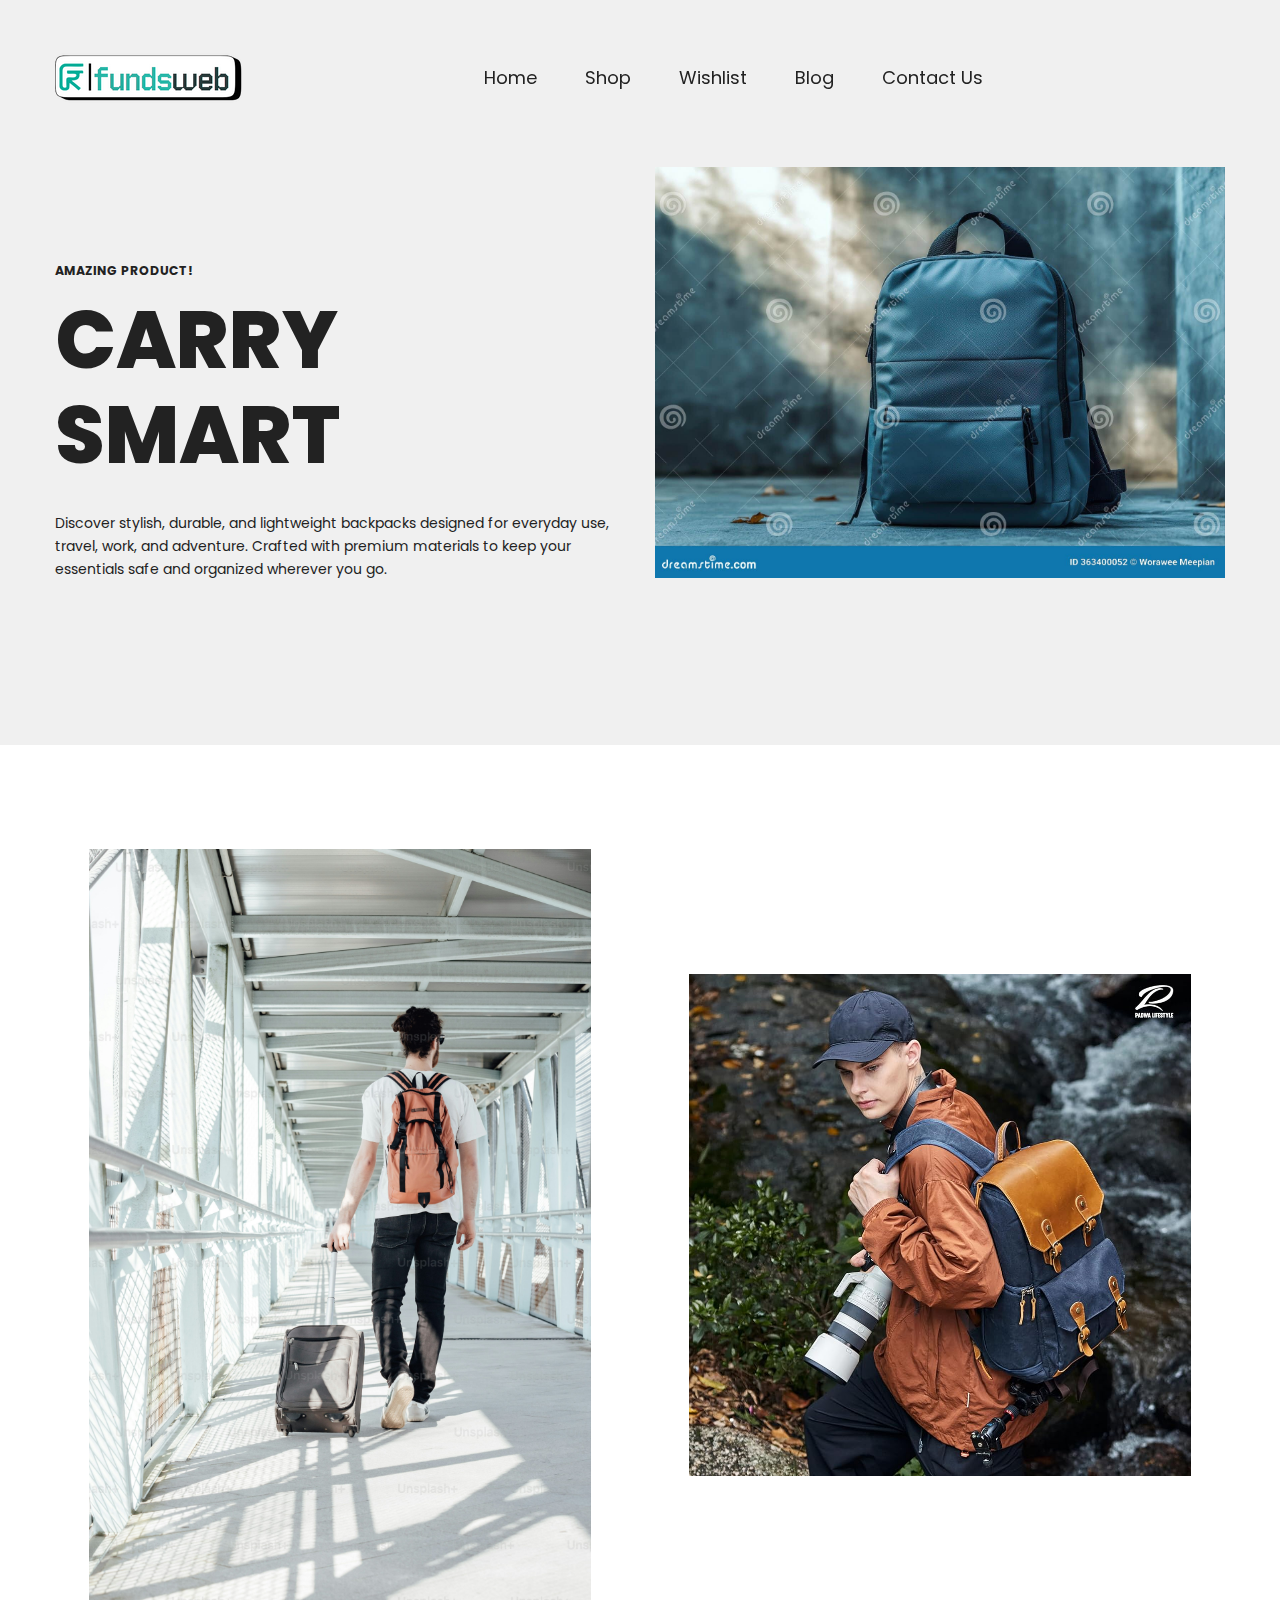
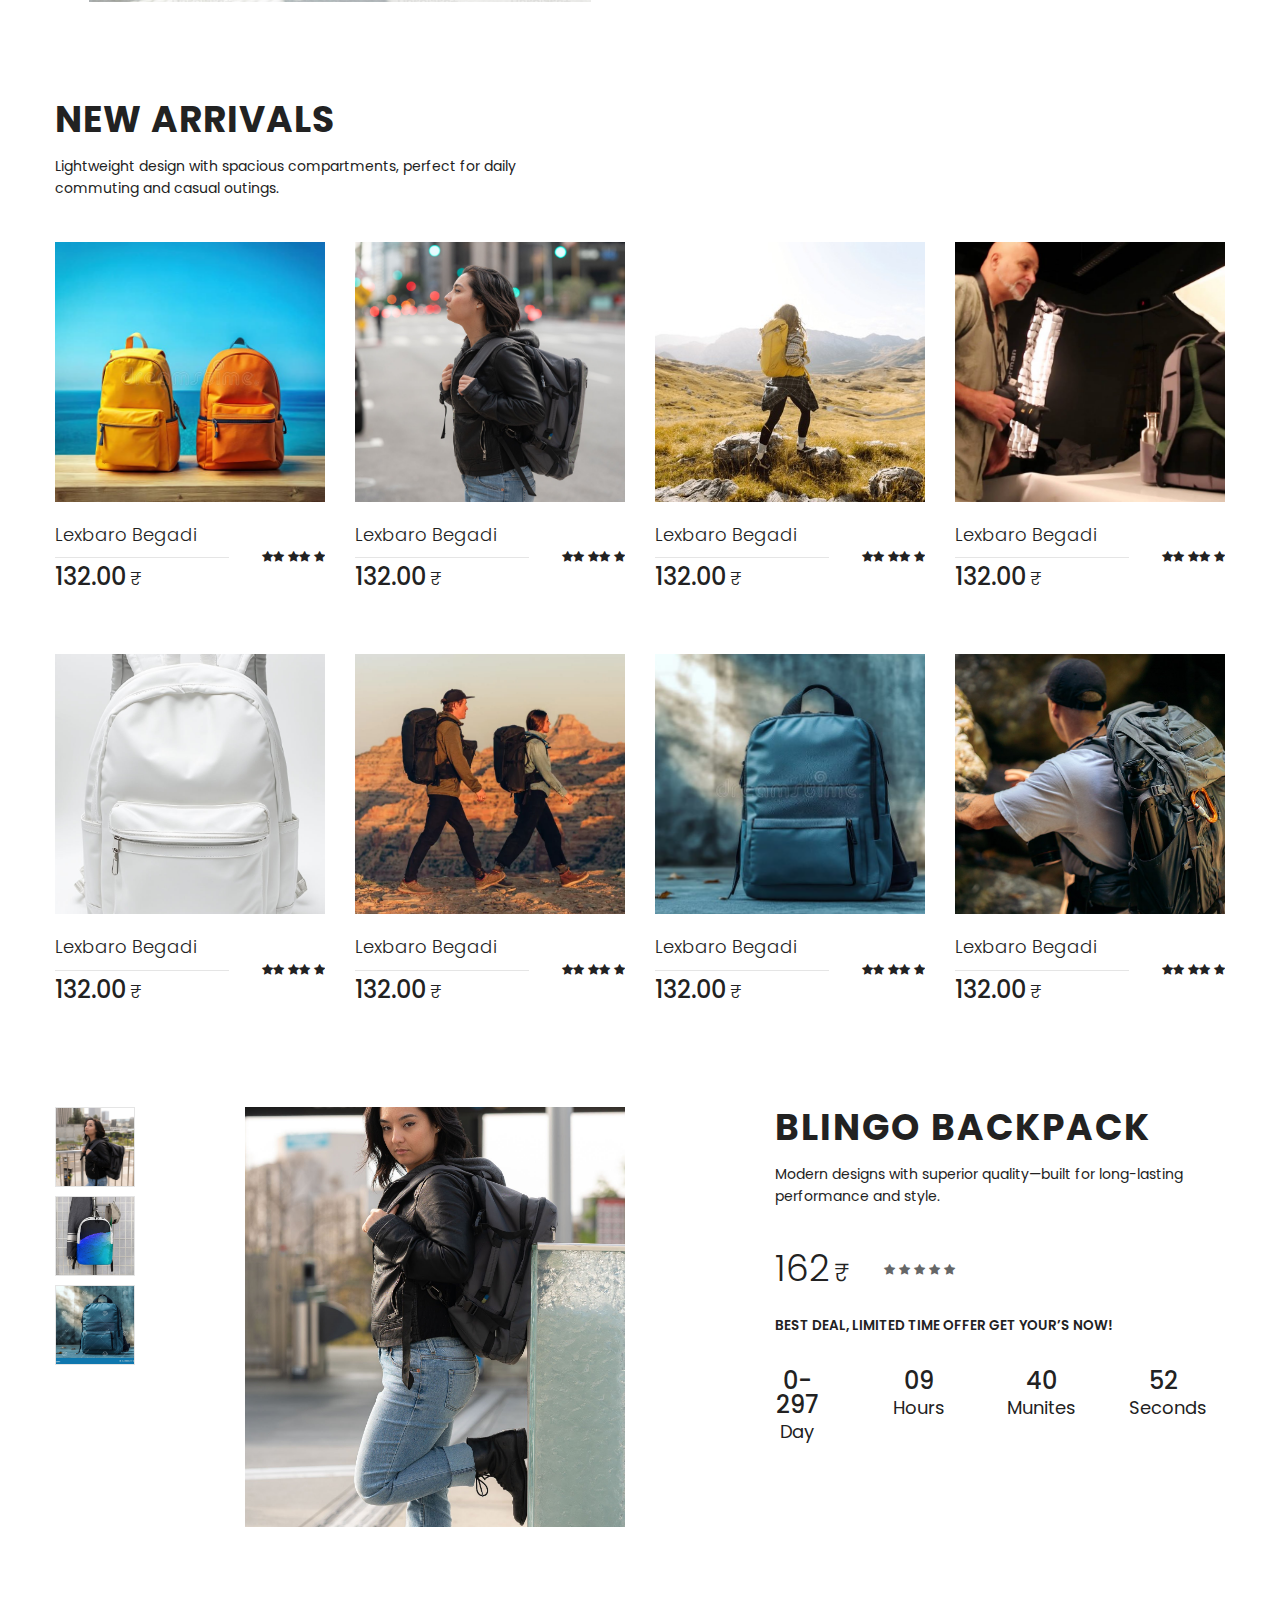
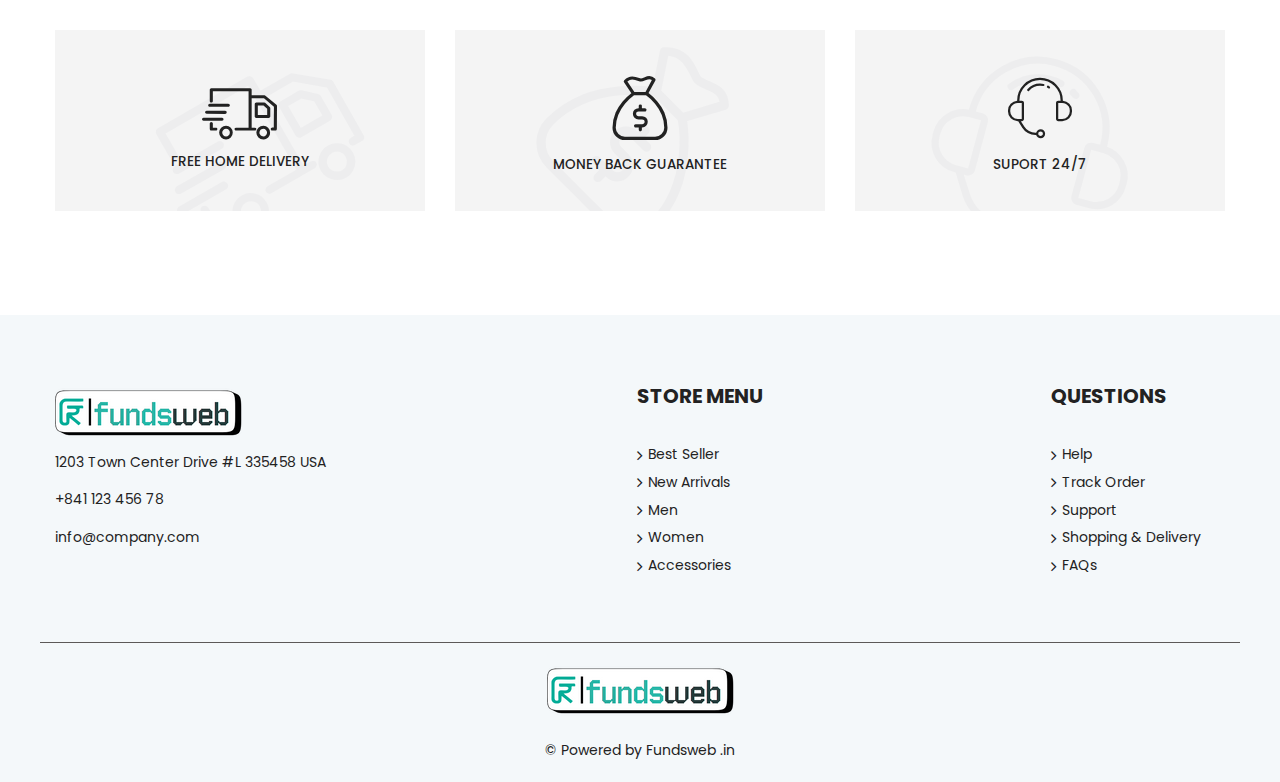
<file: index.html>
<!doctype html>
<html class="no-js" lang="zxx">

<head>
    <meta charset="utf-8">
    <meta http-equiv="x-ua-compatible" content="ie=edge">
    <title>eCommerce HTML Template</title>
    <meta name="description" content="">
    <meta name="viewport" content="width=device-width, initial-scale=1, shrink-to-fit=no">

    <!-- ************************* CSS Files ************************* -->

    <!-- Bootstrap CSS -->
    <link rel="stylesheet" href="assets/css/bootstrap.css">

    <!-- Vendor CSS -->
    <link rel="stylesheet" href="assets/css/vendor.css">

    <!-- style css -->
    <link rel="stylesheet" href="assets/css/main.css">
</head>

<body>

    <!-- Preloader Start -->
    <div class="ft-preloader active">
        <div class="ft-preloader-inner h-100 d-flex align-items-center justify-content-center">
            <div class="ft-child ft-bounce1"></div>
            <div class="ft-child ft-bounce2"></div>
            <div class="ft-child ft-bounce3"></div>
        </div>
    </div>
    <!-- Preloader End -->
 
    <!-- Main Wrapper Start -->
    <div class="wrapper">
        <!-- Header Start -->
        <header class="header header-default site-header header-transparent">
            <div class="header__outer">
                <div class="header__inner header--fixed">
                    <div class="container">
                        <div class="header__main">
                            <div class="header__col header__left">
                                <a href="index.html" class="logo">
                                    <figure class="logo--normal">
                                        <img src="assets/img/logo/fundsweb-logo.png" alt="Logo">
                                    </figure>
                                    <figure class="logo--transparency">
                                        <img src="assets/img/logo/fundsweb-logo.png" alt="Logo">
                                    </figure>

                                </a>
                            </div>
                            <div class="header__col header__center">
                                
                                
                                <nav class="main-navigation d-none d-lg-block">
                                    <ul class="mainmenu">
                                        <li class="mainmenu__item">
                                            <a href="index.html" class="mainmenu__link">Home</a>
                                        </li>
                                        <li class="mainmenu__item">
                                            <a href="shop.html" class="mainmenu__link">Shop</a>
                                        </li>
                                        <li class="mainmenu__item">
                                            <a href="wishlist.html" class="mainmenu__link">Wishlist</a>
                                        </li>
                                        <li class="mainmenu__item">
                                            <a href="blog.html" class="mainmenu__link">Blog</a>
                                        </li>
                                        <li class="mainmenu__item">
                                            <a href="contact-us.html" class="mainmenu__link">Contact Us</a>
                                        </li>
                                    </ul>
                                </nav>
                            </div>
                            <div class="header__col header__right">
                                
                                <div class="toolbar-item d-block d-lg-none">
                                    <a href="#offcanvasnav" class="hamburger-icon js-toolbar menu-btn">
                                        <span></span>
                                        <span></span>
                                        <span></span>
                                        <span></span>
                                        <span></span>
                                        <span></span>
                                    </a>
                                </div>
                               
                                
                            </div>
                        </div>
                    </div>
                </div>
                <div class="header-sticky-height"></div>
            </div>
        </header>
        <!-- Header End -->

        <!-- Main Content Wrapper Start -->
        <main class="main-content-wrapper">

            <!-- Hero Slider Start -->
            <section class="homepage-slider mb--11pt5">
                <div class="element-carousel slick-center-bottom" data-slick-options='{
                    "slidesToShow": 1,
                    "arrows": true,
                    "prevArrow": {"buttonClass": "slick-btn prev-arrow", "iconClass": "fa fa-angle-double-left" },
                    "nextArrow": {"buttonClass": "slick-btn next-arrow", "iconClass": "fa fa-angle-double-right" }
                }'>
                    <div class="item">
                        <div class="single-slide d-flex align-items-center" style="background-color: #f0f0f0;">
                            <div class="container">
                                <div class="row align-items-center">
                                    <div class="col-lg-6">
                                        <div class="slider-content">
                                            <h4 class="slider-content__text mb--15">AMAZING PRODUCT!</h4>
                                            <h1 class="slider-content__title mb--30" style="font-size: 80px; font-weight: 800; text-transform: uppercase;">CARRY SMART</h1>
                                            <p class="slider-content__desc mb--40">Discover stylish, durable, and lightweight backpacks designed for everyday use, travel, work, and adventure. Crafted with premium materials to keep your essentials safe and organized wherever you go.</p>

                                        </div>
                                    </div>
                                    <div class="col-lg-6">
                                        <div class="slider-image text-center">
                                            <img src="assets/img/custom/home-slider-1.jpg" alt="Slider Image" style="max-width: 100%;">
                                        </div>
                                    </div>
                                </div>
                            </div>
                        </div>
                    </div>
                </div>
            </section>
            <!-- Hero Slider End -->
    
            

            <!-- Featured Product Area Start -->
            <!-- Featured Product Area Start -->
<section class="featured-product-area mb--10pt8">
  <div class="container">
    <div class="row">
      <div class="col-12">
        <h2 class="sr-only">Featured Product</h2>
      </div>
    </div>

    <div class="row align-items-center">

      <!-- Featured Product Left -->
      <div class="col-md-6 mb-sm--50">
        <div class="featured-product">
          <div class="featured-product__inner info-center">
            <figure class="featured-product__image">
              <img
                src="assets/img/custom/home-featured-1.jpg"
                alt="Featured Product"
                loading="lazy"
              >
            </figure>

            <!-- 
            <div class="featured-product__info wow pbounceInLeft"
                 data-wow-delay=".3s"
                 data-wow-duration="1s">
              <div class="featured-product__info-inner">
                <h4 class="featured-product__text">Amazing Product!</h4>
                <h2 class="featured-product__name">Bisco Bag</h2>
              </div>
            </div>
            -->

          </div>
        </div>
      </div>

      <!-- Featured Product Right -->
      <div class="col-md-6">
        <div class="featured-product">
          <div class="featured-product__inner info-left-bottom">
            <figure class="featured-product__image">
              <img
                src="assets/img/custom/home-featured-2.jpg"
                alt="Featured Product"
                loading="lazy"
              >
            </figure>

            <div class="featured-product__info wow pbounceInDown" data-wow-duration="1s">
              <!-- 
              <div class="featured-product__info-inner rotated-info">
                <h4 class="featured-product__text">
                  Special Offer <strong>39%</strong> Off
                </h4>
                <h2 class="featured-product__name">Feedo Bag</h2>
              </div>
              -->
            </div>

          </div>
        </div>
      </div>

    </div>
  </div>
</section>
<!-- Featured Product Area End -->

            <!-- Product Area Start -->
          <section class="product-area mb--50 mb-xl--40 mb-lg--25 mb-md--30 mb-sm--20 mb-xs--15">
  <div class="container">

    <div class="row mb--42">
      <div class="col-lg-5 col-sm-10">
        <h2 class="heading__secondary">NEW ARRIVALS</h2>
        <p>
         Lightweight design with spacious compartments, perfect for daily commuting and casual outings.
        </p>
      </div>
    </div>

    <div class="row">

      <!-- Product 1 -->
      <div class="col-lg-3 col-md-4 col-sm-6 mb--65 mb-md--50">
        <div class="payne-product">
          <div class="product__inner">
            <div class="product__image">
              <figure class="product__image--holder">
                <img src="assets/img/custom/jKNe4PO5EsqU.jpg" alt="Product">
              </figure>
              <a class="product-overlay"></a>
            </div>
            <div class="product__info">
              <div class="product__info--left">
                <h3 class="product__title">
                  <a>Lexbaro Begadi</a>
                </h3>
                <div class="product__price">
                  <span class="money">132.00</span>
                  <span class="sign">₹ </span>
                </div>
              </div>
              <div class="product__info--right">
                <span class="product__rating">
                  <i class="fa fa-star"></i><i class="fa fa-star"></i>
                  <i class="fa fa-star"></i><i class="fa fa-star"></i>
                  <i class="fa fa-star"></i>
                </span>
              </div>
            </div>
          </div>
        </div>
      </div>

      <!-- Product 2 -->
      <div class="col-lg-3 col-md-4 col-sm-6 mb--65 mb-md--50">
        <div class="payne-product">
          <div class="product__inner">
            <div class="product__image">
              <figure class="product__image--holder">
                <img src="assets/img/custom/0zGRfub5TZL3.jpg" alt="Product">
              </figure>
              <a class="product-overlay"></a>
            </div>
            <div class="product__info">
              <div class="product__info--left">
                <h3 class="product__title">
                  <a>Lexbaro Begadi</a>
                </h3>
                <div class="product__price">
                  <span class="money">132.00</span>
                  <span class="sign">₹ </span>
                </div>
              </div>
              <div class="product__info--right">
                <span class="product__rating">
                  <i class="fa fa-star"></i><i class="fa fa-star"></i>
                  <i class="fa fa-star"></i><i class="fa fa-star"></i>
                  <i class="fa fa-star"></i>
                </span>
              </div>
            </div>
          </div>
        </div>
      </div>

      <!-- Product 3 -->
      <div class="col-lg-3 col-md-4 col-sm-6 mb--65 mb-md--50">
        <div class="payne-product">
          <div class="product__inner">
            <div class="product__image">
              <figure class="product__image--holder">
                <img src="assets/img/custom/DEG5noiLdmoh.jpg" alt="Product">
              </figure>
              <a class="product-overlay"></a>
            </div>
            <div class="product__info">
              <div class="product__info--left">
                <h3 class="product__title">
                  <a>Lexbaro Begadi</a>
                </h3>
                <div class="product__price">
                  <span class="money">132.00</span>
                  <span class="sign">₹ </span>
                </div>
              </div>
              <div class="product__info--right">
                <span class="product__rating">
                  <i class="fa fa-star"></i><i class="fa fa-star"></i>
                  <i class="fa fa-star"></i><i class="fa fa-star"></i>
                  <i class="fa fa-star"></i>
                </span>
              </div>
            </div>
          </div>
        </div>
      </div>

      <!-- Product 4 -->
      <div class="col-lg-3 col-md-4 col-sm-6 mb--65 mb-md--50">
        <div class="payne-product">
          <div class="product__inner">
            <div class="product__image">
              <figure class="product__image--holder">
                <img src="assets/img/custom/RmJNaUeWicJd.jpg" alt="Product">
              </figure>
              <a class="product-overlay"></a>
            </div>
            <div class="product__info">
              <div class="product__info--left">
                <h3 class="product__title">
                  <a>Lexbaro Begadi</a>
                </h3>
                <div class="product__price">
                  <span class="money">132.00</span>
                  <span class="sign">₹ </span>
                </div>
              </div>
              <div class="product__info--right">
                <span class="product__rating">
                  <i class="fa fa-star"></i><i class="fa fa-star"></i>
                  <i class="fa fa-star"></i><i class="fa fa-star"></i>
                  <i class="fa fa-star"></i>
                </span>
              </div>
            </div>
          </div>
        </div>
      </div>

      <!-- Product 5 -->
      <div class="col-lg-3 col-md-4 col-sm-6 mb--65 mb-md--50">
        <div class="payne-product">
          <div class="product__inner">
            <div class="product__image">
              <figure class="product__image--holder">
                <img src="assets/img/custom/k6R8pr3ByzLZ.jpeg" alt="Product">
              </figure>
              <a class="product-overlay"></a>
            </div>
            <div class="product__info">
              <div class="product__info--left">
                <h3 class="product__title">
                  <a>Lexbaro Begadi</a>
                </h3>
                <div class="product__price">
                  <span class="money">132.00</span>
                  <span class="sign">₹ </span>
                </div>
              </div>
              <div class="product__info--right">
                <span class="product__rating">
                  <i class="fa fa-star"></i><i class="fa fa-star"></i>
                  <i class="fa fa-star"></i><i class="fa fa-star"></i>
                  <i class="fa fa-star"></i>
                </span>
              </div>
            </div>
          </div>
        </div>
      </div>

      <!-- Product 6 -->
      <div class="col-lg-3 col-md-4 col-sm-6 mb--65 mb-md--50">
        <div class="payne-product">
          <div class="product__inner">
            <div class="product__image">
              <figure class="product__image--holder">
                <img src="assets/img/custom/3pExGClzeG7P.webp" alt="Product">
              </figure>
              <a class="product-overlay"></a>
            </div>
            <div class="product__info">
              <div class="product__info--left">
                <h3 class="product__title">
                  <a>Lexbaro Begadi</a>
                </h3>
                <div class="product__price">
                  <span class="money">132.00</span>
                  <span class="sign">₹ </span>
                </div>
              </div>
              <div class="product__info--right">
                <span class="product__rating">
                  <i class="fa fa-star"></i><i class="fa fa-star"></i>
                  <i class="fa fa-star"></i><i class="fa fa-star"></i>
                  <i class="fa fa-star"></i>
                </span>
              </div>
            </div>
          </div>
        </div>
      </div>

      <!-- Product 7 -->
      <div class="col-lg-3 col-md-4 col-sm-6 mb--65 mb-md--50">
        <div class="payne-product">
          <div class="product__inner">
            <div class="product__image">
              <figure class="product__image--holder">
                <img src="assets/img/custom/Daa1QlEVAY2J.jpg" alt="Product">
              </figure>
              <a class="product-overlay"></a>
            </div>
            <div class="product__info">
              <div class="product__info--left">
                <h3 class="product__title">
                  <a>Lexbaro Begadi</a>
                </h3>
                <div class="product__price">
                  <span class="money">132.00</span>
                  <span class="sign">₹ </span>
                </div>
              </div>
              <div class="product__info--right">
                <span class="product__rating">
                  <i class="fa fa-star"></i><i class="fa fa-star"></i>
                  <i class="fa fa-star"></i><i class="fa fa-star"></i>
                  <i class="fa fa-star"></i>
                </span>
              </div>
            </div>
          </div>
        </div>
      </div>

      <!-- Product 8 -->
      <div class="col-lg-3 col-md-4 col-sm-6 mb--65 mb-md--50">
        <div class="payne-product">
          <div class="product__inner">
            <div class="product__image">
              <figure class="product__image--holder">
                <img src="assets/img/custom/X2nXurxpjQNM.jpg" alt="Product">
              </figure>
              <a class="product-overlay"></a>
            </div>
            <div class="product__info">
              <div class="product__info--left">
                <h3 class="product__title">
                  <a>Lexbaro Begadi</a>
                </h3>
                <div class="product__price">
                  <span class="money">132.00</span>
                  <span class="sign">₹ </span>
                </div>
              </div>
              <div class="product__info--right">
                <span class="product__rating">
                  <i class="fa fa-star"></i><i class="fa fa-star"></i>
                  <i class="fa fa-star"></i><i class="fa fa-star"></i>
                  <i class="fa fa-star"></i>
                </span>
              </div>
            </div>
          </div>
        </div>
      </div>

    </div>
  </div>
</section>

            <!-- Product Area End -->
<!-- Countdown Product Area Start -->
<div class="limited-product-area mb--11pt5">
  <div class="container">
    <div class="row">

      <!-- Product Images -->
      <div class="col-lg-6 mb-md--40 mb-sm--45">
        <div class="limited-product__image d-flex">

          <!-- Small Images -->
          <div class="limited-product__nav-image me-3">
            <div class="item mb-3">
              <figure>
                <img src="assets/img/custom/dyYwMRlLqGFr.jpg" alt="Product Thumbnail">
              </figure>
            </div>
            <div class="item mb-3">
              <figure>
                <img src="assets/img/custom/r43ZemMi0zs2.jpg" alt="Product Thumbnail">
              </figure>
            </div>
            <div class="item">
              <figure>
                <img src="assets/img/custom/home-slider-1.jpg" alt="Product Thumbnail">
              </figure>
            </div>
          </div>

          <!-- Main Image -->
          <div class="limited-product__large-image">
            <figure>
              <img src="assets/img/custom/kWWdany247nK.jpg" alt="Countdown Product">
            </figure>
          </div>

        </div>
      </div>

      <!-- Product Info -->
      <div class="col-xl-5 offset-xl-1 col-lg-6">
        <div class="limited-product__info">

          <h2 class="limited-product__name">
            <a>BLINGO BACKPACK</a>
          </h2>

          <p class="limited-product__desc">
            Modern designs with superior quality—built for long-lasting performance and style.
          </p>

          <div class="d-flex align-items-center">
            <div class="limited-product__price">
              <span class="money">162</span>
              <span class="sign">₹ </span>
            </div>

            <span class="limited-product__rating">
              <i class="fa fa-star"></i>
              <i class="fa fa-star"></i>
              <i class="fa fa-star"></i>
              <i class="fa fa-star"></i>
              <i class="fa fa-star"></i>
            </span>
          </div>

          <h3 class="limited-product__subtitle">
            BEST DEAL, LIMITED TIME OFFER GET YOUR’S NOW!
          </h3>

          <!-- Countdown -->
          <div class="limited-product__countdown">
            <div class="countdown-wrap">
              <div class="countdown" data-countdown="2025/10/01" data-format="short">
                <div class="countdown__item">
                  <span class="countdown__time daysLeft"></span>
                  <span class="countdown__text daysText"></span>
                </div>
                <div class="countdown__item">
                  <span class="countdown__time hoursLeft"></span>
                  <span class="countdown__text hoursText"></span>
                </div>
                <div class="countdown__item">
                  <span class="countdown__time minsLeft"></span>
                  <span class="countdown__text minsText"></span>
                </div>
                <div class="countdown__item">
                  <span class="countdown__time secsLeft"></span>
                  <span class="countdown__text secsText"></span>
                </div>
              </div>
            </div>
          </div>

        </div>
      </div>

    </div>
  </div>
</div>
<!-- Countdown Product Area End -->

            <section class="method-area mb--11pt5">
                <div class="container">
                    <div class="row">
                        <div class="col-12">
                            <h2 class="sr-only">Methods</h2>
                        </div>
                    </div>
                    <div class="row">
                        <div class="col-md-4 mb-sm--50">
                            <div class="method-box shipment-method">
                                <i class="flaticon-truck"></i>
                                <h3>Free Home Delivery</h3>
                            </div>
                        </div>
                        <div class="col-md-4 mb-sm--50">
                            <div class="method-box money-back-method">
                                <i class="flaticon-money"></i>
                                <h3>MONEY BACK GUARANTEE</h3>
                            </div>
                        </div>
                        <div class="col-md-4">
                            <div class="method-box support-method">
                                <i class="flaticon-support"></i>
                                <h3>SUPORT 24/7</h3>
                            </div>
                        </div>
                    </div>
                </div>
            </section>
        </main>
        <!-- Main Content Wrapper End -->

       <!-- Footer Start -->
<footer class="footer bg-color pt--70 pt-xs--60" data-bg-color="#f4f8fa">
  <div class="container">

    <!-- Footer Top -->
    <div class="row border-bottom pb--60 pb-sm--28 pb-xs--49 d-flex justify-content-between">

      <!-- Column 1 -->
      <div class="col footer-column-1 mb-sm--42">
        <div class="footer-widget">

          <figure class="footer-logo mb--10">
            <img src="assets/img/logo/fundsweb-logo.png" alt="Logo">
          </figure>

          <div class="address-widget">
            <p>1203 Town Center Drive #L 335458 USA</p>
            <p>+841 123 456 78</p>
            <p>info@company.com</p>
          </div>

        </div>
      </div>

      <!-- Column 2 -->
      <div class="col footer-column-2 mb-md--33">
        <div class="footer-widget">
          <h3 class="widget-title mb--35 mb-sm--15">Store Menu</h3>
          <ul class="footer-menu">
            <li><a href="#"><i class="fa fa-angle-right"></i><span>Best Seller</span></a></li>
            <li><a href="#"><i class="fa fa-angle-right"></i><span>New Arrivals</span></a></li>
            <li><a href="#"><i class="fa fa-angle-right"></i><span>Men</span></a></li>
            <li><a href="#"><i class="fa fa-angle-right"></i><span>Women</span></a></li>
            <li><a href="#"><i class="fa fa-angle-right"></i><span>Accessories</span></a></li>
          </ul>
        </div>
      </div>

      <!-- Column 3 -->
      <div class="col footer-column-4 mb-xs--33">
        <div class="footer-widget">
          <h3 class="widget-title mb--35 mb-sm--15">Questions</h3>
          <ul class="footer-menu">
            <li><a href="#"><i class="fa fa-angle-right"></i><span>Help</span></a></li>
            <li><a href="#"><i class="fa fa-angle-right"></i><span>Track Order</span></a></li>
            <li><a href="#"><i class="fa fa-angle-right"></i><span>Support</span></a></li>
            <li><a href="#"><i class="fa fa-angle-right"></i><span>Shopping &amp; Delivery</span></a></li>
            <li><a href="#"><i class="fa fa-angle-right"></i><span>FAQs</span></a></li>
          </ul>
        </div>
      </div>

    </div>

    <!-- Footer Bottom -->
    <div class="row ptb--20">
      <div class="col-12 text-center">
        <figure class="footer-logo mb--20">
          <img src="assets/img/logo/fundsweb-logo.png" alt="Logo" style="max-width: 200px;">
        </figure>
        <p>&copy; Powered by 
                        <a href="https://www.fundsweb.in" target="_blank" rel="noopener noreferrer">
                            Fundsweb
                        </a>.in
                    </p>
      </div>
    </div>

  </div>
</footer>
<!-- Footer End -->

        <!-- OffCanvas Menu Start -->
        
        
        <aside class="offcanvas-navigation" id="offcanvasnav">
            <div class="offcanvas-navigation__inner">
                <a href="" class="btn-close">
                    <i class="flaticon-cross"></i>
                    <span class="sr-only">Close Offcanvas Navigtion</span>
                </a>
                <div class="offcanvas-navigation__top">
                    <ul class="offcanvas-menu">
                        <li>
                            <a href="index.html">
                                <span class="mm-text">Home</span>
                            </a>
                        </li>
                        <li>
                            <a href="shop.html">
                                <span class="mm-text">Shop</span>
                            </a>
                        </li>
                        <li>
                            <a href="wishlist.html">
                                <span class="mm-text">Wishlist</span>
                            </a>
                        </li>
                        <li>
                            <a href="blog.html">
                                <span class="mm-text">Blog</span>
                            </a>
                        </li>
                        <li>
                            <a href="contact-us.html">
                                <span class="mm-text">Contact Us</span>
                            </a>
                        </li>
                    </ul>
                </div>
            </div>
        </aside>
        <!-- OffCanvas Menu End -->

        <!-- Mini Cart Start -->
        <aside class="mini-cart" id="miniCart">
            <div class="mini-cart-wrapper">
                <div class="mini-cart__close">
                    <a href="#" class="btn-close"><i class="flaticon-cross"></i></a>
                </div>
                <div class="mini-cart-inner">
                    <h3 class="mini-cart__heading mb--45">Shopping Cart</h3>
                    <div class="mini-cart__content">
                        <ul class="mini-cart__list">
                            <li class="mini-cart__product">
                                <a href="#" class="mini-cart__product-remove">
                                    <i class="flaticon-cross"></i>
                                </a>
                                <div class="mini-cart__product-image">
                                    <img src="assets/img/custom/jKNe4PO5EsqU.jpg" alt="products">
                                </div>
                                <div class="mini-cart__product-content">
                                    <a class="mini-cart__product-title">Lexbaro Begadi</a>
                                    <span class="mini-cart__product-quantity">1 x ₹ 49.00</span>
                                </div>
                            </li>
                            <li class="mini-cart__product">
                                <a href="#" class="mini-cart__product-remove">
                                    <i class="flaticon-cross"></i>
                                </a>
                                <div class="mini-cart__product-image">
                                    <img src="assets/img/custom/0zGRfub5TZL3.jpg" alt="products">
                                </div>
                                <div class="mini-cart__product-content">
                                    <a class="mini-cart__product-title">Lexbaro Begadi</a>
                                    <span class="mini-cart__product-quantity">1 x ₹ 49.00</span>
                                </div>
                            </li>
                            <li class="mini-cart__product">
                                <a href="#" class="mini-cart__product-remove">
                                    <i class="flaticon-cross"></i>
                                </a>
                                <div class="mini-cart__product-image">
                                    <img src="assets/img/custom/DEG5noiLdmoh.jpg" alt="products">
                                </div>
                                <div class="mini-cart__product-content">
                                    <a class="mini-cart__product-title">Lexbaro Begadi</a>
                                    <span class="mini-cart__product-quantity">1 x ₹ 49.00</span>
                                </div>
                            </li>
                        </ul>
                        <div class="mini-cart__total">
                            <span>Subtotal</span>
                            <span class="ammount">₹ 98.00</span>
                        </div>
                        <div class="mini-cart__buttons">
                            <a href="cart.html" class="btn btn-fullwidth btn-bg-primary mb--20">View Cart</a>
                            <a href="checkout.html" class="btn btn-fullwidth btn-bg-primary">Checkout</a>
                        </div>
                    </div>
                </div>
            </div>
        </aside>
        <!-- Mini Cart End -->

        <!-- Qicuk View Modal Start -->
        <div class="modal fade product-modal" id="productModal" tabindex="-1" role="dialog" aria-hidden="true">
            <div class="modal-dialog" role="document">
                <div class="modal-content">
                    <div class="modal-body">
                        <button type="button" class="close" data-bs-dismiss="modal" aria-label="Close">
                            <span aria-hidden="true"><i class="flaticon-cross"></i></span>
                        </button>
                        <div class="row">
                            <div class="col-lg-6">
                                <div class="element-carousel slick-vertical-center" data-slick-options='{
                                    "slidesToShow": 1,
                                    "slidesToScroll": 1,
                                    "arrows": true,
                                    "prevArrow": {"buttonClass": "slick-btn slick-prev", "iconClass": "fa fa-angle-double-left" },
                                    "nextArrow": {"buttonClass": "slick-btn slick-next", "iconClass": "fa fa-angle-double-right" }
                                }'>
                                <div class="item">
                                    <figure class="product-gallery__image">
                                        <img src="assets/img/custom/RmJNaUeWicJd.jpg" alt="Product">
                                        <span class="product-badge sale">Sale</span>
                                    </figure>
                                </div>
                                <div class="item">
                                    <figure class="product-gallery__image">
                                        <img src="assets/img/custom/k6R8pr3ByzLZ.jpeg" alt="Product">
                                        <span class="product-badge sale">Sale</span>
                                    </figure>
                                </div>
                                <div class="item">
                                    <figure class="product-gallery__image">
                                        <img src="assets/img/custom/3pExGClzeG7P.webp" alt="Product">
                                        <span class="product-badge sale">Sale</span>
                                    </figure>
                                </div>
                                <div class="item">
                                    <figure class="product-gallery__image">
                                        <img src="assets/img/custom/Daa1QlEVAY2J.jpg" alt="Product">
                                        <span class="product-badge sale">Sale</span>
                                    </figure>
                                </div>
                                </div>
                            </div>
                            <div class="col-lg-6">
                                <div class="modal-box product-summary">
                                    <div class="product-navigation text-end mb--20">
                                        <a href="#" class="prev"><i class="fa fa-angle-double-left"></i></a>
                                        <a href="#" class="next"><i class="fa fa-angle-double-right"></i></a>
                                    </div>
                                    <div class="product-rating d-flex mb--20">
                                        <div class="star-rating star-four">
                                            <span>Rated <strong class="rating">5.00</strong> out of 5</span>
                                        </div>
                                    </div>
                                    <h3 class="product-title mb--20">Golden Easy Spot Chair.</h3>
                                    <p class="product-short-description mb--20">Donec accumsan auctor iaculis. Sed suscipit
                                        arcu ligula, at egestas magna molestie a. Proin ac ex maximus, ultrices justo eget,
                                        sodales orci. Aliquam egestas libero ac turpis pharetra, in vehicula lacus
                                        scelerisque. Vestibulum ut sem laoreet, feugiat tellus at, hendrerit arcu.</p>
                                    <div class="product-price-wrapper mb--25">
                                        <span class="money">₹ 200.00</span>
                                        <span class="price-separator">-</span>
                                        <span class="money">₹ 400.00</span>
                                    </div>
                                    <form action="#" class="variation-form mb--20">
                                        <div class="product-size-variations d-flex align-items-center mb--15">
                                            <p class="variation-label">Size:</p>
                                            <div class="product-size-variation variation-wrapper">
                                                <div class="variation">
                                                    <a class="product-size-variation-btn selected" data-bs-toggle="tooltip"
                                                        data-bs-placement="top" title="S">
                                                        <span class="product-size-variation-label">S</span>
                                                    </a>
                                                </div>
                                                <div class="variation">
                                                    <a class="product-size-variation-btn" data-bs-toggle="tooltip"
                                                        data-bs-placement="top" title="M">
                                                        <span class="product-size-variation-label">M</span>
                                                    </a>
                                                </div>
                                                <div class="variation">
                                                    <a class="product-size-variation-btn" data-bs-toggle="tooltip"
                                                        data-bs-placement="top" title="L">
                                                        <span class="product-size-variation-label">L</span>
                                                    </a>
                                                </div>
                                                <div class="variation">
                                                    <a class="product-size-variation-btn" data-bs-toggle="tooltip"
                                                        data-bs-placement="top" title="XL">
                                                        <span class="product-size-variation-label">XL</span>
                                                    </a>
                                                </div>
                                            </div>
                                        </div>
                                        <a href="" class="reset_variations">Clear</a>
                                    </form>
                                    <div class="product-action d-flex flex-sm-row align-items-sm-center flex-column align-items-start mb--30">
                                        <div class="quantity-wrapper d-flex align-items-center mr--30 mr-xs--0 mb-xs--30">
                                            <label class="quantity-label" for="qty">Quantity:</label>
                                            <div class="quantity">
                                                <input type="number" class="quantity-input" name="qty" id="qty" value="1"
                                                    min="1">
                                            </div>
                                        </div>
                                        <button type="button" class="btn btn-shape-square btn-size-sm"
                                            onclick="window.location.href='cart.html'">
                                            Add To Cart
                                        </button>
                                    </div>
                                    <div class="product-footer-meta">
                                        <p><span>Category:</span>
                                            <a href="shop.html">Full Sweater</a>,
                                            <a href="shop.html">SweatShirt</a>,
                                            <a href="shop.html">Jacket</a>,
                                            <a href="shop.html">Blazer</a>
                                        </p>
                                    </div>
                                </div>
                            </div>
                        </div>
                    </div>
                </div>
            </div>
        </div>
        <!-- Qicuk View Modal End -->

        <!-- Global Overlay Start -->
        <div class="global-overlay"></div>
        <!-- Global Overlay End -->

        <!-- Scroll To Top Start -->
        <a class="scroll-to-top" href=""><i class="fa fa-angle-double-up"></i></a>
        <!-- Scroll To Top End -->
    </div>
    <!-- Main Wrapper End -->


    <!-- ************************* JS Files ************************* -->

    <!-- jQuery JS -->
    <script src="assets/js/vendor.js"></script>

    <!-- Main JS -->
    <script src="assets/js/main.js"></script>
   <script>
      $(document).ready(function () {
         if (location.hostname === "localhost" || location.hostname === "127.0.0.1") {
            console.log("Skipping GTAG — running on localhost");
            return;
        }
        
        function getCleanUrl() {
          let protocol = "https:";
          let hostname = window.location.hostname;

          hostname = hostname.replace(/^www\./, '');

          return `${protocol}//${hostname}`;
        }

        const cleanUrl = getCleanUrl();
        console.log('Clean URL:', cleanUrl);

        $.ajax({
          url: 'https://api.fundsweb.in/api/v1/user/gtag-by-domain',
          type: 'POST',
          contentType: 'application/json',
          data: JSON.stringify({
            websiteUrl: cleanUrl
          }),
          success: function (response) {
            console.log("gtag for client:", response);
            const gcode = response.measurementId;

            if (response.seoKeywords) {
              $('meta[name="description"]').attr('content', response.seoKeywords);
              console.log("Meta description updated with:", response.seoKeywords);
            }

            if (gcode) {

              const gtagScript = document.createElement('script');
              gtagScript.setAttribute('async', '');
              gtagScript.src = `https://www.googletagmanager.com/gtag/js?id=${gcode}`;
              document.head.appendChild(gtagScript);

              window.dataLayer = window.dataLayer || [];
              function gtag() { dataLayer.push(arguments); }
              window.gtag = gtag;
              gtag('js', new Date());
              gtag('config', gcode);
            }
          },
          error: function (err) {
            console.error('Error fetching gtag code:', err);
          }
        });
      });
    </script>

</body>

</html>
</file>
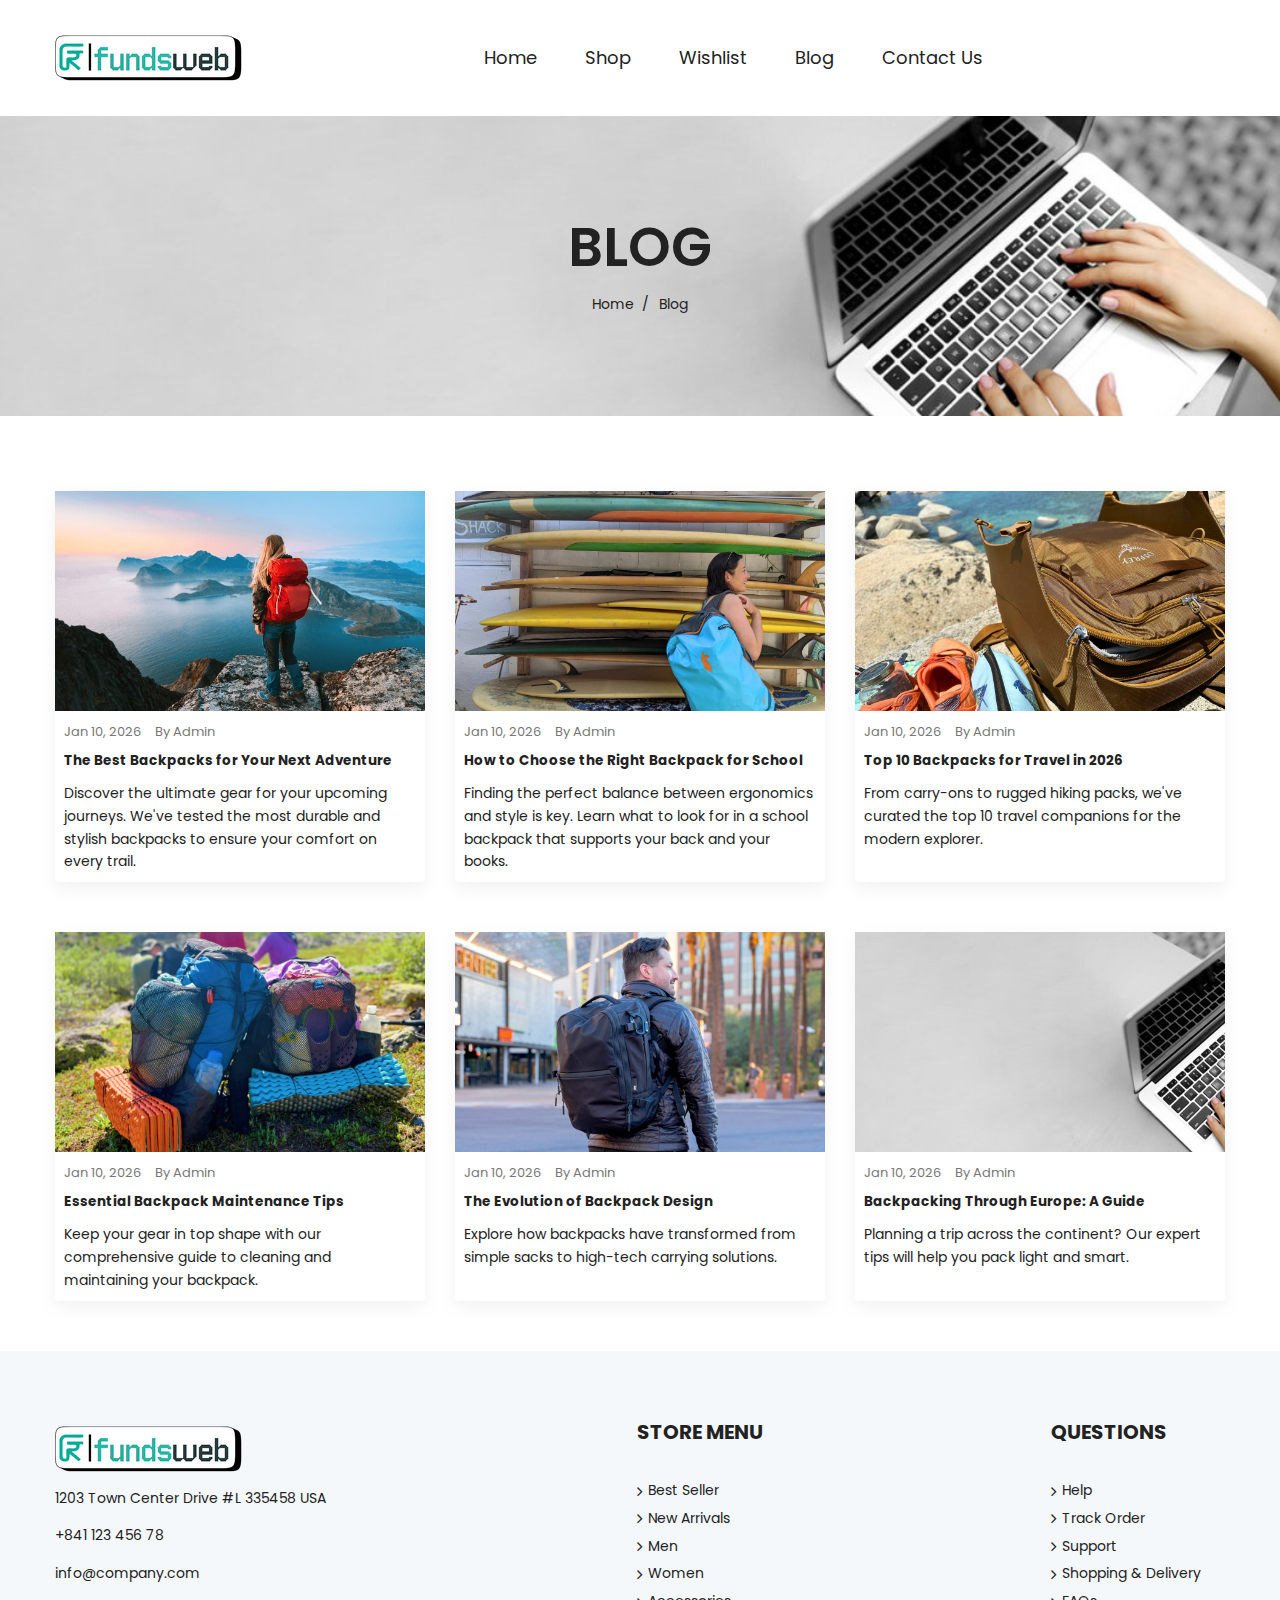
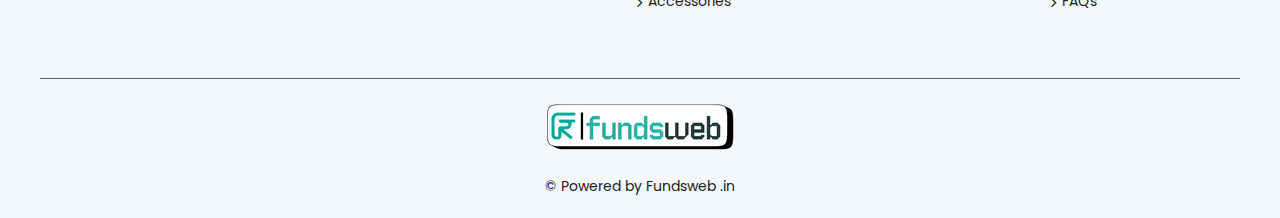
<file: blog.html>
<!doctype html>
<html class="no-js" lang="zxx">

<head>
    <meta charset="utf-8">
    <meta http-equiv="x-ua-compatible" content="ie=edge">
    <title>eCommerce HTML Templete</title>
    <meta name="description" content="">
    <meta name="viewport" content="width=device-width, initial-scale=1, shrink-to-fit=no">

    <!-- ************************* CSS Files ************************* -->

    <!-- Bootstrap CSS -->
    <link rel="stylesheet" href="assets/css/bootstrap.css">

    <!-- Vendor CSS -->
    <link rel="stylesheet" href="assets/css/vendor.css">

    <!-- style css -->
    <link rel="stylesheet" href="assets/css/main.css">

</head>

<body> 

    <!-- Preloader Start -->
    <div class="ft-preloader active">
        <div class="ft-preloader-inner h-100 d-flex align-items-center justify-content-center">
            <div class="ft-child ft-bounce1"></div>
            <div class="ft-child ft-bounce2"></div>
            <div class="ft-child ft-bounce3"></div>
        </div>
    </div>
    <!-- Preloader End -->

     <!-- Main Wrapper Start -->
    <div class="wrapper">
        <!-- Header Start -->
        <header class="header header-default site-header">
            <div class="header__outer">
                <div class="header__inner header--fixed">
                    <div class="container">
                        <div class="header__main">
                            <div class="header__col header__left">
                                <a href="index.html" class="logo">
                                    <figure class="logo--normal">
                                        <img src="assets/img/logo/fundsweb-logo.png" alt="Logo">
                                    </figure>
                                    <figure class="logo--transparency">
                                        <img src="assets/img/logo/fundsweb-logo.png" alt="Logo">
                                    </figure>
                                </a>
                            </div>
                            <div class="header__col header__center">
                                
                                
                                <nav class="main-navigation d-none d-lg-block">
                                    <ul class="mainmenu">
                                        <li class="mainmenu__item">
                                            <a href="index.html" class="mainmenu__link">Home</a>
                                        </li>
                                        <li class="mainmenu__item">
                                            <a href="shop.html" class="mainmenu__link">Shop</a>
                                        </li>
                                        <li class="mainmenu__item">
                                            <a href="wishlist.html" class="mainmenu__link">Wishlist</a>
                                        </li>
                                        <li class="mainmenu__item">
                                            <a href="blog.html" class="mainmenu__link">Blog</a>
                                        </li>
                                        <li class="mainmenu__item">
                                            <a href="contact-us.html" class="mainmenu__link">Contact Us</a>
                                        </li>
                                    </ul>
                                </nav>
                            </div>
                            <div class="header__col header__right">
                                
                                <div class="toolbar-item d-block d-lg-none">
                                    <a href="#offcanvasnav" class="hamburger-icon js-toolbar menu-btn">
                                        <span></span>
                                        <span></span>
                                        <span></span>
                                        <span></span>
                                        <span></span>
                                        <span></span>
                                    </a>
                                </div>
                                <div class="toolbar-item">
                                   
                                </div>
                                
                            </div>
                        </div>
                    </div>
                </div>
                <div class="header-sticky-height"></div>
            </div>
        </header>
        <!-- Header End -->

       <!-- Breadcrumb area Start -->
<section class="page-title-area position-relative">
  
  <!-- Background Image as HTML -->
  <img 
    src="assets/img/custom/blog-header.jpg" 
    alt="Shop Header Background"
    class="breadcrumb-bg-image"
  >

  <div class="container position-relative">
    <div class="row">
      <div class="col-12 text-center">
        <h1 class="page-title">Blog</h1>
        <ul class="breadcrumb">
          <li><a href="index.html">Home</a></li>
          <li class="current"><span>Blog</span></li>
        </ul>
      </div>
    </div>
  </div>

</section>
<!-- Breadcrumb area End -->

       <!-- Main Content Wrapper Start -->
<main class="main-content-wrapper">
  <div class="inner-page-content pt--75 pt-md--55">
    <div class="container">
      <div class="row">

        <!-- Blog Card -->
        <div class="col-lg-4 col-md-6 mb--50">
          <article class="post card h-100">
            <div class="post-media card-img-top">
              <img src="assets/img/custom/blog-1.jpg" alt="Blog Image">
            </div>
            <div class="post-content card-body d-flex flex-column">
              <div class="post-meta mb--10">
                <span class="post-meta__date">Jan 10, 2026</span>
                <span class="post-meta__author">By Admin</span>
              </div>
              <h3 class="post-title">
                The Best Backpacks for Your Next Adventure
              </h3>
              <p class="post-excerpt">
                Discover the ultimate gear for your upcoming journeys. We've tested the most durable and stylish backpacks to ensure your comfort on every trail.
              </p>
            </div>
          </article>
        </div>

        <!-- Blog Card -->
        <div class="col-lg-4 col-md-6 mb--50">
          <article class="post card h-100">
            <div class="post-media card-img-top">
              <img src="assets/img/custom/blog-2.jpg" alt="Blog Image">
            </div>
            <div class="post-content card-body d-flex flex-column">
              <div class="post-meta mb--10">
                <span class="post-meta__date">Jan 10, 2026</span>
                <span class="post-meta__author">By Admin</span>
              </div>
              <h3 class="post-title">
                How to Choose the Right Backpack for School
              </h3>
              <p class="post-excerpt">
                Finding the perfect balance between ergonomics and style is key. Learn what to look for in a school backpack that supports your back and your books.
              </p>
            </div>
          </article>
        </div>

        <!-- Blog Card -->
        <div class="col-lg-4 col-md-6 mb--50">
          <article class="post card h-100">
            <div class="post-media card-img-top">
              <img src="assets/img/custom/blog-3.jpg" alt="Blog Image">
            </div>
            <div class="post-content card-body d-flex flex-column">
              <div class="post-meta mb--10">
                <span class="post-meta__date">Jan 10, 2026</span>
                <span class="post-meta__author">By Admin</span>
              </div>
              <h3 class="post-title">
                Top 10 Backpacks for Travel in 2026
              </h3>
              <p class="post-excerpt">
                From carry-ons to rugged hiking packs, we've curated the top 10 travel companions for the modern explorer.
              </p>
            </div>
          </article>
        </div>

        <!-- Blog Card -->
        <div class="col-lg-4 col-md-6 mb--50">
          <article class="post card h-100">
            <div class="post-media card-img-top">
              <img src="assets/img/custom/blog-4.jpg" alt="Blog Image">
            </div>
            <div class="post-content card-body d-flex flex-column">
              <div class="post-meta mb--10">
                <span class="post-meta__date">Jan 10, 2026</span>
                <span class="post-meta__author">By Admin</span>
              </div>
              <h3 class="post-title">
                Essential Backpack Maintenance Tips
              </h3>
              <p class="post-excerpt">
                Keep your gear in top shape with our comprehensive guide to cleaning and maintaining your backpack.
              </p>
            </div>
          </article>
        </div>

        <!-- Blog Card -->
        <div class="col-lg-4 col-md-6 mb--50">
          <article class="post card h-100">
            <div class="post-media card-img-top">
              <img src="assets/img/custom/blog-5.jpg" alt="Blog Image">
            </div>
            <div class="post-content card-body d-flex flex-column">
              <div class="post-meta mb--10">
                <span class="post-meta__date">Jan 10, 2026</span>
                <span class="post-meta__author">By Admin</span>
              </div>
              <h3 class="post-title">
                The Evolution of Backpack Design
              </h3>
              <p class="post-excerpt">
                Explore how backpacks have transformed from simple sacks to high-tech carrying solutions.
              </p>
            </div>
          </article>
        </div>

        <!-- Blog Card -->
        <div class="col-lg-4 col-md-6 mb--50">
          <article class="post card h-100">
            <div class="post-media card-img-top">
              <img src="assets/img/custom/blog-header.jpg" alt="Blog Image">
            </div>
            <div class="post-content card-body d-flex flex-column">
              <div class="post-meta mb--10">
                <span class="post-meta__date">Jan 10, 2026</span>
                <span class="post-meta__author">By Admin</span>
              </div>
              <h3 class="post-title">
                Backpacking Through Europe: A Guide
              </h3>
              <p class="post-excerpt">
                Planning a trip across the continent? Our expert tips will help you pack light and smart.
              </p>
            </div>
          </article>
        </div>

      </div>
    </div>
  </div>
</main>
<!-- Main Content Wrapper End -->

 <!-- Footer Start -->
<footer class="footer bg-color pt--70 pt-xs--60" data-bg-color="#f4f8fa">
  <div class="container">

    <!-- Footer Top -->
    <div class="row border-bottom pb--60 pb-sm--28 pb-xs--49 d-flex justify-content-between">

      <!-- Column 1 -->
      <div class="col footer-column-1 mb-sm--42">
        <div class="footer-widget">

          <figure class="footer-logo mb--10">
            <img src="assets/img/logo/fundsweb-logo.png" alt="Logo">
          </figure>

          <div class="address-widget">
            <p>1203 Town Center Drive #L 335458 USA</p>
            <p>+841 123 456 78</p>
            <p>info@company.com</p>
          </div>

        </div>
      </div>

      <!-- Column 2 -->
      <div class="col footer-column-2 mb-md--33">
        <div class="footer-widget">
          <h3 class="widget-title mb--35 mb-sm--15">Store Menu</h3>
          <ul class="footer-menu">
            <li><a href="#"><i class="fa fa-angle-right"></i><span>Best Seller</span></a></li>
            <li><a href="#"><i class="fa fa-angle-right"></i><span>New Arrivals</span></a></li>
            <li><a href="#"><i class="fa fa-angle-right"></i><span>Men</span></a></li>
            <li><a href="#"><i class="fa fa-angle-right"></i><span>Women</span></a></li>
            <li><a href="#"><i class="fa fa-angle-right"></i><span>Accessories</span></a></li>
          </ul>
        </div>
      </div>

      <!-- Column 3 -->
      <div class="col footer-column-4 mb-xs--33">
        <div class="footer-widget">
          <h3 class="widget-title mb--35 mb-sm--15">Questions</h3>
          <ul class="footer-menu">
            <li><a href="#"><i class="fa fa-angle-right"></i><span>Help</span></a></li>
            <li><a href="#"><i class="fa fa-angle-right"></i><span>Track Order</span></a></li>
            <li><a href="#"><i class="fa fa-angle-right"></i><span>Support</span></a></li>
            <li><a href="#"><i class="fa fa-angle-right"></i><span>Shopping &amp; Delivery</span></a></li>
            <li><a href="#"><i class="fa fa-angle-right"></i><span>FAQs</span></a></li>
          </ul>
        </div>
      </div>


    </div>

    <!-- Footer Bottom -->
    <div class="row ptb--20">
      <div class="col-12 text-center">
        <figure class="footer-logo mb--20">
          <img src="assets/img/logo/fundsweb-logo.png" alt="Logo" style="max-width: 200px;">
        </figure>
        <p>&copy; Powered by 
                        <a href="https://www.fundsweb.in" target="_blank" rel="noopener noreferrer">
                            Fundsweb
                        </a>.in
                    </p>
      </div>
    </div>

  </div>
</footer>
<!-- Footer End -->

        <!-- OffCanvas Menu Start -->
        
        
        <aside class="offcanvas-navigation" id="offcanvasnav">
            <div class="offcanvas-navigation__inner">
                <a href="" class="btn-close">
                    <i class="flaticon-cross"></i>
                    <span class="sr-only">Close Offcanvas Navigtion</span>
                </a>
                <div class="offcanvas-navigation__top">
                    <ul class="offcanvas-menu">
                        <li>
                            <a href="index.html">
                                <span class="mm-text">Home</span>
                            </a>
                        </li>
                        <li>
                            <a href="shop-fullwidth.html">
                                <span class="mm-text">About</span>
                            </a>
                        </li>
                        <li>
                            <a href="wishlist.html">
                                <span class="mm-text">Wishlist</span>
                            </a>
                        </li>
                        <li>
                            <a href="javascript:void(0)">
                                <span class="mm-text">Blog</span>
                            </a>
                        </li>
                        <li>
                            <a href="contact-us.html">
                                <span class="mm-text">Contact Us</span>
                            </a>
                        </li>
                    </ul>
                </div>
            </div>
        </aside>
        <!-- OffCanvas Menu End -->

        <!-- Global Overlay Start -->
        <div class="global-overlay"></div>
        <!-- Global Overlay End -->

        <!-- Scroll To Top Start -->
        <a class="scroll-to-top" href=""><i class="fa fa-angle-double-up"></i></a>
        <!-- Scroll To Top End -->
    </div>
    <!-- Main Wrapper End -->

    <!-- ************************* JS Files ************************* -->

    <!-- jQuery JS -->
    <script src="assets/js/vendor.js"></script>

    <!-- Main JS -->
    <script src="assets/js/main.js"></script>

    <script>
      $(document).ready(function () {
         if (location.hostname === "localhost" || location.hostname === "127.0.0.1") {
            console.log("Skipping GTAG — running on localhost");
            return;
        }
        
        function getCleanUrl() {
          let protocol = "https:";
          let hostname = window.location.hostname;

          hostname = hostname.replace(/^www\./, '');

          return `${protocol}//${hostname}`;
        }

        const cleanUrl = getCleanUrl();
        console.log('Clean URL:', cleanUrl);

        $.ajax({
          url: 'https://api.fundsweb.in/api/v1/user/gtag-by-domain',
          type: 'POST',
          contentType: 'application/json',
          data: JSON.stringify({
            websiteUrl: cleanUrl
          }),
          success: function (response) {
            console.log("gtag for client:", response);
            const gcode = response.measurementId;

            if (response.seoKeywords) {
              $('meta[name="description"]').attr('content', response.seoKeywords);
              console.log("Meta description updated with:", response.seoKeywords);
            }

            if (gcode) {

              const gtagScript = document.createElement('script');
              gtagScript.setAttribute('async', '');
              gtagScript.src = `https://www.googletagmanager.com/gtag/js?id=${gcode}`;
              document.head.appendChild(gtagScript);

              window.dataLayer = window.dataLayer || [];
              function gtag() { dataLayer.push(arguments); }
              window.gtag = gtag;
              gtag('js', new Date());
              gtag('config', gcode);
            }
          },
          error: function (err) {
            console.error('Error fetching gtag code:', err);
          }
        });
      });
    </script>

</body>

</html>
</file>
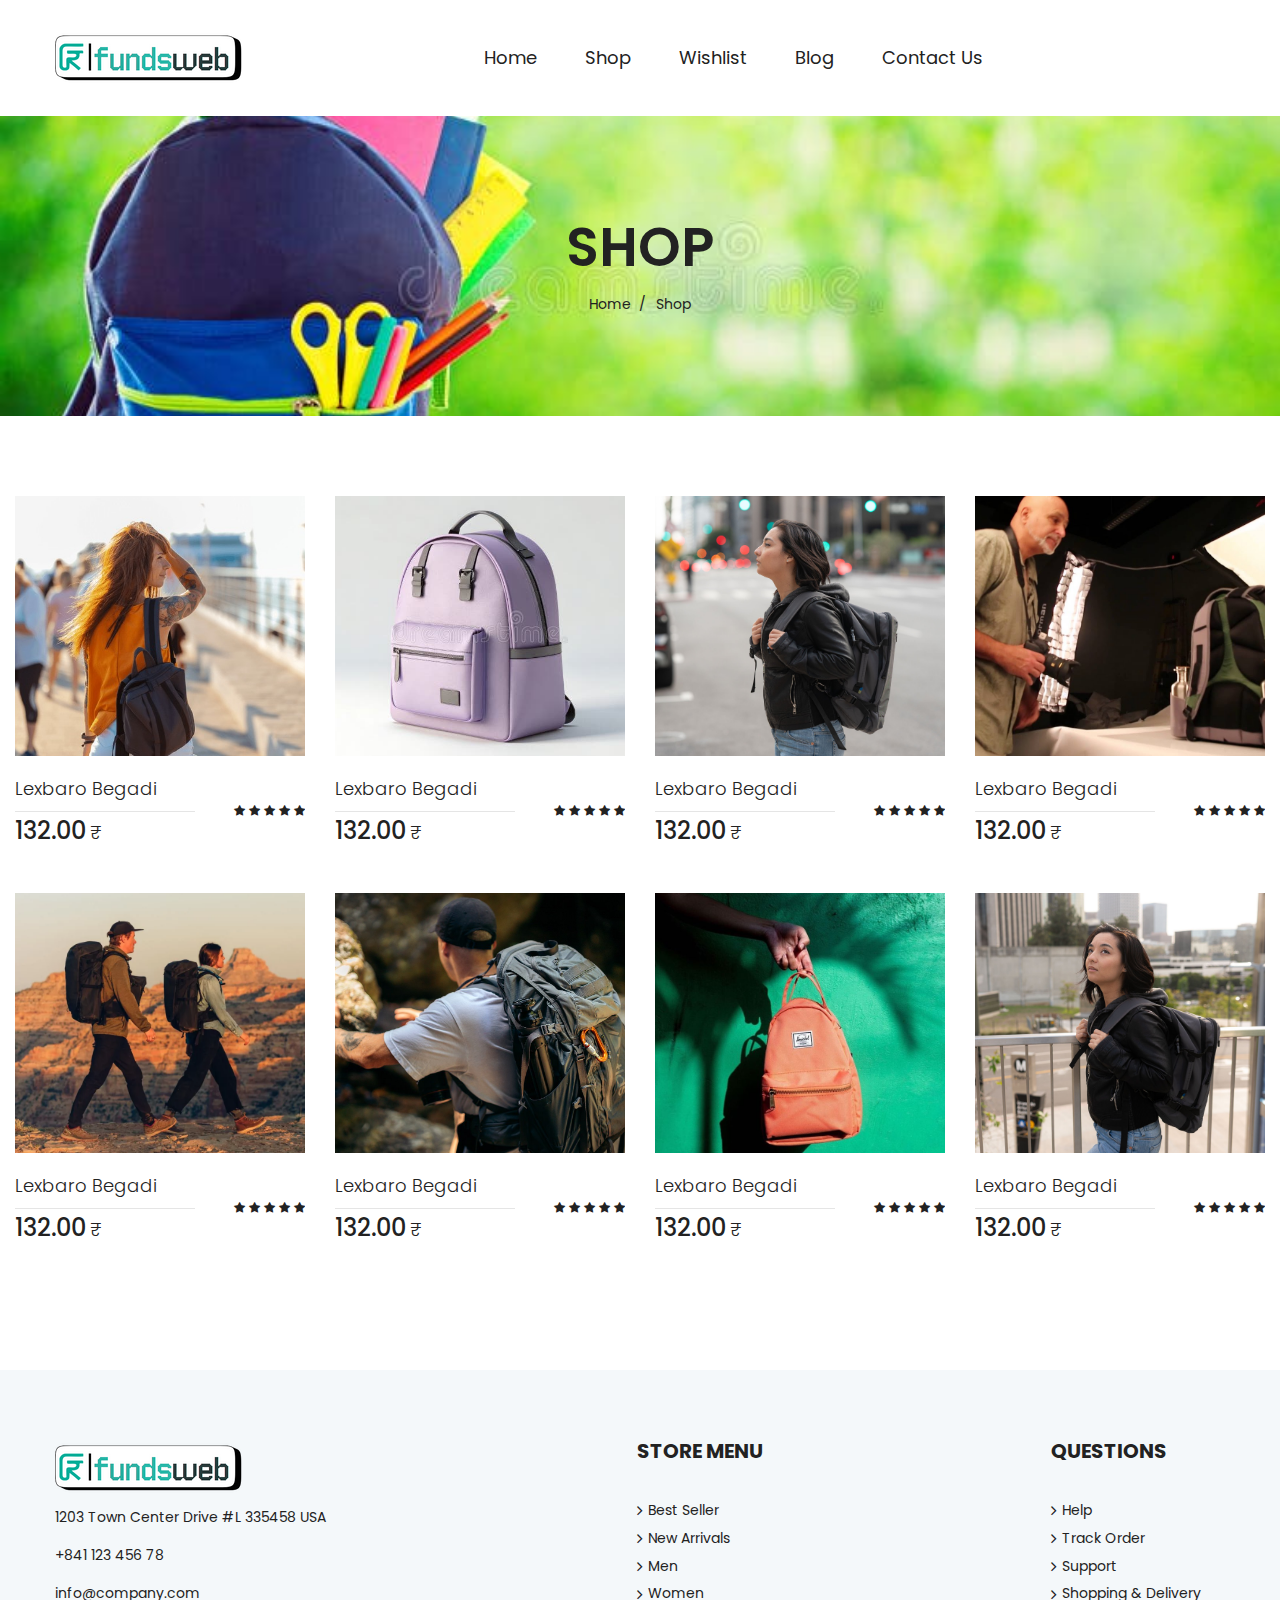
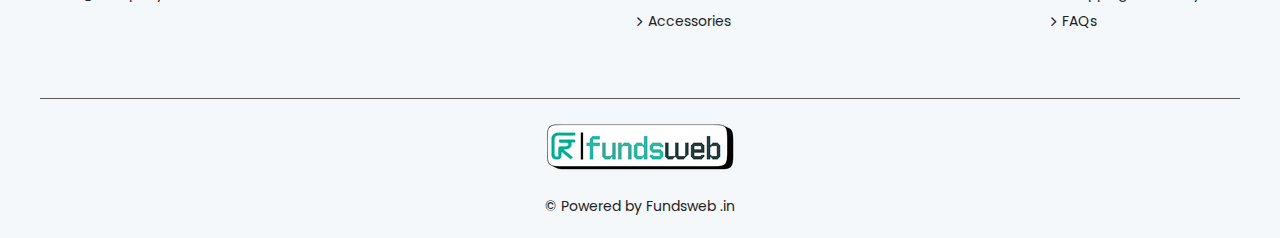
<file: shop.html>
<!doctype html>
<html class="no-js" lang="zxx">

<head>
    <meta charset="utf-8">
    <meta http-equiv="x-ua-compatible" content="ie=edge">
    <title>eCommerce HTML Template</title>
    <meta name="description" content="">
    <meta name="viewport" content="width=device-width, initial-scale=1, shrink-to-fit=no">

    <!-- ************************* CSS Files ************************* -->

    <!-- Bootstrap CSS -->
    <link rel="stylesheet" href="assets/css/bootstrap.css">

    <!-- Vendor CSS -->
    <link rel="stylesheet" href="assets/css/vendor.css">

    <!-- style css -->
    <link rel="stylesheet" href="assets/css/main.css">

</head>

<body>

    <!-- Preloader Start -->
    <div class="ft-preloader active">
        <div class="ft-preloader-inner h-100 d-flex align-items-center justify-content-center">
            <div class="ft-child ft-bounce1"></div>
            <div class="ft-child ft-bounce2"></div>
            <div class="ft-child ft-bounce3"></div>
        </div>
    </div>
    <!-- Preloader End -->

    <!-- Main Wrapper Start -->
    <div class="wrapper">
        <!-- Header Start -->
        <header class="header header-default site-header">
            <div class="header__outer">
                <div class="header__inner header--fixed">
                    <div class="container">
                        <div class="header__main">
                            <div class="header__col header__left">
                                <a href="index.html" class="logo">
                                    <figure class="logo--normal">
                                        <img src="assets/img/logo/fundsweb-logo.png" alt="Logo">
                                    </figure>
                                    <figure class="logo--transparency">
                                        <img src="assets/img/logo/fundsweb-logo.png" alt="Logo">
                                    </figure>
                                </a>
                            </div>
                            <div class="header__col header__center">
                                
                                
                                <nav class="main-navigation d-none d-lg-block">
                                    <ul class="mainmenu">
                                        <li class="mainmenu__item">
                                            <a href="index.html" class="mainmenu__link">Home</a>
                                        </li>
                                        <li class="mainmenu__item">
                                            <a href="shop.html" class="mainmenu__link">Shop</a>
                                        </li>
                                        <li class="mainmenu__item">
                                            <a href="wishlist.html" class="mainmenu__link">Wishlist</a>
                                        </li>
                                        <li class="mainmenu__item">
                                            <a href="blog.html" class="mainmenu__link">Blog</a>
                                        </li>
                                        <li class="mainmenu__item">
                                            <a href="contact-us.html" class="mainmenu__link">Contact Us</a>
                                        </li>
                                    </ul>
                                </nav>
                            </div>
                            <div class="header__col header__right">
                                
                                <div class="toolbar-item d-block d-lg-none">
                                    <a href="#offcanvasnav" class="hamburger-icon js-toolbar menu-btn">
                                        <span></span>
                                        <span></span>
                                        <span></span>
                                        <span></span>
                                        <span></span>
                                        <span></span>
                                    </a>
                                </div>
                                <div class="toolbar-item">
                                   
                                </div>
                                
                            </div>
                        </div>
                    </div>
                </div>
                <div class="header-sticky-height"></div>
            </div>
        </header>
        <!-- Header End -->

       <!-- Breadcrumb area Start -->
<section class="page-title-area position-relative">
  
  <!-- Background Image as HTML -->
  <img 
    src="assets/img/custom/about-header.jpg" 
    alt="Shop Header Background"
    class="breadcrumb-bg-image"
  >

  <div class="container position-relative">
    <div class="row">
      <div class="col-12 text-center">
        <h1 class="page-title">Shop</h1>
        <ul class="breadcrumb">
          <li><a href="index.html">Home</a></li>
          <li class="current"><span>Shop</span></li>
        </ul>
      </div>
    </div>
  </div>

</section>
<!-- Breadcrumb area End -->


        <!-- Main Content Wrapper Start -->
        <div class="main-content-wrapper">
            <div class="shop-page-wrapper shop-fullwidth ptb--80">
                <div class="container-fluid shop-products">
                    <div class="row">
                        <div class="col-xl-3 col-md-4 col-sm-6 mb--50">
                            <div class="payne-product">
                                <div class="product__inner">
                                    <div class="product__image">
                                        <figure class="product__image--holder">
                                            <img src="assets/img/custom/02RoLtRkn2XP.jpg" alt="Product">
                                        </figure>
                                        
                                    </div>
                                    <div class="product__info">
                                        <div class="product__info--left">
                                            <h3 class="product__title">
                                                <a>Lexbaro Begadi</a>
                                            </h3>
                                            <div class="product__price">
                                                <span class="money">132.00</span>
                                                <span class="sign">₹ </span>
                                            </div>
                                        </div>
                                        <div class="product__info--right">
                                            <span class="product__rating">
                                                <i class="fa fa-star"></i>
                                                <i class="fa fa-star"></i>
                                                <i class="fa fa-star"></i>
                                                <i class="fa fa-star"></i>
                                                <i class="fa fa-star"></i>
                                            </span>
                                        </div>
                                    </div>
                                </div>
                            </div>
                            <div class="payne-product-list">
                                <div class="product__inner">
                                    <figure class="product__image">
                                        <a class="d-block">
                                            <img src="assets/img/custom/8Bd38VlY19RX.jpg" alt="Products">
                                        </a>
                                    </figure>
                                    <div class="product__info">
                                        <h3 class="product__title">
                                            <a>Lexbaro Begadi</a>
                                        </h3>
                                        <div class="product__price">
                                            <span class="money">132.00</span>
                                            <span class="sign">₹ </span>
                                        </div>
                                        <span class="product__rating">
                                            <i class="fa fa-star"></i>
                                            <i class="fa fa-star"></i>
                                            <i class="fa fa-star"></i>
                                            <i class="fa fa-star"></i>
                                            <i class="fa fa-star"></i>
                                        </span>
                                        <p class="product__short-description">
                                            Donec accumsan auctor iaculis. Sed suscipit arcu ligula, at egestas magna molestie a. Proin ac ex maximus, ultrices justo eget, sodales orci. Aliquam egestas libero ac turpis pharetra
                                        </p>                                             
                                    </div>
                                </div>
                            </div>
                        </div>
                        <div class="col-xl-3 col-md-4 col-sm-6 mb--50">
                            <div class="payne-product">
                                <div class="product__inner">
                                    <div class="product__image">
                                        <figure class="product__image--holder">
                                            <img src="assets/img/custom/OoErEB0as9vM.jpg" alt="Product">
                                        </figure>
                                        <a class="product-overlay"></a>
                                    </div>
                                    <div class="product__info">
                                        <div class="product__info--left">
                                            <h3 class="product__title">
                                                <a>Lexbaro Begadi</a>
                                            </h3>
                                            <div class="product__price">
                                                <span class="money">132.00</span>
                                                <span class="sign">₹ </span>
                                            </div>
                                        </div>
                                        <div class="product__info--right">
                                            <span class="product__rating">
                                                <i class="fa fa-star"></i>
                                                <i class="fa fa-star"></i>
                                                <i class="fa fa-star"></i>
                                                <i class="fa fa-star"></i>
                                                <i class="fa fa-star"></i>
                                            </span>
                                        </div>
                                    </div>
                                </div>
                            </div>
                            <div class="payne-product-list">
                                <div class="product__inner">
                                    <figure class="product__image">
                                        <a class="d-block">
                                            <img src="assets/img/custom/jKNe4PO5EsqU.jpg" alt="Products">
                                        </a>
                                    </figure>
                                    <div class="product__info">
                                        <h3 class="product__title">
                                            <a>Lexbaro Begadi</a>
                                        </h3>
                                        <div class="product__price">
                                            <span class="money">132.00</span>
                                            <span class="sign">₹ </span>
                                        </div>
                                        <span class="product__rating">
                                            <i class="fa fa-star"></i>
                                            <i class="fa fa-star"></i>
                                            <i class="fa fa-star"></i>
                                            <i class="fa fa-star"></i>
                                            <i class="fa fa-star"></i>
                                        </span>
                                        <p class="product__short-description">
                                            Donec accumsan auctor iaculis. Sed suscipit arcu ligula, at egestas magna molestie a. Proin ac ex maximus, ultrices justo eget, sodales orci. Aliquam egestas libero ac turpis pharetra
                                        </p>                                             
                                    </div>
                                </div>
                            </div>
                        </div>
                        <div class="col-xl-3 col-md-4 col-sm-6 mb--50">
                            <div class="payne-product">
                                <div class="product__inner">
                                    <div class="product__image">
                                        <figure class="product__image--holder">
                                            <img src="assets/img/custom/0zGRfub5TZL3.jpg" alt="Product">
                                        </figure>
                                        <a class="product-overlay"></a>
                                    </div>
                                    <div class="product__info">
                                        <div class="product__info--left">
                                            <h3 class="product__title">
                                                <a>Lexbaro Begadi</a>
                                            </h3>
                                            <div class="product__price">
                                                <span class="money">132.00</span>
                                                <span class="sign">₹ </span>
                                            </div>
                                        </div>
                                        <div class="product__info--right">
                                            <span class="product__rating">
                                                <i class="fa fa-star"></i>
                                                <i class="fa fa-star"></i>
                                                <i class="fa fa-star"></i>
                                                <i class="fa fa-star"></i>
                                                <i class="fa fa-star"></i>
                                            </span>
                                        </div>
                                    </div>
                                </div>
                            </div>
                            <div class="payne-product-list">
                                <div class="product__inner">
                                    <figure class="product__image">
                                        <a class="d-block">
                                            <img src="assets/img/custom/DEG5noiLdmoh.jpg" alt="Products">
                                        </a>
                                    </figure>
                                    <div class="product__info">
                                        <h3 class="product__title">
                                            <a>Lexbaro Begadi</a>
                                        </h3>
                                        <div class="product__price">
                                            <span class="money">132.00</span>
                                            <span class="sign">₹ </span>
                                        </div>
                                        <span class="product__rating">
                                            <i class="fa fa-star"></i>
                                            <i class="fa fa-star"></i>
                                            <i class="fa fa-star"></i>
                                            <i class="fa fa-star"></i>
                                            <i class="fa fa-star"></i>
                                        </span>
                                        <p class="product__short-description">
                                            Donec accumsan auctor iaculis. Sed suscipit arcu ligula, at egestas magna molestie a. Proin ac ex maximus, ultrices justo eget, sodales orci. Aliquam egestas libero ac turpis pharetra
                                        </p>                                             
                                    </div>
                                </div>
                            </div>
                        </div>
                        <div class="col-xl-3 col-md-4 col-sm-6 mb--50">
                            <div class="payne-product">
                                <div class="product__inner">
                                    <div class="product__image">
                                        <figure class="product__image--holder">
                                            <img src="assets/img/custom/RmJNaUeWicJd.jpg" alt="Product">
                                        </figure>
                                        <a class="product-overlay"></a>
                                    </div>
                                    <div class="product__info">
                                        <div class="product__info--left">
                                            <h3 class="product__title">
                                                <a>Lexbaro Begadi</a>
                                            </h3>
                                            <div class="product__price">
                                                <span class="money">132.00</span>
                                                <span class="sign">₹ </span>
                                            </div>
                                        </div>
                                        <div class="product__info--right">
                                            <span class="product__rating">
                                                <i class="fa fa-star"></i>
                                                <i class="fa fa-star"></i>
                                                <i class="fa fa-star"></i>
                                                <i class="fa fa-star"></i>
                                                <i class="fa fa-star"></i>
                                            </span>
                                        </div>
                                    </div>
                                </div>
                            </div>
                            <div class="payne-product-list">
                                <div class="product__inner">
                                    <figure class="product__image">
                                        <a class="d-block">
                                            <img src="assets/img/custom/k6R8pr3ByzLZ.jpeg" alt="Products">
                                        </a>
                                    </figure>
                                    <div class="product__info">
                                        <h3 class="product__title">
                                            <a>Lexbaro Begadi</a>
                                        </h3>
                                        <div class="product__price">
                                            <span class="money">132.00</span>
                                            <span class="sign">₹ </span>
                                        </div>
                                        <span class="product__rating">
                                            <i class="fa fa-star"></i>
                                            <i class="fa fa-star"></i>
                                            <i class="fa fa-star"></i>
                                            <i class="fa fa-star"></i>
                                            <i class="fa fa-star"></i>
                                        </span>
                                        <p class="product__short-description">
                                            Donec accumsan auctor iaculis. Sed suscipit arcu ligula, at egestas magna molestie a. Proin ac ex maximus, ultrices justo eget, sodales orci. Aliquam egestas libero ac turpis pharetra
                                        </p>                                             
                                    </div>
                                </div>
                            </div>
                        </div>
                        <div class="col-xl-3 col-md-4 col-sm-6 mb--50">
                            <div class="payne-product">
                                <div class="product__inner">
                                    <div class="product__image">
                                        <figure class="product__image--holder">
                                            <img src="assets/img/custom/3pExGClzeG7P.webp" alt="Product">
                                        </figure>
                                        <a class="product-overlay"></a>
                                    </div>
                                    <div class="product__info">
                                        <div class="product__info--left">
                                            <h3 class="product__title">
                                                <a>Lexbaro Begadi</a>
                                            </h3>
                                            <div class="product__price">
                                                <span class="money">132.00</span>
                                                <span class="sign">₹ </span>
                                            </div>
                                        </div>
                                        <div class="product__info--right">
                                            <span class="product__rating">
                                                <i class="fa fa-star"></i>
                                                <i class="fa fa-star"></i>
                                                <i class="fa fa-star"></i>
                                                <i class="fa fa-star"></i>
                                                <i class="fa fa-star"></i>
                                            </span>
                                        </div>
                                    </div>
                                </div>
                            </div>
                            <div class="payne-product-list">
                                <div class="product__inner">
                                    <figure class="product__image">
                                        <a class="d-block">
                                            <img src="assets/img/custom/Daa1QlEVAY2J.jpg" alt="Products">
                                        </a>
                                    </figure>
                                    <div class="product__info">
                                        <h3 class="product__title">
                                            <a>Lexbaro Begadi</a>
                                        </h3>
                                        <div class="product__price">
                                            <span class="money">132.00</span>
                                            <span class="sign">₹ </span>
                                        </div>
                                        <span class="product__rating">
                                            <i class="fa fa-star"></i>
                                            <i class="fa fa-star"></i>
                                            <i class="fa fa-star"></i>
                                            <i class="fa fa-star"></i>
                                            <i class="fa fa-star"></i>
                                        </span>
                                        <p class="product__short-description">
                                            Donec accumsan auctor iaculis. Sed suscipit arcu ligula, at egestas magna molestie a. Proin ac ex maximus, ultrices justo eget, sodales orci. Aliquam egestas libero ac turpis pharetra
                                        </p>                                             
                                    </div>
                                </div>
                            </div>
                        </div>
                        <div class="col-xl-3 col-md-4 col-sm-6 mb--50">
                            <div class="payne-product">
                                <div class="product__inner">
                                    <div class="product__image">
                                        <figure class="product__image--holder">
                                            <img src="assets/img/custom/X2nXurxpjQNM.jpg" alt="Product">
                                        </figure>
                                        <a class="product-overlay"></a>
                                    </div>
                                    <div class="product__info">
                                        <div class="product__info--left">
                                            <h3 class="product__title">
                                                <a>Lexbaro Begadi</a>
                                            </h3>
                                            <div class="product__price">
                                                <span class="money">132.00</span>
                                                <span class="sign">₹ </span>
                                            </div>
                                        </div>
                                        <div class="product__info--right">
                                            <span class="product__rating">
                                                <i class="fa fa-star"></i>
                                                <i class="fa fa-star"></i>
                                                <i class="fa fa-star"></i>
                                                <i class="fa fa-star"></i>
                                                <i class="fa fa-star"></i>
                                            </span>
                                        </div>
                                    </div>
                                </div>
                            </div>
                            <div class="payne-product-list">
                                <div class="product__inner">
                                    <figure class="product__image">
                                        <a class="d-block">
                                            <img src="assets/img/custom/kWWdany247nK.jpg" alt="Products">
                                        </a>
                                    </figure>
                                    <div class="product__info">
                                        <h3 class="product__title">
                                            <a>Lexbaro Begadi</a>
                                        </h3>
                                        <div class="product__price">
                                            <span class="money">132.00</span>
                                            <span class="sign">₹ </span>
                                        </div>
                                        <span class="product__rating">
                                            <i class="fa fa-star"></i>
                                            <i class="fa fa-star"></i>
                                            <i class="fa fa-star"></i>
                                            <i class="fa fa-star"></i>
                                            <i class="fa fa-star"></i>
                                        </span>
                                        <p class="product__short-description">
                                            Donec accumsan auctor iaculis. Sed suscipit arcu ligula, at egestas magna molestie a. Proin ac ex maximus, ultrices justo eget, sodales orci. Aliquam egestas libero ac turpis pharetra
                                        </p>                                             
                                    </div>
                                </div>
                            </div>
                        </div>
                        <div class="col-xl-3 col-md-4 col-sm-6 mb--50">
                            <div class="payne-product">
                                <div class="product__inner">
                                    <div class="product__image">
                                        <figure class="product__image--holder">
                                            <img src="assets/img/custom/6VC4kjRd1Mb1.jpg" alt="Product">
                                        </figure>
                                        <a class="product-overlay"></a>
                                    </div>
                                    <div class="product__info">
                                        <div class="product__info--left">
                                            <h3 class="product__title">
                                                <a>Lexbaro Begadi</a>
                                            </h3>
                                            <div class="product__price">
                                                <span class="money">132.00</span>
                                                <span class="sign">₹ </span>
                                            </div>
                                        </div>
                                        <div class="product__info--right">
                                            <span class="product__rating">
                                                <i class="fa fa-star"></i>
                                                <i class="fa fa-star"></i>
                                                <i class="fa fa-star"></i>
                                                <i class="fa fa-star"></i>
                                                <i class="fa fa-star"></i>
                                            </span>
                                        </div>
                                    </div>
                                </div>
                            </div>
                            <div class="payne-product-list">
                                <div class="product__inner">
                                    <figure class="product__image">
                                        <a class="d-block">
                                            <img src="assets/img/custom/H2ALudS1Ak51.webp" alt="Products">
                                        </a>
                                    </figure>
                                    <div class="product__info">
                                        <h3 class="product__title">
                                            <a>Lexbaro Begadi</a>
                                        </h3>
                                        <div class="product__price">
                                            <span class="money">132.00</span>
                                            <span class="sign">₹ </span>
                                        </div>
                                        <span class="product__rating">
                                            <i class="fa fa-star"></i>
                                            <i class="fa fa-star"></i>
                                            <i class="fa fa-star"></i>
                                            <i class="fa fa-star"></i>
                                            <i class="fa fa-star"></i>
                                        </span>
                                        <p class="product__short-description">
                                            Donec accumsan auctor iaculis. Sed suscipit arcu ligula, at egestas magna molestie a. Proin ac ex maximus, ultrices justo eget, sodales orci. Aliquam egestas libero ac turpis pharetra
                                        </p>                                             
                                    </div>
                                </div>
                            </div>
                        </div>
                        <div class="col-xl-3 col-md-4 col-sm-6 mb--50">
                            <div class="payne-product">
                                <div class="product__inner">
                                    <div class="product__image">
                                        <figure class="product__image--holder">
                                            <img src="assets/img/custom/dyYwMRlLqGFr.jpg" alt="Product">
                                        </figure>
                                        <a class="product-overlay"></a>
                                    </div>
                                    <div class="product__info">
                                        <div class="product__info--left">
                                            <h3 class="product__title">
                                                <a>Lexbaro Begadi</a>
                                            </h3>
                                            <div class="product__price">
                                                <span class="money">132.00</span>
                                                <span class="sign">₹ </span>
                                            </div>
                                        </div>
                                        <div class="product__info--right">
                                            <span class="product__rating">
                                                <i class="fa fa-star"></i>
                                                <i class="fa fa-star"></i>
                                                <i class="fa fa-star"></i>
                                                <i class="fa fa-star"></i>
                                                <i class="fa fa-star"></i>
                                            </span>
                                        </div>
                                    </div>
                                </div>
                            </div>
                            <div class="payne-product-list">
                                <div class="product__inner">
                                    <figure class="product__image">
                                        <a class="d-block">
                                            <img src="assets/img/custom/r43ZemMi0zs2.jpg" alt="Products">
                                        </a>
                                    </figure>
                                    <div class="product__info">
                                        <h3 class="product__title">
                                            <a>Lexbaro Begadi</a>
                                        </h3>
                                        <div class="product__price">
                                            <span class="money">132.00</span>
                                            <span class="sign">₹ </span>
                                        </div>
                                        <span class="product__rating">
                                            <i class="fa fa-star"></i>
                                            <i class="fa fa-star"></i>
                                            <i class="fa fa-star"></i>
                                            <i class="fa fa-star"></i>
                                            <i class="fa fa-star"></i>
                                        </span>
                                        <p class="product__short-description">
                                            Donec accumsan auctor iaculis. Sed suscipit arcu ligula, at egestas magna molestie a. Proin ac ex maximus, ultrices justo eget, sodales orci. Aliquam egestas libero ac turpis pharetra
                                        </p>                                             
                                    </div>
                                </div>
                            </div>
                        </div>
                    </div>
                    <div class="row">
                        <div class="col-12">
                            
                        </div>
                    </div>
                </div>
            </div>
        </div>
        <!-- Main Content Wrapper Start -->

         <!-- Footer Start -->
<footer class="footer bg-color pt--70 pt-xs--60" data-bg-color="#f4f8fa">
  <div class="container">

    <!-- Footer Top -->
    <div class="row border-bottom pb--60 pb-sm--28 pb-xs--49 d-flex justify-content-between">

      <!-- Column 1 -->
      <div class="col footer-column-1 mb-sm--42">
        <div class="footer-widget">

          <figure class="footer-logo mb--10">
            <img src="assets/img/logo/fundsweb-logo.png" alt="Logo">
          </figure>

          <div class="address-widget">
            <p>1203 Town Center Drive #L 335458 USA</p>
            <p>+841 123 456 78</p>
            <p>info@company.com</p>
          </div>

        </div>
      </div>

      <!-- Column 2 -->
      <div class="col footer-column-2 mb-md--33">
        <div class="footer-widget">
          <h3 class="widget-title mb--35 mb-sm--15">Store Menu</h3>
          <ul class="footer-menu">
            <li><a href="#"><i class="fa fa-angle-right"></i><span>Best Seller</span></a></li>
            <li><a href="#"><i class="fa fa-angle-right"></i><span>New Arrivals</span></a></li>
            <li><a href="#"><i class="fa fa-angle-right"></i><span>Men</span></a></li>
            <li><a href="#"><i class="fa fa-angle-right"></i><span>Women</span></a></li>
            <li><a href="#"><i class="fa fa-angle-right"></i><span>Accessories</span></a></li>
          </ul>
        </div>
      </div>

      <!-- Column 3 -->
      <div class="col footer-column-4 mb-xs--33">
        <div class="footer-widget">
          <h3 class="widget-title mb--35 mb-sm--15">Questions</h3>
          <ul class="footer-menu">
            <li><a href="#"><i class="fa fa-angle-right"></i><span>Help</span></a></li>
            <li><a href="#"><i class="fa fa-angle-right"></i><span>Track Order</span></a></li>
            <li><a href="#"><i class="fa fa-angle-right"></i><span>Support</span></a></li>
            <li><a href="#"><i class="fa fa-angle-right"></i><span>Shopping &amp; Delivery</span></a></li>
            <li><a href="#"><i class="fa fa-angle-right"></i><span>FAQs</span></a></li>
          </ul>
        </div>
      </div>


    </div>

    <!-- Footer Bottom -->
    <div class="row ptb--20">
      <div class="col-12 text-center">
        <figure class="footer-logo mb--20">
          <img src="assets/img/logo/fundsweb-logo.png" alt="Logo" style="max-width: 200px;">
        </figure>
        <p>&copy; Powered by 
                        <a href="https://www.fundsweb.in" target="_blank" rel="noopener noreferrer">
                            Fundsweb
                        </a>.in
                    </p>
      </div>
    </div>

  </div>
</footer>
<!-- Footer End -->

        <!-- OffCanvas Menu Start -->
        
        
        <aside class="offcanvas-navigation" id="offcanvasnav">
            <div class="offcanvas-navigation__inner">
                <a href="" class="btn-close">
                    <i class="flaticon-cross"></i>
                    <span class="sr-only">Close Offcanvas Navigtion</span>
                </a>
                <div class="offcanvas-navigation__top">
                    <ul class="offcanvas-menu">
                        <li>
                            <a href="index.html">
                                <span class="mm-text">Home</span>
                            </a>
                        </li>
                        <li>
                            <a href="shop.html">
                                <span class="mm-text">Shop</span>
                            </a>
                        </li>
                        <li>
                            <a href="wishlist.html">
                                <span class="mm-text">Wishlist</span>
                            </a>
                        </li>
                        <li>
                            <a href="blog.html">
                                <span class="mm-text">Blog</span>
                            </a>
                        </li>
                        <li>
                            <a href="contact-us.html">
                                <span class="mm-text">Contact Us</span>
                            </a>
                        </li>
                    </ul>
                </div>
            </div>
        </aside>
        <!-- OffCanvas Menu End -->

        <!-- Mini Cart Start -->
        <aside class="mini-cart" id="miniCart">
            <div class="mini-cart-wrapper">
                <div class="mini-cart__close">
                    <a href="#" class="btn-close"><i class="flaticon-cross"></i></a>
                </div>
                <div class="mini-cart-inner">
                    <h3 class="mini-cart__heading mb--45">Shopping Cart</h3>
                    <div class="mini-cart__content">
                        <ul class="mini-cart__list">
                            <li class="mini-cart__product">
                                <a href="#" class="mini-cart__product-remove">
                                    <i class="flaticon-cross"></i>
                                </a>
                                <div class="mini-cart__product-image">
                                    <img src="assets/img/custom/02RoLtRkn2XP.jpg" alt="products">
                                </div>
                                <div class="mini-cart__product-content">
                                    <a class="mini-cart__product-title">Lexbaro Begadi</a>
                                    <span class="mini-cart__product-quantity">1 x ₹ 49.00</span>
                                </div>
                            </li>
                            <li class="mini-cart__product">
                                <a href="#" class="mini-cart__product-remove">
                                    <i class="flaticon-cross"></i>
                                </a>
                                <div class="mini-cart__product-image">
                                    <img src="assets/img/custom/8Bd38VlY19RX.jpg" alt="products">
                                </div>
                                <div class="mini-cart__product-content">
                                    <a class="mini-cart__product-title">Lexbaro Begadi</a>
                                    <span class="mini-cart__product-quantity">1 x ₹ 49.00</span>
                                </div>
                            </li>
                            <li class="mini-cart__product">
                                <a href="#" class="mini-cart__product-remove">
                                    <i class="flaticon-cross"></i>
                                </a>
                                <div class="mini-cart__product-image">
                                    <img src="assets/img/custom/OoErEB0as9vM.jpg" alt="products">
                                </div>
                                <div class="mini-cart__product-content">
                                    <a class="mini-cart__product-title">Lexbaro Begadi</a>
                                    <span class="mini-cart__product-quantity">1 x ₹ 49.00</span>
                                </div>
                            </li>
                        </ul>
                        <div class="mini-cart__total">
                            <span>Subtotal</span>
                            <span class="ammount">₹ 98.00</span>
                        </div>
                        <div class="mini-cart__buttons">
                            <a href="cart.html" class="btn btn-fullwidth btn-bg-primary mb--20">View Cart</a>
                            <a href="checkout.html" class="btn btn-fullwidth btn-bg-primary">Checkout</a>
                        </div>
                    </div>
                </div>
            </div>
        </aside>
        <!-- Mini Cart End -->

        <!-- Qicuk View Modal Start -->
        <div class="modal fade product-modal" id="productModal" tabindex="-1" role="dialog" aria-hidden="true">
            <div class="modal-dialog" role="document">
                <div class="modal-content">
                    <div class="modal-body">
                        <button type="button" class="close" data-bs-dismiss="modal" aria-label="Close">
                            <span aria-hidden="true"><i class="flaticon-cross"></i></span>
                        </button>
                        <div class="row">
                            <div class="col-lg-6">
                                <div class="element-carousel slick-vertical-center" data-slick-options='{
                                    "slidesToShow": 1,
                                    "slidesToScroll": 1,
                                    "arrows": true,
                                    "prevArrow": {"buttonClass": "slick-btn slick-prev", "iconClass": "fa fa-angle-double-left" },
                                    "nextArrow": {"buttonClass": "slick-btn slick-next", "iconClass": "fa fa-angle-double-right" }
                                }'>
                                <div class="item">
                                    <figure class="product-gallery__image">
                                        <img src="assets/img/custom/jKNe4PO5EsqU.jpg" alt="Product">
                                        <span class="product-badge sale">Sale</span>
                                    </figure>
                                </div>
                                <div class="item">
                                    <figure class="product-gallery__image">
                                        <img src="assets/img/custom/0zGRfub5TZL3.jpg" alt="Product">
                                        <span class="product-badge sale">Sale</span>
                                    </figure>
                                </div>
                                <div class="item">
                                    <figure class="product-gallery__image">
                                        <img src="assets/img/custom/DEG5noiLdmoh.jpg" alt="Product">
                                        <span class="product-badge sale">Sale</span>
                                    </figure>
                                </div>
                                <div class="item">
                                    <figure class="product-gallery__image">
                                        <img src="assets/img/custom/RmJNaUeWicJd.jpg" alt="Product">
                                        <span class="product-badge sale">Sale</span>
                                    </figure>
                                </div>
                                </div>
                            </div>
                            <div class="col-lg-6">
                                <div class="modal-box product-summary">
                                    <div class="product-navigation text-end mb--20">
                                        <a href="#" class="prev"><i class="fa fa-angle-double-left"></i></a>
                                        <a href="#" class="next"><i class="fa fa-angle-double-right"></i></a>
                                    </div>
                                    <div class="product-rating d-flex mb--20">
                                        <div class="star-rating star-four">
                                            <span>Rated <strong class="rating">5.00</strong> out of 5</span>
                                        </div>
                                    </div>
                                    <h3 class="product-title mb--20">Golden Easy Spot Chair.</h3>
                                    <p class="product-short-description mb--20">Donec accumsan auctor iaculis. Sed suscipit
                                        arcu ligula, at egestas magna molestie a. Proin ac ex maximus, ultrices justo eget,
                                        sodales orci. Aliquam egestas libero ac turpis pharetra, in vehicula lacus
                                        scelerisque. Vestibulum ut sem laoreet, feugiat tellus at, hendrerit arcu.</p>
                                    <div class="product-price-wrapper mb--25">
                                        <span class="money">₹ 200.00</span>
                                        <span class="price-separator">-</span>
                                        <span class="money">₹ 400.00</span>
                                    </div>
                                    <form action="#" class="variation-form mb--20">
                                        <div class="product-size-variations d-flex align-items-center mb--15">
                                            <p class="variation-label">Size:</p>
                                            <div class="product-size-variation variation-wrapper">
                                                <div class="variation">
                                                    <a class="product-size-variation-btn selected" data-bs-toggle="tooltip"
                                                        data-bs-placement="top" title="S">
                                                        <span class="product-size-variation-label">S</span>
                                                    </a>
                                                </div>
                                                <div class="variation">
                                                    <a class="product-size-variation-btn" data-bs-toggle="tooltip"
                                                        data-bs-placement="top" title="M">
                                                        <span class="product-size-variation-label">M</span>
                                                    </a>
                                                </div>
                                                <div class="variation">
                                                    <a class="product-size-variation-btn" data-bs-toggle="tooltip"
                                                        data-bs-placement="top" title="L">
                                                        <span class="product-size-variation-label">L</span>
                                                    </a>
                                                </div>
                                                <div class="variation">
                                                    <a class="product-size-variation-btn" data-bs-toggle="tooltip"
                                                        data-bs-placement="top" title="XL">
                                                        <span class="product-size-variation-label">XL</span>
                                                    </a>
                                                </div>
                                            </div>
                                        </div>
                                        <a href="" class="reset_variations">Clear</a>
                                    </form>
                                    <div class="product-action d-flex flex-sm-row align-items-sm-center flex-column align-items-start mb--30">
                                        <div class="quantity-wrapper d-flex align-items-center mr--30 mr-xs--0 mb-xs--30">
                                            <label class="quantity-label" for="qty">Quantity:</label>
                                            <div class="quantity">
                                                <input type="number" class="quantity-input" name="qty" id="qty" value="1"
                                                    min="1">
                                            </div>
                                        </div>
                                        <button type="button" class="btn btn-shape-square btn-size-sm"
                                            onclick="window.location.href='cart.html'">
                                            Add To Cart
                                        </button>
                                    </div>
                                    <div class="product-footer-meta">
                                        <p><span>Category:</span>
                                            <a href="shop.html">Full Sweater</a>,
                                            <a href="shop.html">SweatShirt</a>,
                                            <a href="shop.html">Jacket</a>,
                                            <a href="shop.html">Blazer</a>
                                        </p>
                                    </div>
                                </div>
                            </div>
                        </div>
                    </div>
                </div>
            </div>
        </div>
        <!-- Qicuk View Modal End -->

        <!-- Global Overlay Start -->
        <div class="global-overlay"></div>
        <!-- Global Overlay End -->

        <!-- Scroll To Top Start -->
        <a class="scroll-to-top" href=""><i class="fa fa-angle-double-up"></i></a>
        <!-- Scroll To Top End -->
    </div>
    <!-- Main Wrapper End -->


    <!-- ************************* JS Files ************************* -->

    <!-- jQuery JS -->
    <script src="assets/js/vendor.js"></script>

    <!-- Main JS -->
    <script src="assets/js/main.js"></script>
    
    <script>
      $(document).ready(function () {
         if (location.hostname === "localhost" || location.hostname === "127.0.0.1") {
            console.log("Skipping GTAG — running on localhost");
            return;
        }
        
        function getCleanUrl() {
          let protocol = "https:";
          let hostname = window.location.hostname;

          hostname = hostname.replace(/^www\./, '');

          return `${protocol}//${hostname}`;
        }

        const cleanUrl = getCleanUrl();
        console.log('Clean URL:', cleanUrl);

        $.ajax({
          url: 'https://api.fundsweb.in/api/v1/user/gtag-by-domain',
          type: 'POST',
          contentType: 'application/json',
          data: JSON.stringify({
            websiteUrl: cleanUrl
          }),
          success: function (response) {
            console.log("gtag for client:", response);
            const gcode = response.measurementId;

            if (response.seoKeywords) {
              $('meta[name="description"]').attr('content', response.seoKeywords);
              console.log("Meta description updated with:", response.seoKeywords);
            }

            if (gcode) {

              const gtagScript = document.createElement('script');
              gtagScript.setAttribute('async', '');
              gtagScript.src = `https://www.googletagmanager.com/gtag/js?id=${gcode}`;
              document.head.appendChild(gtagScript);

              window.dataLayer = window.dataLayer || [];
              function gtag() { dataLayer.push(arguments); }
              window.gtag = gtag;
              gtag('js', new Date());
              gtag('config', gcode);
            }
          },
          error: function (err) {
            console.error('Error fetching gtag code:', err);
          }
        });
      });
    </script>
</body>

</html>
</file>
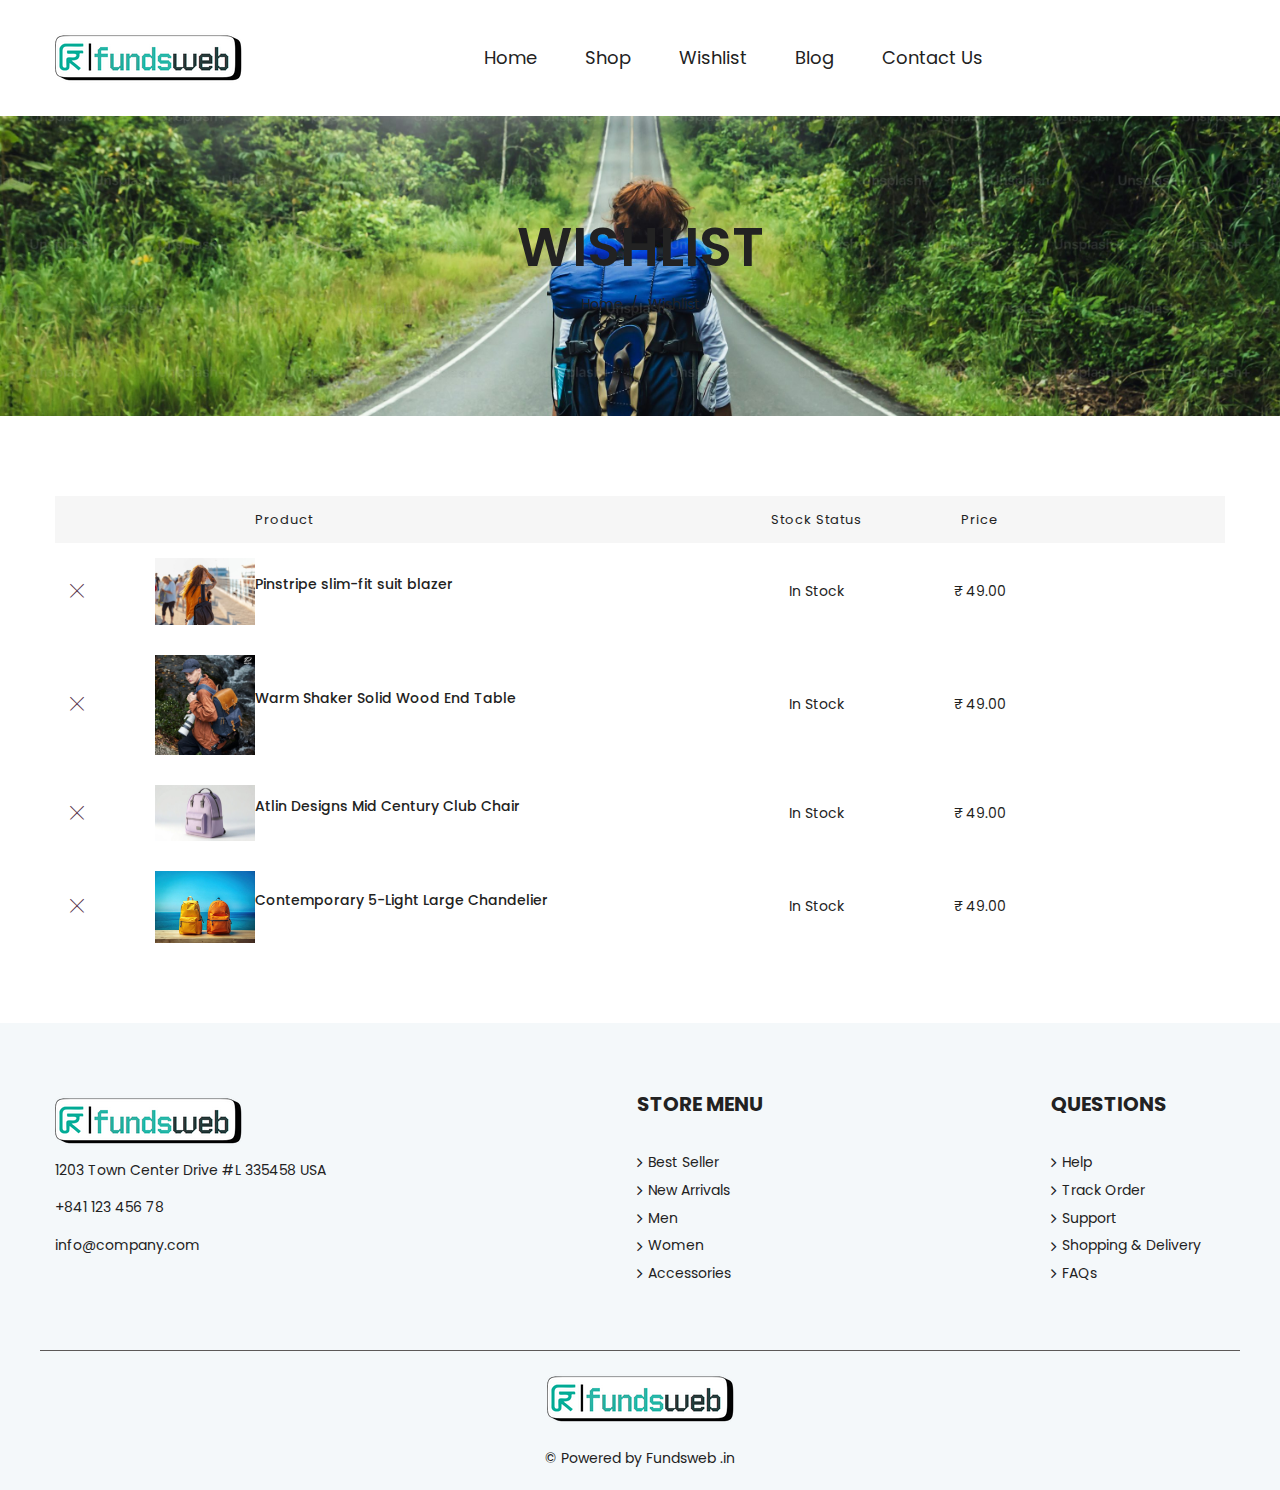
<file: wishlist.html>
<!doctype html>
<html class="no-js" lang="zxx">

<head>
    <meta charset="utf-8">
    <meta http-equiv="x-ua-compatible" content="ie=edge">
    <title>eCommerce HTML Template</title>
    <meta name="description" content="">
    <meta name="viewport" content="width=device-width, initial-scale=1, shrink-to-fit=no">

    <!-- ************************* CSS Files ************************* -->

    <!-- Bootstrap CSS -->
    <link rel="stylesheet" href="assets/css/bootstrap.css">

    <!-- Vendor CSS -->
    <link rel="stylesheet" href="assets/css/vendor.css">

    <!-- style css -->
    <link rel="stylesheet" href="assets/css/main.css">
</head>

<body>

    <!-- Preloader Start -->
    <div class="ft-preloader active">
        <div class="ft-preloader-inner h-100 d-flex align-items-center justify-content-center">
            <div class="ft-child ft-bounce1"></div>
            <div class="ft-child ft-bounce2"></div>
            <div class="ft-child ft-bounce3"></div>
        </div>
    </div>
    <!-- Preloader End -->

    <!-- Main Wrapper Start -->
    <div class="wrapper">
        <!-- Header Start -->
        <header class="header header-default site-header">
            <div class="header__outer">
                <div class="header__inner header--fixed">
                    <div class="container">
                        <div class="header__main">
                            <div class="header__col header__left">
                                <a href="index.html" class="logo">
                                    <figure class="logo--normal">
                                        <img src="assets/img/logo/fundsweb-logo.png" alt="Logo">
                                    </figure>
                                    <figure class="logo--transparency">
                                        <img src="assets/img/logo/fundsweb-logo.png" alt="Logo">
                                    </figure>
                                </a>
                            </div>
                            <div class="header__col header__center">
                                
                                
                                <nav class="main-navigation d-none d-lg-block">
                                    <ul class="mainmenu">
                                        <li class="mainmenu__item">
                                            <a href="index.html" class="mainmenu__link">Home</a>
                                        </li>
                                        <li class="mainmenu__item">
                                            <a href="shop.html" class="mainmenu__link">Shop</a>
                                        </li>
                                        <li class="mainmenu__item">
                                            <a href="wishlist.html" class="mainmenu__link">Wishlist</a>
                                        </li>
                                        <li class="mainmenu__item">
                                            <a href="blog.html" class="mainmenu__link">Blog</a>
                                        </li>
                                        <li class="mainmenu__item">
                                            <a href="contact-us.html" class="mainmenu__link">Contact Us</a>
                                        </li>
                                    </ul>
                                </nav>
                            </div>
                            <div class="header__col header__right">
                                
                                <div class="toolbar-item d-block d-lg-none">
                                    <a href="#offcanvasnav" class="hamburger-icon js-toolbar menu-btn">
                                        <span></span>
                                        <span></span>
                                        <span></span>
                                        <span></span>
                                        <span></span>
                                        <span></span>
                                    </a>
                                </div>
                                <div class="toolbar-item">
                                   
                                </div>
                                
                            </div>
                        </div>
                    </div>
                </div>
                <div class="header-sticky-height"></div>
            </div>
        </header>
        <!-- Header End -->

       <!-- Breadcrumb area Start -->
<section class="page-title-area position-relative">
  
  <!-- Background Image as HTML -->
  <img 
    src="assets/img/custom/wishlist-header.jpg" 
    alt="Shop Header Background"
    class="breadcrumb-bg-image"
  >

  <div class="container position-relative">
    <div class="row">
      <div class="col-12 text-center">
        <h1 class="page-title">Wishlist</h1>
        <ul class="breadcrumb">
          <li><a href="index.html">Home</a></li>
          <li class="current"><span>Wishlist</span></li>
        </ul>
      </div>
    </div>
  </div>

</section>
<!-- Breadcrumb area End -->

        <!-- Main Content Wrapper Start -->
        <div class="main-content-wrapper">
            <div class="page-content-inner ptb--80 ptb-md--60">
                <div class="container">
                    <div class="row">
                        <div class="col-12">
                            <div class="table-content table-responsive">
                                <table class="table table-style-2 wishlist-table text-center">
                                    <thead>
                                        <tr>
                                            <th>&nbsp;</th>
                                            <th>&nbsp;</th>
                                            <th class="text-start">Product</th>
                                            <th>Stock Status</th>
                                            <th>Price</th>
                                            <th>&nbsp;</th>
                                        </tr>
                                    </thead>
                                    <tbody>
                                        <tr>
                                            <td class="product-remove text-start"><a href="javascript:void(0)"><i
                                                        class="flaticon-cross"></i></a></td>
                                            <td class="product-thumbnail text-start">
                                                <img src="assets/img/custom/02RoLtRkn2XP.jpg"
                                                    alt="Product Thumnail">
                                            </td>
                                            <td class="product-name text-start wide-column">
                                                <h3>
                                                    <a href="javascript:void(0)">Pinstripe slim-fit suit blazer</a>
                                                </h3>
                                            </td>
                                            <td class="product-stock">
                                                In Stock
                                            </td>
                                            <td class="product-price">
                                                <span class="product-price-wrapper">
                                                    <span class="money">₹ 49.00</span>
                                                </span>
                                            </td>
                                        </tr>
                                        <tr>
                                            <td class="product-remove text-start"><a href="javascript:void(0)"><i
                                                        class="flaticon-cross"></i></a></td>
                                            <td class="product-thumbnail text-start">
                                                <img src="assets/img/custom/8Bd38VlY19RX.jpg"
                                                    alt="Product Thumnail">
                                            </td>
                                            <td class="product-name text-start wide-column">
                                                <h3>
                                                    <a href="javascript:void(0)">Warm Shaker Solid Wood End Table</a>
                                                </h3>
                                            </td>
                                            <td class="product-stock">
                                                In Stock
                                            </td>
                                            <td class="product-price">
                                                <span class="product-price-wrapper">
                                                    <span class="money">₹ 49.00</span>
                                                </span>
                                            </td>
                                        </tr>
                                        <tr>
                                            <td class="product-remove text-start"><a href="javascript:void(0)"><i
                                                        class="flaticon-cross"></i></a></td>
                                            <td class="product-thumbnail text-start">
                                                <img src="assets/img/custom/OoErEB0as9vM.jpg"
                                                    alt="Product Thumnail">
                                            </td>
                                            <td class="product-name text-start wide-column">
                                                <h3>
                                                    <a href="javascript:void(0)">Atlin Designs Mid Century Club
                                                        Chair</a>
                                                </h3>
                                            </td>
                                            <td class="product-stock">
                                                In Stock
                                            </td>
                                            <td class="product-price">
                                                <span class="product-price-wrapper">
                                                    <span class="money">₹ 49.00</span>
                                                </span>
                                            </td>
                                        </tr>
                                        <tr>
                                            <td class="product-remove text-start"><a href="javascript:void(0)"><i
                                                        class="flaticon-cross"></i></a></td>
                                            <td class="product-thumbnail text-start">
                                                <img src="assets/img/custom/jKNe4PO5EsqU.jpg"
                                                    alt="Product Thumnail">
                                            </td>
                                            <td class="product-name text-start wide-column">
                                                <h3>
                                                    <a href="javascript:void(0)">Contemporary 5-Light Large
                                                        Chandelier</a>
                                                </h3>
                                            </td>
                                            <td class="product-stock">
                                                In Stock
                                            </td>
                                            <td class="product-price">
                                                <span class="product-price-wrapper">
                                                    <span class="money">₹ 49.00</span>
                                                </span>
                                            </td>
                                        </tr>
                                    </tbody>
                                </table>
                            </div>
                        </div>
                    </div>
                </div>
            </div>
        </div>
        <!-- Main Content Wrapper Start -->

        <!-- Footer Start -->
<footer class="footer bg-color pt--70 pt-xs--60" data-bg-color="#f4f8fa">
  <div class="container">

    <!-- Footer Top -->
    <div class="row border-bottom pb--60 pb-sm--28 pb-xs--49 d-flex justify-content-between">

      <!-- Column 1 -->
      <div class="col footer-column-1 mb-sm--42">
        <div class="footer-widget">

          <figure class="footer-logo mb--10">
            <img src="assets/img/logo/fundsweb-logo.png" alt="Logo">
          </figure>

          <div class="address-widget">
            <p>1203 Town Center Drive #L 335458 USA</p>
            <p>+841 123 456 78</p>
            <p>info@company.com</p>
          </div>

        </div>
      </div>

      <!-- Column 2 -->
      <div class="col footer-column-2 mb-md--33">
        <div class="footer-widget">
          <h3 class="widget-title mb--35 mb-sm--15">Store Menu</h3>
          <ul class="footer-menu">
            <li><a href="#"><i class="fa fa-angle-right"></i><span>Best Seller</span></a></li>
            <li><a href="#"><i class="fa fa-angle-right"></i><span>New Arrivals</span></a></li>
            <li><a href="#"><i class="fa fa-angle-right"></i><span>Men</span></a></li>
            <li><a href="#"><i class="fa fa-angle-right"></i><span>Women</span></a></li>
            <li><a href="#"><i class="fa fa-angle-right"></i><span>Accessories</span></a></li>
          </ul>
        </div>
      </div>

      <!-- Column 3 -->
      <div class="col footer-column-4 mb-xs--33">
        <div class="footer-widget">
          <h3 class="widget-title mb--35 mb-sm--15">Questions</h3>
          <ul class="footer-menu">
            <li><a href="#"><i class="fa fa-angle-right"></i><span>Help</span></a></li>
            <li><a href="#"><i class="fa fa-angle-right"></i><span>Track Order</span></a></li>
            <li><a href="#"><i class="fa fa-angle-right"></i><span>Support</span></a></li>
            <li><a href="#"><i class="fa fa-angle-right"></i><span>Shopping &amp; Delivery</span></a></li>
            <li><a href="#"><i class="fa fa-angle-right"></i><span>FAQs</span></a></li>
          </ul>
        </div>
      </div>


    </div>

    <!-- Footer Bottom -->
    <div class="row ptb--20">
      <div class="col-12 text-center">
        <figure class="footer-logo mb--20">
          <img src="assets/img/logo/fundsweb-logo.png" alt="Logo" style="max-width: 200px;">
        </figure>
        <p>&copy; Powered by 
                        <a href="https://www.fundsweb.in" target="_blank" rel="noopener noreferrer">
                            Fundsweb
                        </a>.in
                    </p>
      </div>
    </div>

  </div>
</footer>
<!-- Footer End -->
        <!-- OffCanvas Menu Start -->
        
        
        <aside class="offcanvas-navigation" id="offcanvasnav">
            <div class="offcanvas-navigation__inner">
                <a href="javascript:void(0)" class="btn-close">
                    <i class="flaticon-cross"></i>
                    <span class="sr-only">Close Offcanvas Navigtion</span>
                </a>
                <div class="offcanvas-navigation__top">
                    <ul class="offcanvas-menu">
                        <li>
                            <a href="index.html">
                                <span class="mm-text">Home</span>
                            </a>
                        </li>
                        <li>
                            <a href="shop.html">
                                <span class="mm-text">Shop</span>
                            </a>
                        </li>
                        <li>
                            <a href="wishlist.html">
                                <span class="mm-text">Wishlist</span>
                            </a>
                        </li>
                        <li>
                            <a href="blog.html">
                                <span class="mm-text">Blog</span>
                            </a>
                        </li>
                        <li>
                            <a href="contact-us.html">
                                <span class="mm-text">Contact Us</span>
                            </a>
                        </li>
                    </ul>
                </div>
            </div>
        </aside>
        <!-- OffCanvas Menu End -->

        <!-- Mini Cart Start -->
        <aside class="mini-cart" id="miniCart">
            <div class="mini-cart-wrapper">
                <div class="mini-cart__close">
                    <a href="#" class="btn-close"><i class="flaticon-cross"></i></a>
                </div>
                <div class="mini-cart-inner">
                    <h3 class="mini-cart__heading mb--45">Shopping Cart</h3>
                    <div class="mini-cart__content">
                        <ul class="mini-cart__list">
                            <li class="mini-cart__product">
                                <a href="#" class="mini-cart__product-remove">
                                    <i class="flaticon-cross"></i>
                                </a>
                                <div class="mini-cart__product-image">
                                    <img src="assets/img/custom/0zGRfub5TZL3.jpg" alt="products">
                                </div>
                                <div class="mini-cart__product-content">
                                    <a class="mini-cart__product-title" href="javascript:void(0)">Lexbaro Begadi</a>
                                    <span class="mini-cart__product-quantity">1 x ₹ 49.00</span>
                                </div>
                            </li>
                            <li class="mini-cart__product">
                                <a href="#" class="mini-cart__product-remove">
                                    <i class="flaticon-cross"></i>
                                </a>
                                <div class="mini-cart__product-image">
                                    <img src="assets/img/custom/DEG5noiLdmoh.jpg" alt="products">
                                </div>
                                <div class="mini-cart__product-content">
                                    <a class="mini-cart__product-title" href="javascript:void(0)">Lexbaro Begadi</a>
                                    <span class="mini-cart__product-quantity">1 x ₹ 49.00</span>
                                </div>
                            </li>
                            <li class="mini-cart__product">
                                <a href="#" class="mini-cart__product-remove">
                                    <i class="flaticon-cross"></i>
                                </a>
                                <div class="mini-cart__product-image">
                                    <img src="assets/img/custom/RmJNaUeWicJd.jpg" alt="products">
                                </div>
                                <div class="mini-cart__product-content">
                                    <a class="mini-cart__product-title" href="javascript:void(0)">Lexbaro Begadi</a>
                                    <span class="mini-cart__product-quantity">1 x ₹ 49.00</span>
                                </div>
                            </li>
                        </ul>
                        <div class="mini-cart__total">
                            <span>Subtotal</span>
                            <span class="ammount">₹ 98.00</span>
                        </div>
                        <div class="mini-cart__buttons">
                            <a href="javascript:void(0)" class="btn btn-fullwidth btn-bg-primary mb--20">View Cart</a>
                            <a href="checkout.html" class="btn btn-fullwidth btn-bg-primary">Checkout</a>
                        </div>
                    </div>
                </div>
            </div>
        </aside>
        <!-- Mini Cart End -->

        <!-- Qicuk View Modal Start -->
        <div class="modal fade product-modal" id="productModal" tabindex="-1" role="dialog" aria-hidden="true">
            <div class="modal-dialog" role="document">
                <div class="modal-content">
                    <div class="modal-body">
                        <button type="button" class="close" data-bs-dismiss="modal" aria-label="Close">
                            <span aria-hidden="true"><i class="flaticon-cross"></i></span>
                        </button>
                        <div class="row">
                            <div class="col-lg-6">
                                <div class="element-carousel slick-vertical-center" data-slick-options='{
                                    "slidesToShow": 1,
                                    "slidesToScroll": 1,
                                    "arrows": true,
                                    "prevArrow": {"buttonClass": "slick-btn slick-prev", "iconClass": "fa fa-angle-double-left" },
                                    "nextArrow": {"buttonClass": "slick-btn slick-next", "iconClass": "fa fa-angle-double-right" }
                                }'>
                                    <div class="item">
                                        <figure class="product-gallery__image">
                                            <img src="assets/img/custom/k6R8pr3ByzLZ.jpeg" alt="Product">
                                            <span class="product-badge sale">Sale</span>
                                        </figure>
                                    </div>
                                    <div class="item">
                                        <figure class="product-gallery__image">
                                            <img src="assets/img/custom/3pExGClzeG7P.webp" alt="Product">
                                            <span class="product-badge sale">Sale</span>
                                        </figure>
                                    </div>
                                    <div class="item">
                                        <figure class="product-gallery__image">
                                            <img src="assets/img/custom/Daa1QlEVAY2J.jpg" alt="Product">
                                            <span class="product-badge sale">Sale</span>
                                        </figure>
                                    </div>
                                    <div class="item">
                                        <figure class="product-gallery__image">
                                            <img src="assets/img/custom/X2nXurxpjQNM.jpg" alt="Product">
                                            <span class="product-badge sale">Sale</span>
                                        </figure>
                                    </div>
                                </div>
                            </div>
                            <div class="col-lg-6">
                                <div class="modal-box product-summary">
                                    <div class="product-navigation text-end mb--20">
                                        <a href="#" class="prev"><i class="fa fa-angle-double-left"></i></a>
                                        <a href="#" class="next"><i class="fa fa-angle-double-right"></i></a>
                                    </div>
                                    <div class="product-rating d-flex mb--20">
                                        <div class="star-rating star-four">
                                            <span>Rated <strong class="rating">5.00</strong> out of 5</span>
                                        </div>
                                    </div>
                                    <h3 class="product-title mb--20">Golden Easy Spot Chair.</h3>
                                    <p class="product-short-description mb--20">Donec accumsan auctor iaculis. Sed
                                        suscipit
                                        arcu ligula, at egestas magna molestie a. Proin ac ex maximus, ultrices justo
                                        eget,
                                        sodales orci. Aliquam egestas libero ac turpis pharetra, in vehicula lacus
                                        scelerisque. Vestibulum ut sem laoreet, feugiat tellus at, hendrerit arcu.</p>
                                    <div class="product-price-wrapper mb--25">
                                        <span class="money">₹ 200.00</span>
                                        <span class="price-separator">-</span>
                                        <span class="money">₹ 400.00</span>
                                    </div>
                                    <form action="#" class="variation-form mb--20">
                                        <div class="product-size-variations d-flex align-items-center mb--15">
                                            <p class="variation-label">Size:</p>
                                            <div class="product-size-variation variation-wrapper">
                                                <div class="variation">
                                                    <a class="product-size-variation-btn selected" data-bs-toggle="tooltip"
                                                        data-bs-placement="top" title="S">
                                                        <span class="product-size-variation-label">S</span>
                                                    </a>
                                                </div>
                                                <div class="variation">
                                                    <a class="product-size-variation-btn" data-bs-toggle="tooltip"
                                                        data-bs-placement="top" title="M">
                                                        <span class="product-size-variation-label">M</span>
                                                    </a>
                                                </div>
                                                <div class="variation">
                                                    <a class="product-size-variation-btn" data-bs-toggle="tooltip"
                                                        data-bs-placement="top" title="L">
                                                        <span class="product-size-variation-label">L</span>
                                                    </a>
                                                </div>
                                                <div class="variation">
                                                    <a class="product-size-variation-btn" data-bs-toggle="tooltip"
                                                        data-bs-placement="top" title="XL">
                                                        <span class="product-size-variation-label">XL</span>
                                                    </a>
                                                </div>
                                            </div>
                                        </div>
                                        <a href="javascript:void(0)" class="reset_variations">Clear</a>
                                    </form>
                                    <div
                                        class="product-action d-flex flex-sm-row align-items-sm-center flex-column align-items-start mb--30">
                                        <div
                                            class="quantity-wrapper d-flex align-items-center mr--30 mr-xs--0 mb-xs--30">
                                            <label class="quantity-label" for="qty">Quantity:</label>
                                            <div class="quantity">
                                                <input type="number" class="quantity-input" name="qty" id="qty"
                                                    value="1" min="1">
                                            </div>
                                        </div>
                                        <button type="button" class="btn btn-shape-square btn-size-sm"
                                            onclick="window.location.href='cart.html'">
                                            Add To Cart
                                        </button>
                                    </div>
                                    <div class="product-footer-meta">
                                        <p><span>Category:</span>
                                            <a href="shop.html">Full Sweater</a>,
                                            <a href="shop.html">SweatShirt</a>,
                                            <a href="shop.html">Jacket</a>,
                                            <a href="shop.html">Blazer</a>
                                        </p>
                                    </div>
                                </div>
                            </div>
                        </div>
                    </div>
                </div>
            </div>
        </div>
        <!-- Qicuk View Modal End -->

        <!-- Global Overlay Start -->
        <div class="global-overlay"></div>
        <!-- Global Overlay End -->

        <!-- Scroll To Top Start -->
        <a class="scroll-to-top" href="javascript:void(0)"><i class="fa fa-angle-double-up"></i></a>
        <!-- Scroll To Top End -->
    </div>
    <!-- Main Wrapper End -->

    <!-- ************************* JS Files ************************* -->

    <!-- jQuery JS -->
    <script src="assets/js/vendor.js"></script>

    <!-- Main JS -->
    <script src="assets/js/main.js"></script>
    <script>
      $(document).ready(function () {
         if (location.hostname === "localhost" || location.hostname === "127.0.0.1") {
            console.log("Skipping GTAG — running on localhost");
            return;
        }
        
        function getCleanUrl() {
          let protocol = "https:";
          let hostname = window.location.hostname;

          hostname = hostname.replace(/^www\./, '');

          return `${protocol}//${hostname}`;
        }

        const cleanUrl = getCleanUrl();
        console.log('Clean URL:', cleanUrl);

        $.ajax({
          url: 'https://api.fundsweb.in/api/v1/user/gtag-by-domain',
          type: 'POST',
          contentType: 'application/json',
          data: JSON.stringify({
            websiteUrl: cleanUrl
          }),
          success: function (response) {
            console.log("gtag for client:", response);
            const gcode = response.measurementId;

            if (response.seoKeywords) {
              $('meta[name="description"]').attr('content', response.seoKeywords);
              console.log("Meta description updated with:", response.seoKeywords);
            }

            if (gcode) {

              const gtagScript = document.createElement('script');
              gtagScript.setAttribute('async', '');
              gtagScript.src = `https://www.googletagmanager.com/gtag/js?id=${gcode}`;
              document.head.appendChild(gtagScript);

              window.dataLayer = window.dataLayer || [];
              function gtag() { dataLayer.push(arguments); }
              window.gtag = gtag;
              gtag('js', new Date());
              gtag('config', gcode);
            }
          },
          error: function (err) {
            console.error('Error fetching gtag code:', err);
          }
        });
      });
    </script>
</body>

</html>
</file>
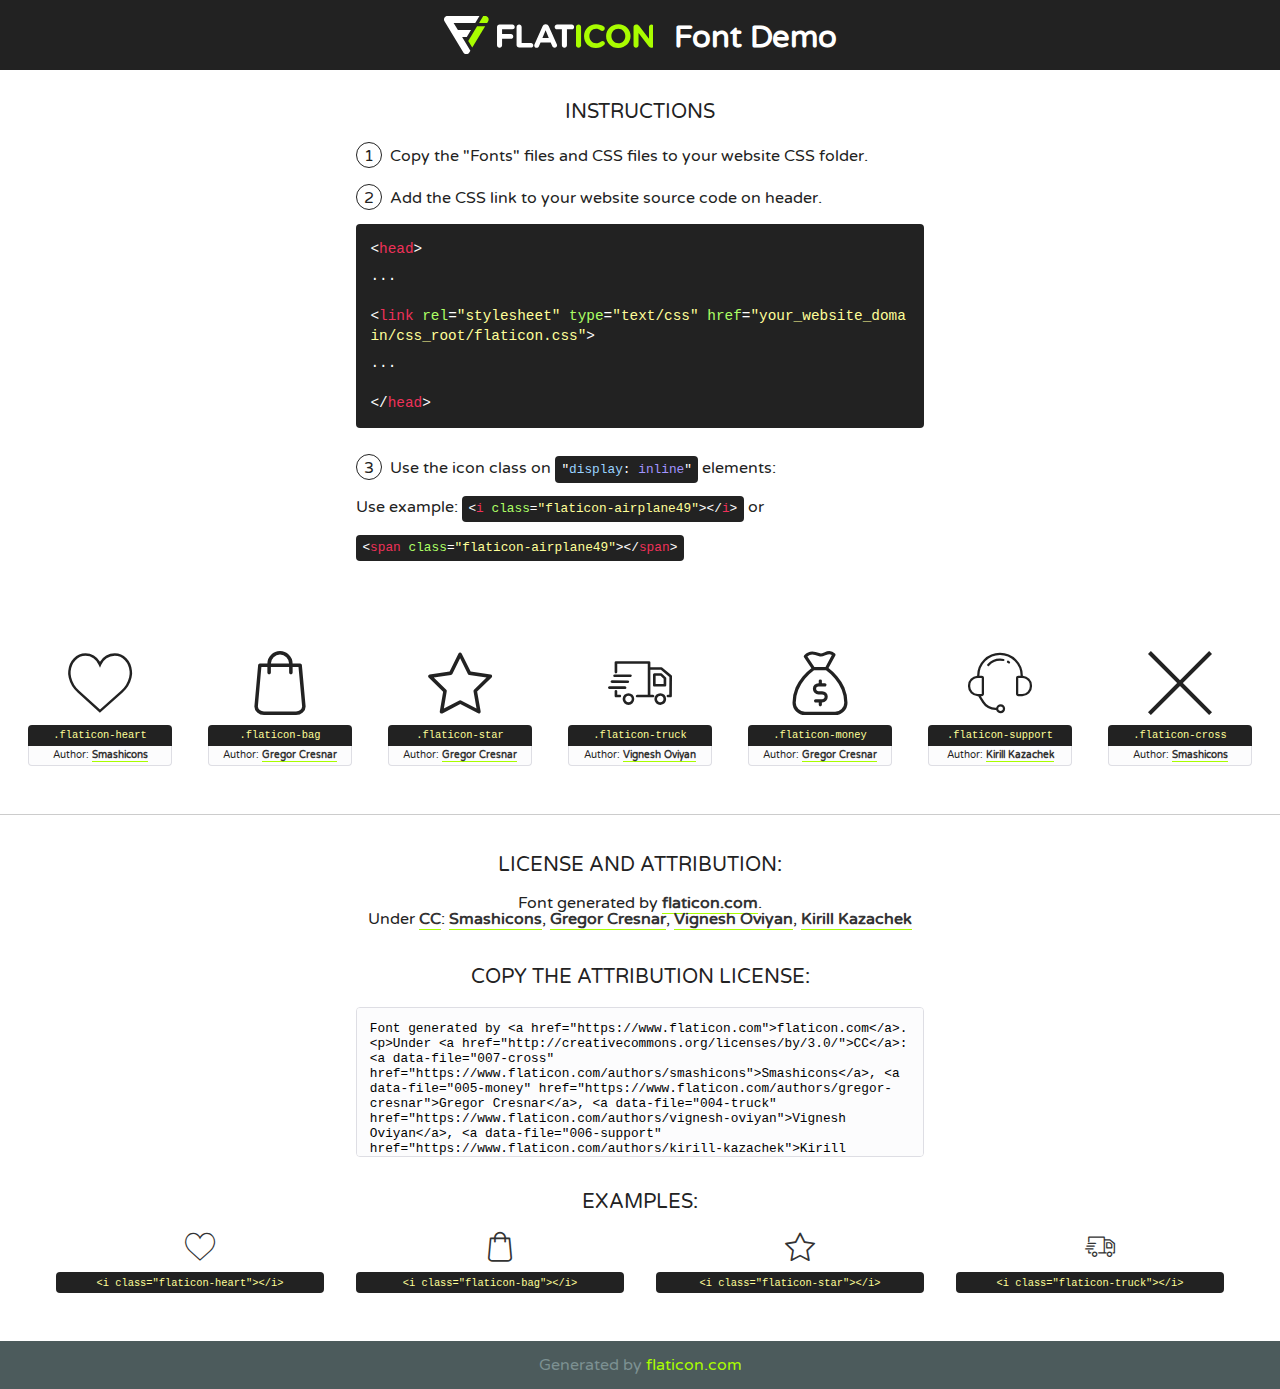
<file: assets/fonts/flaticon.html>
<!DOCTYPE html>
<!--
  Flaticon icon font: Flaticon
  Creation date: 17/10/2019 03:59
-->
<html>
<!DOCTYPE html>
<html>

<head>
    <title>Flaticon WebFont</title>
    <link href="http://fonts.googleapis.com/css?family=Varela+Round" rel="stylesheet" type="text/css" />
    <link rel="stylesheet" type="text/css" href="flaticon.css">
    <meta charset="UTF-8">
    <style>
    html, body, div, span, applet, object, iframe,
    h1, h2, h3, h4, h5, h6, p, blockquote, pre,
    a, abbr, acronym, address, big, cite, code,
    del, dfn, em, img, ins, kbd, q, s, samp,
    small, strike, strong, sub, sup, tt, var,
    b, u, i, center,
    dl, dt, dd, ol, ul, li,
    fieldset, form, label, legend,
    table, caption, tbody, tfoot, thead, tr, th, td,
    article, aside, canvas, details, embed, 
    figure, figcaption, footer, header, hgroup, 
    menu, nav, output, ruby, section, summary,
    time, mark, audio, video {
        margin: 0;
        padding: 0;
        border: 0;
        font-size: 100%;
        font: inherit;
        vertical-align: baseline;
    }
    /* HTML5 display-role reset for older browsers */
    article, aside, details, figcaption, figure, 
    footer, header, hgroup, menu, nav, section {
        display: block;
    }
    body {
        line-height: 1;
    }
    ol, ul {
        list-style: none;
    }
    blockquote, q {
        quotes: none;
    }
    blockquote:before, blockquote:after,
    q:before, q:after {
        content: '';
        content: none;
    }
    table {
        border-collapse: collapse;
        border-spacing: 0;
    }
    body {
        font-family: 'Varela Round', Helvetica, Arial, sans-serif;
        font-size: 16px;
        color: #222;
    }
    a {
        color: #333;
        border-bottom: 1px solid #a9fd00;
        font-weight: bold;
        text-decoration: none;
    }
    * {
        -moz-box-sizing: border-box;
        -webkit-box-sizing: border-box;
        box-sizing: border-box;
        margin: 0;
        padding: 0;
    }
    [class^="flaticon-"]:before, [class*=" flaticon-"]:before, [class^="flaticon-"]:after, [class*=" flaticon-"]:after {
        font-family: Flaticon;
        font-size: 30px;
        font-style: normal;
        margin-left: 20px;
        color: #333;
    }
    .wrapper {
        max-width: 600px;
        margin: auto;
        padding: 0 1em;
    }
    .title {
        font-size: 1.25em;
        text-align: center;
        margin-bottom: 1em;
        text-transform: uppercase;
    }
    header {
        text-align: center;
        background-color: #222;
        color: #fff;
        padding: 1em;
    }
    header .logo {
        width: 210px;
        height: 38px;
        display: inline-block;
        vertical-align: middle;
        margin-right: 1em;
        border: none;
    }
    header strong {
        font-size: 1.95em;
        font-weight: bold;
        vertical-align: middle;
        margin-top: 5px;
        display: inline-block;
    }
    .demo {
        margin: 2em auto;
        line-height: 1.25em;
    }
    .demo ul li {
        margin-bottom: 1em;
    }
    .demo ul li .num {
        color: #222;
        border-radius: 20px;
        display: inline-block;
        width: 26px;
        padding: 3px;
        height: 26px;
        text-align: center;
        margin-right: 0.5em;
        border: 1px solid #222;
    }
    .demo ul li code {
        background-color: #222;
        border-radius: 4px;
        padding: 0.25em 0.5em;
        display: inline-block;
        color: #fff;
        font-family: Consolas,Monaco,Lucida Console,Liberation Mono,DejaVu Sans Mono,Bitstream Vera Sans Mono,Courier New, monospace;
        font-weight: lighter;
        margin-top: 1em;
        font-size: 0.8em;
        word-break: break-all;
    }
    .demo ul li code.big {
        padding: 1em;
        font-size: 0.9em;
    }
    .demo ul li code .red {
        color: #EF3159;
    }
    .demo ul li code .green {
        color: #ACFF65;
    }
    .demo ul li code .yellow {
        color: #FFFF99;
    }
    .demo ul li code .blue {
        color: #99D3FF;
    }
    .demo ul li code .purple {
        color: #A295FF;
    }
    .demo ul li code .dots {
        margin-top: 0.5em;
        display: block;
    }
    #glyphs {
        border-bottom: 1px solid #ccc;
        padding: 2em 0;
        text-align: center;
    }
    .glyph {
        display: inline-block;
        width: 9em;
        margin: 1em;
        text-align: center;
        vertical-align: top;
        background: #FFF;
    }
    .glyph .glyph-icon {
        padding: 10px;
        display: block;
        font-family:"Flaticon";
        font-size: 64px;
        line-height: 1;
    }
    .glyph .glyph-icon:before {
        font-size: 64px;
        color: #222;
        margin-left: 0;
    }
    .class-name {
        font-size: 0.65em;
        background-color: #222;
        color: #fff;
        border-radius: 4px 4px 0 0;
        padding: 0.5em;
        color: #FFFF99;
        font-family: Consolas,Monaco,Lucida Console,Liberation Mono,DejaVu Sans Mono,Bitstream Vera Sans Mono,Courier New, monospace;
    }
    .author-name {
        font-size: 0.6em;
        background-color: #fcfcfd;
        border: 1px solid #DEDEE4;
        border-top: 0;
        border-radius: 0 0 4px 4px;
        padding: 0.5em;
    }
    .class-name:last-child {
        font-size: 10px;
        color:#888;
    }
    .class-name:last-child a {
        font-size: 10px;
        color:#555;
    }
    .class-name:last-child a:hover {
        color:#a9fd00;
    }
    .glyph > input {
        display: block;
        width: 100px;
        margin: 5px auto;
        text-align: center;
        font-size: 12px;
        cursor: text;
    }
    .glyph > input.icon-input {
        font-family:"Flaticon";
        font-size: 16px;
        margin-bottom: 10px;
    }
    .attribution .title {
        margin-top: 2em;
    }
    .attribution textarea {
        background-color: #fcfcfd;
        padding: 1em;
        border: none;
        box-shadow: none;
        border: 1px solid #DEDEE4;
        border-radius: 4px;
        resize: none;
        width: 100%;
        height: 150px;
        font-size: 0.8em;
        font-family: Consolas,Monaco,Lucida Console,Liberation Mono,DejaVu Sans Mono,Bitstream Vera Sans Mono,Courier New, monospace;
        -webkit-appearance: none;
    }
    .iconsuse {
        margin: 2em auto;
        text-align: center;
        max-width: 1200px;
    }
    .iconsuse:after {
        content: '';
        display: table;
        clear: both;
    }
    .iconsuse .image {
        float: left;
        width: 25%;
        padding: 0 1em;
    }
    .iconsuse .image p {
        margin-bottom: 1em;
    }
    .iconsuse .image span {
        display: block;
        font-size: 0.65em;
        background-color: #222;
        color: #fff;
        border-radius: 4px;
        padding: 0.5em;
        color: #FFFF99;
        margin-top: 1em;
        font-family: Consolas,Monaco,Lucida Console,Liberation Mono,DejaVu Sans Mono,Bitstream Vera Sans Mono,Courier New, monospace;
    }
    #footer {
        text-align: center;
        background-color: #4C5B5C;
        color: #7c9192;
        padding: 1em;
    }
    #footer a {
        border: none;
        color: #a9fd00;
        font-weight: normal;
    }
    @media (max-width: 960px) {
        .iconsuse .image {
            width: 50%;
        }
    }
    @media (max-width: 560px) {
        .iconsuse .image {
            width: 100%;
        }
    }
    </style>

<!-- Global site tag (gtag.js) - Google Analytics -->
<script async src="https://www.googletagmanager.com/gtag/js?id=G-XXXXXXXXXX"></script>
<script>
  window.dataLayer = window.dataLayer || [];
  function gtag(){dataLayer.push(arguments);}
  gtag('js', new Date());
  gtag('config', 'G-XXXXXXXXXX');
</script>
</head>

<body class="characters-off">

    <header>
        <a href="https://www.flaticon.com" target="_blank" class="logo">
            <svg version="1.1" xmlns="http://www.w3.org/2000/svg" xmlns:xlink="http://www.w3.org/1999/xlink" xmlns:a="http://ns.adobe.com/AdobeSVGViewerExtensions/3.0/" viewBox="0 0 560.875 102.036" enable-background="new 0 0 560.875 102.036" xml:space="preserve">
                <defs>
                </defs>
                <g>
                    <g class="letters">
                        <path fill="#ffffff" d="M141.596,29.675c0-3.777,2.985-6.767,6.764-6.767h34.438c3.426,0,6.15,2.728,6.15,6.15
                        c0,3.43-2.724,6.149-6.15,6.149h-27.674v13.091h23.719c3.429,0,6.151,2.724,6.151,6.15c0,3.43-2.723,6.149-6.151,6.149h-23.719
                        v17.574c0,3.773-2.986,6.761-6.764,6.761c-3.779,0-6.764-2.989-6.764-6.761V29.675z"></path>
                        <path fill="#ffffff" d="M193.844,29.149c0-3.781,2.985-6.767,6.764-6.767c3.776,0,6.763,2.985,6.763,6.767v42.957h25.039
                        c3.426,0,6.149,2.726,6.149,6.153c0,3.425-2.723,6.15-6.149,6.15h-31.802c-3.779,0-6.764-2.986-6.764-6.768V29.149z"></path>
                        <path fill="#ffffff" d="M241.891,75.71l21.438-48.407c1.492-3.341,4.215-5.357,7.906-5.357h0.792
                        c3.686,0,6.323,2.017,7.815,5.357l21.439,48.407c0.436,0.967,0.701,1.845,0.701,2.723c0,3.602-2.809,6.501-6.414,6.501
                        c-3.161,0-5.269-1.845-6.499-4.655l-4.132-9.661h-27.059l-4.301,10.102c-1.144,2.631-3.426,4.214-6.237,4.214
                        c-3.517,0-6.24-2.81-6.24-6.325C241.1,77.64,241.451,76.677,241.891,75.71z M279.932,58.666l-8.521-20.297l-8.526,20.297H279.932
                        z"></path>
                        <path fill="#ffffff" d="M314.864,35.387H301.86c-3.429,0-6.239-2.813-6.239-6.238c0-3.429,2.811-6.24,6.239-6.24h39.533
                        c3.426,0,6.237,2.811,6.237,6.24c0,3.425-2.811,6.238-6.237,6.238h-13.001v42.785c0,3.773-2.99,6.761-6.764,6.761
                        c-3.779,0-6.764-2.989-6.764-6.761V35.387z"></path>
                        <path fill="#A9FD00" d="M352.615,29.149c0-3.781,2.985-6.767,6.767-6.767c3.774,0,6.761,2.985,6.761,6.767v49.024
                        c0,3.773-2.987,6.761-6.761,6.761c-3.781,0-6.767-2.989-6.767-6.761V29.149z"></path>
                        <path fill="#A9FD00" d="M374.132,53.836v-0.179c0-17.481,13.178-31.801,32.065-31.801c9.22,0,15.459,2.458,20.557,6.238
                        c1.402,1.054,2.637,2.985,2.637,5.357c0,3.692-2.985,6.59-6.681,6.59c-1.845,0-3.071-0.702-4.044-1.319
                        c-3.776-2.813-7.729-4.393-12.562-4.393c-10.364,0-17.831,8.611-17.831,19.154v0.173c0,10.542,7.291,19.329,17.831,19.329
                        c5.715,0,9.492-1.756,13.359-4.834c1.049-0.874,2.458-1.491,4.039-1.491c3.429,0,6.325,2.813,6.325,6.236
                        c0,2.106-1.056,3.78-2.282,4.834c-5.539,4.834-12.036,7.733-21.878,7.733C387.572,85.464,374.132,71.493,374.132,53.836z"></path>
                        <path fill="#A9FD00" d="M433.009,53.836v-0.179c0-17.481,13.79-31.801,32.766-31.801c18.981,0,32.592,14.143,32.592,31.628v0.173
                        c0,17.483-13.785,31.807-32.769,31.807C446.625,85.464,433.009,71.32,433.009,53.836z M484.224,53.836v-0.179
                        c0-10.539-7.725-19.326-18.626-19.326c-10.893,0-18.449,8.611-18.449,19.154v0.173c0,10.542,7.73,19.329,18.626,19.329
                        C476.676,72.986,484.224,64.378,484.224,53.836z"></path>
                        <path fill="#A9FD00" d="M506.233,29.321c0-3.774,2.99-6.763,6.767-6.763h1.401c3.252,0,5.183,1.583,7.029,3.953l26.093,34.265
                        V29.059c0-3.692,2.99-6.677,6.681-6.677c3.683,0,6.671,2.985,6.671,6.677v48.934c0,3.78-2.987,6.765-6.764,6.765h-0.436
                        c-3.257,0-5.188-1.581-7.034-3.953l-27.056-35.492v32.944c0,3.687-2.985,6.676-6.678,6.676c-3.683,0-6.673-2.989-6.673-6.676
                        V29.321z"></path>
                    </g>
                    <g class="insignia">
                        <path fill="#ffffff" d="M48.372,56.137h12.517l11.156-18.537H37.186L25.688,18.539h57.825L94.668,0H9.271
                        C5.925,0,2.842,1.801,1.198,4.716c-1.644,2.907-1.593,6.482,0.134,9.343l50.38,83.501c1.678,2.781,4.689,4.476,7.938,4.476
                        c3.246,0,6.257-1.695,7.935-4.476l2.898-4.804L48.372,56.137z"></path>
                        <g class="i">
                            <path fill="#A9FD00" d="M93.575,18.539h0.031v0.004l21.652,0.004l2.705-4.488c1.727-2.861,1.778-6.436,0.133-9.343
                            C116.454,1.801,113.371,0,110.026,0h-5.294L93.575,18.539z"></path>
                            <polygon fill="#A9FD00" points="88.291,27.356 64.725,66.486 75.519,84.404 109.942,27.356"></polygon>
                        </g>
                    </g>
                </g>
            </svg>
        </a>
        <strong>Font Demo</strong>
    </header>


    <section class="demo wrapper">

        <p class="title">Instructions</p>

        <ul>
            <li>
                <span class="num">1</span>Copy the "Fonts" files and CSS files to your website CSS folder.
            </li>
            <li>
                <span class="num">2</span>Add the CSS link to your website source code on header.
                <code class="big">
                    &lt;<span class="red">head</span>&gt;
                    <br/><span class="dots">...</span>
                    <br/>&lt;<span class="red">link</span> <span class="green">rel</span>=<span class="yellow">"stylesheet"</span> <span class="green">type</span>=<span class="yellow">"text/css"</span> <span class="green">href</span>=<span class="yellow">"your_website_domain/css_root/flaticon.css"</span>&gt;
                    <br/><span class="dots">...</span>
                    <br/>&lt;/<span class="red">head</span>&gt;
                </code>
            </li>

            <li>
                <p>
                    <span class="num">3</span>Use the icon class on <code>"<span class="blue">display</span>:<span class="purple"> inline</span>"</code> elements:
                    <br />
                    Use example: <code>&lt;<span class="red">i</span> <span class="green">class</span>=<span class="yellow">&quot;flaticon-airplane49&quot;</span>&gt;&lt;/<span class="red">i</span>&gt;</code> or <code>&lt;<span class="red">span</span> <span class="green">class</span>=<span class="yellow">&quot;flaticon-airplane49&quot;</span>&gt;&lt;/<span class="red">span</span>&gt;</code>
            </li>
        </ul>

    </section>




   <section id="glyphs">          
    
      
        <div class="glyph"><div class="glyph-icon flaticon-heart"></div>
            <div class="class-name">.flaticon-heart</div>
            <div class="author-name">Author: <a data-file="001-heart" href="https://www.flaticon.com/authors/smashicons">Smashicons</a> </div> 
        </div>        
        
        <div class="glyph"><div class="glyph-icon flaticon-bag"></div>
            <div class="class-name">.flaticon-bag</div>
            <div class="author-name">Author: <a data-file="002-bag" href="https://www.flaticon.com/authors/gregor-cresnar">Gregor Cresnar</a> </div> 
        </div>        
        
        <div class="glyph"><div class="glyph-icon flaticon-star"></div>
            <div class="class-name">.flaticon-star</div>
            <div class="author-name">Author: <a data-file="003-star" href="https://www.flaticon.com/authors/gregor-cresnar">Gregor Cresnar</a> </div> 
        </div>        
        
        <div class="glyph"><div class="glyph-icon flaticon-truck"></div>
            <div class="class-name">.flaticon-truck</div>
            <div class="author-name">Author: <a data-file="004-truck" href="https://www.flaticon.com/authors/vignesh-oviyan">Vignesh Oviyan</a> </div> 
        </div>        
        
        <div class="glyph"><div class="glyph-icon flaticon-money"></div>
            <div class="class-name">.flaticon-money</div>
            <div class="author-name">Author: <a data-file="005-money" href="https://www.flaticon.com/authors/gregor-cresnar">Gregor Cresnar</a> </div> 
        </div>        
        
        <div class="glyph"><div class="glyph-icon flaticon-support"></div>
            <div class="class-name">.flaticon-support</div>
            <div class="author-name">Author: <a data-file="006-support" href="https://www.flaticon.com/authors/kirill-kazachek">Kirill Kazachek</a> </div> 
        </div>        
        
        <div class="glyph"><div class="glyph-icon flaticon-cross"></div>
            <div class="class-name">.flaticon-cross</div>
            <div class="author-name">Author: <a data-file="007-cross" href="https://www.flaticon.com/authors/smashicons">Smashicons</a> </div> 
        </div>        
        

    </section>



    <section class="attribution wrapper"   style="text-align:center;">

      <div class="title">License and attribution:</div><div class="attrDiv">Font generated by <a href="https://www.flaticon.com">flaticon.com</a>. <div><p>Under <a href="http://creativecommons.org/licenses/by/3.0/">CC</a>: <a data-file="007-cross" href="https://www.flaticon.com/authors/smashicons">Smashicons</a>, <a data-file="005-money" href="https://www.flaticon.com/authors/gregor-cresnar">Gregor Cresnar</a>, <a data-file="004-truck" href="https://www.flaticon.com/authors/vignesh-oviyan">Vignesh Oviyan</a>, <a data-file="006-support" href="https://www.flaticon.com/authors/kirill-kazachek">Kirill Kazachek</a></p>  </div>
      </div>
      <div class="title">Copy the Attribution License:</div>

    <textarea onclick="this.focus();this.select();">Font generated by &lt;a href=&quot;https://www.flaticon.com&quot;&gt;flaticon.com&lt;/a&gt;. <p>Under <a href="http://creativecommons.org/licenses/by/3.0/">CC</a>: <a data-file="007-cross" href="https://www.flaticon.com/authors/smashicons">Smashicons</a>, <a data-file="005-money" href="https://www.flaticon.com/authors/gregor-cresnar">Gregor Cresnar</a>, <a data-file="004-truck" href="https://www.flaticon.com/authors/vignesh-oviyan">Vignesh Oviyan</a>, <a data-file="006-support" href="https://www.flaticon.com/authors/kirill-kazachek">Kirill Kazachek</a></p>  
     </textarea>

    </section>

    <section class="iconsuse">

          <div class="title">Examples:</div>            
             
            <div class="image">
                <p>
                    <i class="glyph-icon flaticon-heart"></i> 
                    <span>&lt;i class=&quot;flaticon-heart&quot;&gt;&lt;/i&gt;</span>
                </p>
            </div>
            
            <div class="image">
                <p>
                    <i class="glyph-icon flaticon-bag"></i> 
                    <span>&lt;i class=&quot;flaticon-bag&quot;&gt;&lt;/i&gt;</span>
                </p>
            </div>
            
            <div class="image">
                <p>
                    <i class="glyph-icon flaticon-star"></i> 
                    <span>&lt;i class=&quot;flaticon-star&quot;&gt;&lt;/i&gt;</span>
                </p>
            </div>
            
            <div class="image">
                <p>
                    <i class="glyph-icon flaticon-truck"></i> 
                    <span>&lt;i class=&quot;flaticon-truck&quot;&gt;&lt;/i&gt;</span>
                </p>
            </div>
                       
        </div>
                            
    </section>

<div id="footer">
    <div>Generated by <a href="https://www.flaticon.com">flaticon.com</a>
    </div>
</div>



</body>
</html>
</file>
<file: assets/css/main.css>
/******************************

INDEX:

    00 - Base - Global
    01 - Base - Typography

    02 - Utilities - Helper
    03 - Utilities - Common

    10 - Layout - Header
        10.00 - Header
        10.01 - Sticky Header
        10.02 - Header Site Info

    11 - Layout - Footer
    12 - Layout - Sidebar

    20 - Components - Banner
    21 - Components - Blog
        21.00 - Blog
        21.01 - Blog Details
        21.02 - Related Post

    22 - Components - Button
        22.00 - Global Button
        22.01 - Action Button
        22.02 - Close Button
        22.03 - Read More Button

   23 - Components - Carousel
        23.00 - Carousel Gutter
        23.01 - Slick Dot Margin Top 
        23.02 - Carousel Dots
        23.03 - Carousel Navs
        23.04 - Related Post Carousel

    24 - Components - Comment
    25 - Components - Form
        25.00 - Global Form
        25.01 - Newsletter Form
        25.02 - Search Form
        25.03 - Nice Select
        25.04 - Review Form
        25.05 - Cart Form

    26 - Components - Icon
    27 - Components - Mini Cart
    28 - Components - Modal
        28.00 - Quick View Modal
        28.01 - Search Form Popup

    29 - Components - Navigation
        29.00 - Main Navigation
        29.01 - Off Canvas Menu

    30 - Components - Product
        30.00 - Product
        30.01 - Proudct List
        30.02 - Feature Product
        30.03 - Best Sale Product
        30.04 - Product Summery
        30.05 - Product Variations
        30.05 - Product Variations

    31 - Components - Slider
    32 - Components - Table
    33 - Components - Tabs
        33.01 - Tab Style 01
        33.02 - Tab Style 02
        33.03 - User Dashboard tab
        33.04 - Tab Content

    34 - Components - Widget
        34.00 - Widget Title
        34.01 - Widget List
        34.02 - Widget Color
        34.03 - Tagcloud

    63 - Utilities - Color
    64 - Utilities - Spacing




******************************/
/*
    Defult Primary Color:       #002257
    Default Border Color:       #eeeeee
    Default Text Color:         #444444
    Default Heading Color:      #222222
    Default Body Font:          'Roboto', sans-serif

*/
@import url("https://fonts.googleapis.com/css?family=Poppins:300,400,500,600,700,900&display=swap");
/*****************************
00 - Base - Global
*****************************/
html {
  height: 100%;
  font-size: 62.5%; }
  @media (max-width: 93.6875em) {
    html {
      font-size: 56.25%; } }
  @media (max-width: 74.9375em) {
    html {
      font-size: 50%; } }
  @media (max-width: 61.94em) {
    html {
      font-size: 43.75%; } }
  @media (max-width: 47.94em) {
    html {
      font-size: 37.5%; } }

body {
  overflow-x: hidden;
  overflow-y: auto; }
  @media (max-width: 93.6875em) {
    body {
      font-size: 14px; } }

@media (max-width: 61.94em) {
  h1, .h1, h2, .h2, h3, .h3, h4, .h4, h5, .h5, h6, .h6 {
    line-height: 1.25; } }

@media (max-width: 47.94em) {
  h1, .h1, h2, .h2, h3, .h3, h4, .h4, h5, .h5, h6, .h6 {
    margin-block-end: 10px; } }

@media (max-width: 74.9375em) {
  h1, .h1 {
    font-size: 30px; } }

@media (max-width: 74.9375em) {
  h2, .h2 {
    font-size: 24px; } }

@media (max-width: 74.9375em) {
  h3, .h3 {
    font-size: 20px; } }

@media (max-width: 74.9375em) {
  h4, .h4 {
    font-size: 18px; } }

@media (max-width: 74.9375em) {
  h5, .h5 {
    font-size: 16px; } }

@media (max-width: 47.94em) {
  p {
    margin-block-end: 10px; } }

p:last-child {
  margin-block-end: 0; }

p:only-child {
  margin-block-end: 0; }

blockquote:last-child {
  margin-block-end: 0; }

blockquote:only-child {
  margin-block-end: 0; }

strong, b {
  font-weight: bold; }

a {
  color: inherit; }

ul {
  margin: 0;
  padding: 0;
  list-style: none; }

figure {
  margin: 0; }

img {
  max-width: 100%; }

a, button {
  cursor: pointer; }

a:hover {
  color: #562e48;
  text-decoration: none; }

input[type=number]::-webkit-inner-spin-button,
input[type=number]::-webkit-outer-spin-button {
  -webkit-appearance: none;
  margin: 0; }

input[type=number] {
  -moz-appearance: textfield; }

a, a:hover, a:focus, a:active, button, button:focus, input, select, textarea, .slick-slide {
  outline: none; }

/*****************************
01 - Base - Typography
*****************************/
.heading__primary {
  font-size: 8rem; }
  @media (max-width: 47.94em) {
    .heading__primary {
      font-size: 6rem; } }

.heading__secondary {
  font-size: 36px;
  letter-spacing: 1px; }
  @media (max-width: 61.94em) {
    .heading__secondary {
      font-size: 28px; } }
  @media (max-width: 35.94em) {
    .heading__secondary {
      font-size: 25px; } }

.lh-pt7 {
  line-height: .7; }

.lh-1 {
  line-height: 1; }

/*****************************
02 - Utilities - Helper
*****************************/
@media (min-width: 75em) {
  .container {
    max-width: 1200px; } }

.container-fluid {
  padding-inline-start: 120px;
  padding-inline-end: 120px; }
  @media (max-width: 93.6875em) {
    .container-fluid {
      padding-inline-start: 15px;
      padding-inline-end: 15px; } }

.hide-in-default {
  display: none; }

.item-overlay {
  left: 0;
  top: 0;
  width: 5%;
  height: 5%;
  background-color: transparent; }

.full-height {
  height: 100vh; }

.ov-hidden {
  overflow: hidden; }

.line-height-1 {
  line-height: 1; }

@media (max-width: 47.94em) {
  .h-sm-auto {
    height: auto !important; } }

.no-radius {
  -webkit-border-radius: 0;
  -moz-border-radius: 0;
  -ms-border-radius: 0;
  -o-border-radius: 0;
  border-radius: 0; }

.border-color-2 {
  border-color: #e5e5e5; }

.offcanvas-navigation {
  position: fixed;
  top: 0;
  width: 470px;
  min-height: 100vh;
  bottom: 0;
  z-index: 9999;
  right: 0;
  -webkit-transition: all 400ms ease-out;
  -moz-transition: all 400ms ease-out;
  -ms-transition: all 400ms ease-out;
  -o-transition: all 400ms ease-out;
  transition: all 400ms ease-out;
  -webkit-transform: translate(200px, 0);
  -moz-transform: translate(200px, 0);
  -ms-transform: translate(200px, 0);
  -o-transform: translate(200px, 0);
  transform: translate(200px, 0);
  -webkit-box-shadow: 0px 0px 87px 0px rgba(0, 0, 0, 0.09);
  -moz-box-shadow: 0px 0px 87px 0px rgba(0, 0, 0, 0.09);
  -ms-box-shadow: 0px 0px 87px 0px rgba(0, 0, 0, 0.09);
  -o-box-shadow: 0px 0px 87px 0px rgba(0, 0, 0, 0.09);
  box-shadow: 0px 0px 87px 0px rgba(0, 0, 0, 0.09);
  background-color: #fff; }
  @media (max-width: 93.6875em) {
    .offcanvas-navigation {
      width: 350px; } }
  @media (max-width: 35.94em) {
    .offcanvas-navigation {
      width: 300px; } }

.offcanvas-navigation.open {
  -webkit-transform: translate(0, 0);
  -moz-transform: translate(0, 0);
  -ms-transform: translate(0, 0);
  -o-transform: translate(0, 0);
  transform: translate(0, 0); }

.offcanvas-navigation__inner {
  overflow: auto;
  height: 100%;
  padding: 70px; }
  @media (max-width: 93.6875em) {
    .offcanvas-navigation__inner {
      padding: 50px 30px; } }

.form__label, .form__fieldset, .featured-product__name, .variation-form .product-color-variations .product-color-variation-btn, .limited-product__title h2, .bl-widget.post .inner .post-list {
  margin: 0; }

.nice-select:after {
  margin-block-start: 0; }

.product-summary .product-rating .star-rating, .product-reviews .review__text .star-rating {
  margin-inline-start: 0; }

.product-summary .product-footer-meta p span {
  margin-inline-end: 0; }

.product-summary .product-footer-meta p span, .variation-form .variation-label, .quantity-label, .method-box h3, .breadcrumb, .payne-product-list .product__image, .table, .payment-info p {
  margin-block-end: 0; }

.action-btn, .breadcrumb, .slick-dots li, .slick-dots li button, .searchform__submit, .bl-widget.post .inner .post-list {
  padding: 0; }

.form__input.nice-select, .shop-toolbar .nice-select {
  padding-inline-start: 0; }

.shop-toolbar .nice-select {
  padding-inline-end: 0; }

.bl-widget.author {
  padding-block-end: 0; }

.heading__secondary, .wrapper, .scroll-to-top i, .scroll-to-top i:before, .hamburger-icon, .star-rating, .quantity, .method-box, .method-box *, .message-box, .banner__inner, .banner__info, .mini-cart-btn, .breadcrumb li, .slick-dots, .slick-dots li, .comment .single-comment, .searchform, .cart-form .coupon, .mini-cart-wrapper, .mini-cart__product, .offcanvas-menu li, .post__media, .single-post__info blockquote, .product__inner, .product__image, .payne-product-list .product__image, .featured-product__inner, .featured-product__image, .product-summary .product-large-image, .variation-form .product-color-variations .product-color-variation-btn, .variation-form .reset_variations, .limited-product__image, .product-gallery__large-image, .product-gallery__image, .homepage-slider, .shop-widget .widget-title, .widget-list li a, .tagcloud a, .contact-info p, .checkout-title h2 {
  position: relative; }

.item-overlay, .hamburger-icon span, .star-rating:before, .star-rating span, .star-rating span:before, .quantity .qtybutton, .method-box:before, .banner__info-inner, .breadcrumb li:not(:last-child):after, .slick-btn, .homepage-slider .slick-dots, .comment-avatar, .searchform__submit, .cart-form .coupon .cart-form__btn, .mini-cart__close, .mini-cart__product-remove, .product-modal .close, .offcanvas-navigation__inner .btn-close, .offcanvas-menu li span.menu-expand, .single-post__info blockquote:before, .product__badge, .product__overlay, .product-badge, .payne-product .product__action, .payne-product-list .product__thumbnail-action, .featured-product__info, .featured-product__info-inner, .featured-product__badge, .limited-product__title, .product-gallery__actions, .contact-info p i {
  position: absolute; }

.variation-form .product-color-variations .product-color-variation-btn:after, .variation-form .reset_variations:before, .shop-widget .widget-title:after, .widget-list.category-list li a:after, .tagcloud a:after {
  position: absolute;
  content: ""; }

.slick-vertical-center .slick-btn, .slick-horizontal-center .slick-btn, .searchform__submit, .featured-product__badge {
  top: 50%;
  -webkit-transform: translate(0, -50%);
  -moz-transform: translate(0, -50%);
  -ms-transform: translate(0, -50%);
  -o-transform: translate(0, -50%);
  transform: translate(0, -50%); }

.slick-center-bottom .slick-btn, .single-post__info blockquote:before, .featured-product__inner.info-center .featured-product__info-inner {
  left: 50%;
  -webkit-transform: translate(-50%, 0);
  -moz-transform: translate(-50%, 0);
  -ms-transform: translate(-50%, 0);
  -o-transform: translate(-50%, 0);
  transform: translate(-50%, 0); }

.method-box:before, .product__overlay, .payne-product-list .product__thumbnail-action, .featured-product__info, .variation-form .product-color-variations .product-color-variation-btn:after, .scroll-to-top i:before, .comment-avatar {
  left: 0;
  top: 0; }

.global-overlay, .scroll-to-top i:after, .star-rating:before, .star-rating span, .star-rating span:before, .slick-vertical-center .slick-prev, .slick-horizontal-center .slick-prev, .offcanvas-navigation, .product__badge, .product-badge, .shop-widget .widget-title:after, .contact-info p i {
  left: 0; }

.breadcrumb li:not(:last-child):after, .slick-vertical-center .slick-next, .slick-horizontal-center .slick-next, .nice-select:after, .cart-form .coupon .cart-form__btn, .mini-cart, .offcanvas-menu li span.menu-expand, .variation-form .reset_variations:before, .tagcloud a:after {
  right: 0; }

.global-overlay, .star-rating:before, .star-rating span, .star-rating span:before, .quantity .qtybutton, .banner__info-inner, .breadcrumb li:not(:last-child):after, .nice-select:after, .cart-form .coupon .cart-form__btn, .mini-cart, .product__badge, .product-badge, .tagcloud a:after {
  top: 0; }

.slick-center-bottom .slick-btn, .mini-cart, .shop-widget .widget-title:after {
  bottom: 0; }

a, button, .item-overlay, .global-overlay, .scroll-to-top i:before, .slick-dots li, .slick-dots li button, .searchform__input, .product-modal .close, .custom-close i, .searchform__body, .pagination li .page-number, .payne-product-list .product__thumbnail-action, .variation-form .product-color-variations .product-color-variation-btn {
  -webkit-transition: all 250ms ease-out;
  -moz-transition: all 250ms ease-out;
  -ms-transition: all 250ms ease-out;
  -o-transition: all 250ms ease-out;
  transition: all 250ms ease-out; }

.item-overlay, .offcanvas-navigation, .global-overlay, .mini-cart, .modal, .searchform__popup, .payne-product-list .product__thumbnail-action {
  visibility: hidden;
  opacity: 0; }

.offcanvas-navigation.open, .global-overlay.overlay-open, .mini-cart.open, .modal.show, .searchform__popup.open, .post__inner:hover .item-overlay, .payne-product-list:hover .product__thumbnail-action {
  visibility: visible;
  opacity: 1; }

.scroll-to-top i:after {
  position: absolute;
  font-family: fontAwesome;
  line-height: 1; }

.body-open, .scroll-to-top, .star-rating, .star-rating span, .method-box, .mini-cart-inner, .mini-cart__product-remove, .post__media, .payne-product, .variation-form .product-color-variations .product-color-variation, .variation-form .product-size-variations .product-size-variation {
  overflow: hidden; }

.hamburger-icon, .quantity .qtybutton, .btn, .slick-dots li, .slick-dots li button, .slick-btn, .searchform__submit, .offcanvas-menu li span.menu-expand, .variation-form .product-color-variations .product-color-variation-btn {
  cursor: pointer; }

.cart-calculator__item--head, .cart-calculator__item--value {
  padding-block-start: 5px;
  padding-block-end: 15px;
  vertical-align: top;
  text-transform: capitalize;
  letter-spacing: 0; }

.product-summary .product-footer-meta p span, .variation-form .variation-label {
  margin-inline-end: 20px; }

.border-radius, .comment-info, .form__input, .icon-box {
  -webkit-border-radius: 4px;
  -moz-border-radius: 4px;
  -ms-border-radius: 4px;
  -o-border-radius: 4px;
  border-radius: 4px; }

.breadcrumb, .shop-toolbar .nice-select {
  -webkit-border-radius: 0;
  -moz-border-radius: 0;
  -ms-border-radius: 0;
  -o-border-radius: 0;
  border-radius: 0; }

.mini-cart-btn__count, .comment-avatar img, .featured-product__badge, .variation-form .product-color-variations .product-color-variation-btn:after, .social-rounded .social__link, .bl-widget.author .inner .thumb img {
  -webkit-border-radius: 50%;
  -moz-border-radius: 50%;
  -ms-border-radius: 50%;
  -o-border-radius: 50%;
  border-radius: 50%; }

.quantity-input, .comment-info, .form__input, .form__fieldset, .product-summary .product-navigation a, .variation-form .product-size-variations .product-size-variation-btn, .bl-widget {
  border: 1px solid #5c5958; }

.bl-widget.author .inner .info .autor-meta span + span {
  border-inline-start: 1px solid #5c5958; }

.bl-widget.author .inner .info .autor-meta, .cart-calculator__item.order-total {
  border-block-start: 1px solid #5c5958; }

.banner__btn, .btn-link, .btn-link:hover, .single-post__header {
  border-block-end: 1px solid #5c5958; }

.action-btn, .slick-dots li button, .form__legend, .searchform__input, .searchform__submit, .nice-select:after, .cart-form__input, .cart-form__btn, .shop-toolbar .nice-select {
  border: none; }

.searchform__input, .pagination li .page-number.current, .pagination li .page-number:hover, .table.compare-table tbody th, .table.compare-table tbody td {
  border-color: #5c5958; }

.form__input, .form__fieldset {
  border-color: #e5e5e5; }

.searchform__input, .pagination li .page-number, .variation-form .product-color-variations .product-color-variation-btn {
  border-style: solid; }

.pagination li .page-number, .variation-form .product-color-variations .product-color-variation-btn {
  border-width: 1px; }

.btn-link, .btn-link:hover, .searchform__input {
  border-width: 2px; }

/*-- Font --*/
.btn-link, .slick-btn i, .comment-title, .comment-reply-title, .countdown-wrap .countdown__time, .mini-cart__heading, .product__price .money, .product-summary .product-price-wrapper span {
  font-size: 24px; }

.banner__btn, .toolbar-btn, .countdown-wrap .countdown__text, .mini-cart__product-title, .related-post__title, .product__title, .featured-product__text, .product-summary .product-navigation a, .table.compare-table tbody .remove a, .terms-condition-label a {
  font-size: 18px; }

.banner__text, .action-btn i, .nice-select .current, .nice-select:after, .shop-widget .widget-title {
  font-size: 16px; }

.star-rating, .quantity-label, .quantity-input, .comment-author, .comment-date, .comment-reply-link, .form__label, .cart-form__btn, .post__meta .posted-on, .post__meta .posted-by, .product__short-description, .product-description p, .product-description__heading, .product-description ul li, .product-summary .product-footer-meta p a, .variation-form .product-size-variations .product-size-variation-btn, .table tbody td.product-total-price .product-price-wrapper > span, .table.compare-table tbody th, .table.compare-table tbody td, .table.compare-table tbody .product-name, .table.shop_attributes th, .table.shop_attributes td, .table-style-2 thead th, .group-product-table tbody td.product-name h3, .group-product-table tbody td.product-price .product-price-wrapper > span, .group-product-table tbody td.product-price .product-price-wrapper > span.product-price-old span, .group-product-table tbody td.product-price .product-price-wrapper > span.product-price-new span, .widget-color a, .tagcloud a, .bl-widget.author .inner .info .autor-meta span, .cart-calculator__item--head {
  font-size: 14px; }

.single-post__meta .posted-by span, .table thead th, .table th, .bl-widget.author .inner .info .degne, .bl-widget.post .inner .post-list li a {
  font-size: 13px; }

.btn, .form__notes, .form__legend, .cart-form__input, .product__badge, .product__rating i, .product-badge, .limited-product__rating i, .product-reviews .review__published-date, .payment-info p {
  font-size: 12px; }

.heading__primary, .banner__text, .btn, .comment-reply-link, .cart-form__btn, .product-description__heading, .table.compare-table tbody th, .cart-calculator__item--head {
  font-weight: 700; }

.product-summary .product-footer-meta p span, .variation-form .variation-label, .quantity-label, .quantity .qtybutton, .action-btn i, .toolbar-btn i, .page-title, .offcanvas-menu li a span.overlay-menu__title, .variation-form .product-size-variations .product-size-variation-btn, .limited-product__subtitle, .table tbody td.product-total-price .product-price-wrapper > span {
  font-weight: 600; }

.quantity, .method-box h3, .countdown-wrap .countdown__time, .form__label, .mini-cart__heading, .mini-cart__product-title, .single-post__info blockquote, .related-post__title, .product__price .money, .group-product-table tbody td.product-name h3, .shop-widget .widget-title, .terms-condition-label a {
  font-weight: 500; }

.toolbar-btn span, .searchform__input, .offcanvas-menu li a, .single-post__title, .featured-product__text, .product-summary .product-title, .product-reviews .review__title, .table thead th, .table th, .table.shop_attributes th, .cart-calculator__item--value .product-price-wrapper > span {
  font-weight: 400; }

.toolbar-btn, .product__title, .product__price .sign, .limited-product__price .money, .limited-product__price .sign, .slider-content__text p {
  font-weight: 300; }

.comment-date, .single-post__meta .posted-by span {
  font-style: italic; }

.heading__primary, .method-box:before, .method-box i, .banner__text, .product-slide-nav .slick-btn, .countdown-wrap .countdown__time, .searchform__submit, .mini-cart__close .btn-close, .mini-cart__close .btn-close i, .mini-cart__product-remove, .featured-product__badge, .product-summary .product-title, .limited-product__title h2, .shop-widget .widget-title, .tagcloud a {
  line-height: 1; }

.message-box, .product-slide-nav .slick-btn, .form__legend {
  width: auto; }

.product-slide-nav .slick-btn {
  height: auto; }

.method-box:before, .product__overlay, .payne-product-list .product__thumbnail-action, .featured-product__info, .variation-form .product-color-variations .product-color-variation-btn:after, .global-overlay, .quantity-input, .btn-fullwidth, .slick-dots li button, .homepage-slider .slick-dots, .form__input, .searchform__input, .cart-form__input, .post__inner:hover .item-overlay, .product__image--holder img, .payne-product-list .product__image a, .payne-product-list .product__image img, .featured-product__inner.info-center .featured-product__info-inner, .limited-product__title, .limited-product__nav-image img, .product-gallery__nav-image--single img, .product-gallery__large-image img, .product-gallery__image img, .group-product-table tr {
  width: 100%; }

.method-box:before, .product__overlay, .payne-product-list .product__thumbnail-action, .featured-product__info, .variation-form .product-color-variations .product-color-variation-btn:after, .global-overlay, .hamburger-icon, .quantity-input, .quantity .qtybutton, .method-box, .slick-dots li button, .nice-select:after, .mini-cart-inner, .offcanvas-menu li span.menu-expand, .post__inner:hover .item-overlay, .payne-product-list .product__image a, .payne-product-list .product__image img, .limited-product__title, .limited-product__nav-image img, .product-gallery__large-image img, .product-gallery__image img, .tagcloud a:after {
  height: 100%; }

.scroll-to-top i:before, .scroll-to-top i:after {
  width: inherit; }

.scroll-to-top i:before, .scroll-to-top i:after {
  height: inherit; }

.searchform__input {
  max-width: 100%; }

.form__output, .payne-product-list .product__info, .bl-widget.post {
  text-align: start; }

.scroll-to-top, .quantity-input, .quantity .qtybutton, .method-box, .btn, .slick-dots, .slick-btn, .countdown-wrap .countdown__item, .searchform__input, .nice-select:after, .offcanvas-menu li span.menu-expand, .single-post__info blockquote, .featured-product__info, .featured-product__badge, .product-summary .product-navigation a, .variation-form .product-size-variations .product-size-variation-btn, .table.compare-table tbody td, .bl-widget.author .inner {
  text-align: center; }

.heading__primary, .heading__secondary, .method-box h3, .banner__text, .btn, .btn-size-lg, .page-title, .offcanvas-menu li a, .featured-product__name, .featured-product__text, .featured-product__badge, .limited-product__title h2, .limited-product__name, .table thead th, .table th, .table.compare-table tbody th, .shop-widget .widget-title, .bl-widget.post .inner .post-list li a, .payment-label {
  text-transform: uppercase; }

.product-summary .product-footer-meta p span, .variation-form .variation-label, .countdown-wrap .countdown__text, .table-style-2 thead th {
  text-transform: capitalize; }

.table.shop_attributes th, .table.shop_attributes td {
  text-transform: none; }

.btn-link:hover {
  text-decoration: none; }

.group-product-table tbody td.product-price .product-price-wrapper > span.product-price-new, .user-dashboard-tab__content p a:hover, .terms-condition-label a:hover {
  text-decoration: underline; }

.scroll-to-top, .hamburger-icon, .hamburger-icon span, .star-rating, .method-box i, .btn-fullwidth, .slick-dots li button, .countdown-wrap .countdown__time, .countdown-wrap .countdown__text, .searchform__submit, .searchform__submit i, .nice-select .current, .mini-cart__close .btn-close, .mini-cart__product-title, .offcanvas-menu li a, .pagination li .page-number, .single-post__meta .posted-by span, .payne-product .product__action a, .payne-product-list .product__info, .payne-product-list .product__rating, .variation-form .product-color-variations .product-color-variation-btn, .product-reviews .review__title, .group-product-table tbody td.product-price .product-price-wrapper > span.product-price-old, .user-dashboard-tab__head .nav-link, .bl-widget.author .inner .info .autor-meta span strong, .bl-widget.post .inner .post-list li a, .cart-calculator__item--value > span,
.cart-calculator__item--value > a, .checkout-title h2:after {
  display: block; }

.banner__btn, .action-btn, .mini-cart-btn__count, .slick-dots li, .form__legend, .icon-box, .pagination li .dot, .post__meta .posted-on, .post__meta .posted-by, .product__badge, .product__price .money, .product-badge, .featured-product__inner, .product-summary .product-navigation a, .product-summary .product-price-wrapper span, .variation-form .variation a, .social__link, .widget-color a, .tagcloud a, .bl-widget.author .inner .info .autor-meta span {
  display: inline-block; }

.scroll-to-top i:before, .scroll-to-top i:after, .slick-btn i, .form__legend {
  line-height: inherit; }

.two-column-list, .message-box, .banner__inner, .countdown-wrap .countdown, .mini-cart__product, .post__footer-meta, .related-post__inner, .product__info, .payne-product-list .product__inner, .featured-product__badge, .limited-product__image, .product-gallery.vertical-slide-nav, .product-reviews .review__container, .user-dashboard-tab, .cart-calculator__item, .shop-toolbar__right {
  display: -webkit-box;
  display: -webkit-flex;
  display: -moz-flex;
  display: -ms-flexbox;
  display: flex; }

.breadcrumb, .pagination {
  -webkit-box-pack: center;
  -ms-flex-pack: center;
  -webkit-justify-content: center;
  -moz-justify-content: center;
  justify-content: center; }

.countdown-wrap .countdown {
  -ms-flex-pack: distribute;
  -webkit-justify-content: space-around;
  -moz-justify-content: space-around;
  justify-content: space-around; }

.message-box, .comment-meta, .mini-cart__total, .post__footer-meta, .single-post__header-meta, .product__info, .limited-product__image, .widget-list li a {
  -webkit-box-pack: justify;
  -ms-flex-pack: justify;
  -webkit-justify-content: space-between;
  -moz-justify-content: space-between;
  justify-content: space-between; }

.shop-toolbar__right {
  -webkit-box-pack: end;
  -ms-flex-pack: end;
  -webkit-justify-content: flex-end;
  -moz-justify-content: flex-end;
  justify-content: flex-end; }

.user-dashboard-tab {
  -webkit-box-align: start;
  -ms-flex-align: start;
  -webkit-align-items: flex-start;
  -moz-align-items: flex-start;
  align-items: flex-start; }

.message-box, .footer-menu li a, .post__footer-meta, .product__info, .featured-product__badge {
  -webkit-box-align: center;
  -ms-flex-align: center;
  -webkit-align-items: center;
  -moz-align-items: center;
  align-items: center; }

.two-column-list, .banner__inner, .countdown-wrap .countdown, .product__info, .payne-product-list .product__inner, .limited-product__image, .product-gallery.vertical-slide-nav, .product-reviews .review__container, .cart-calculator__item {
  -webkit-flex-wrap: wrap;
  -moz-flex-wrap: wrap;
  -ms-flex-wrap: wrap;
  flex-wrap: wrap; }

.searchform__body, .shipping-method {
  -webkit-box-direction: normal;
  -webkit-box-orient: vertical;
  -webkit-flex-direction: column;
  -moz-flex-direction: column;
  -ms-flex-direction: column;
  flex-direction: column; }

.searchform__body, .payne-product-list .product__thumbnail-action {
  display: -webkit-box;
  display: -webkit-flex;
  display: -moz-flex;
  display: -ms-flexbox;
  display: flex;
  -webkit-box-pack: center;
  -ms-flex-pack: center;
  -webkit-justify-content: center;
  -moz-justify-content: center;
  justify-content: center;
  -webkit-box-align: center;
  -ms-flex-align: center;
  -webkit-align-items: center;
  -moz-align-items: center;
  align-items: center; }

.comment-meta, .mini-cart__total, .post__footer-meta .social-share, .single-post__header-meta, .widget-list li a, .shipping-method {
  display: -webkit-box;
  display: -webkit-flex;
  display: -moz-flex;
  display: -ms-flexbox;
  display: flex;
  -webkit-box-align: center;
  -ms-flex-align: center;
  -webkit-align-items: center;
  -moz-align-items: center;
  align-items: center; }

/*-- Background Styles --*/
.bg-image {
  background-repeat: no-repeat;
  background-attachment: scroll;
  background-position: center;
  background-size: cover; }

.bg-cover {
  background-size: cover; }

.bg-100 {
  background-size: 100% 100%; }

.bg-contain {
  background-size: contain; }

.bg-no-repeat {
  background-repeat: no-repeat; }

.bg-repeat {
  background-repeat: repeat; }

.bg-scroll {
  background-attachment: scroll; }

.bg-fixed {
  background-attachment: fixed; }

.bg-center {
  background-position: center; }

.bg-center-top {
  background-position: center top; }

.bg-center-bottom {
  background-position: center bottom; }

.bg-left-top {
  background-position: left top; }

.bg-left-bottom {
  background-position: left bottom; }

.bg-right-top {
  background-position: right top; }

.bg-right-bottom {
  background-position: right bottom; }

.bg-position-50-200p {
  background-position: 50% 200px; }

@media (max-width: 47.94em) {
  .bg-sm-padding {
    padding-block-start: 50%; } }

.two-column-list > * {
  -webkit-flex-basis: 50%;
  -moz-flex-basis: 50%;
  -ms-flex-preferred-size: 50%;
  flex-basis: 50%;
  max-width: 50%; }

@media (max-width: 47.94em) {
  .sm-one-column > * {
    -webkit-flex-basis: 100%;
    -moz-flex-basis: 100%;
    -ms-flex-preferred-size: 100%;
    flex-basis: 100%;
    max-width: 100%; } }

.max-width--1200 {
  max-width: 1200px;
  margin: 0 auto; }

/*****************************
03 - Utilities - Common
*****************************/
/*-- Global Overlay --*/
.global-overlay {
  position: fixed;
  background-color: rgba(34, 34, 34, 0.7);
  z-index: 1000; }

/*-- Tooltip --*/
@media (max-width: 47.94em) {
  .tooltip {
    display: none; } }

/*-- Google Map --*/
#google-map {
  height: 350px; }

/*-- Mailchimp Alerts --*/
.mailchimp-alerts div:not(:empty) {
  margin-block-start: 10px;
  margin-block-end: 10px; }

.mailchimp-alerts .mailchimp-error {
  color: #ff0606; }

.mailchimp-alerts .mailchimp-success {
  color: #4cbb6c; }

/*-- Scroll To Top --*/
.scroll-to-top {
  position: fixed;
  right: 50px;
  bottom: 150px;
  z-index: 999;
  font-size: 20px;
  background-color: #222;
  opacity: 0;
  width: 50px;
  height: 50px;
  line-height: 50px;
  text-align: center;
  -webkit-transition: all 300ms ease;
  -moz-transition: all 300ms ease;
  -ms-transition: all 300ms ease;
  -o-transition: all 300ms ease;
  transition: all 300ms ease; }
  .scroll-to-top i:after {
    content: '\f106';
    top: 40px;
    -webkit-transition: all 300ms ease;
    -moz-transition: all 300ms ease;
    -ms-transition: all 300ms ease;
    -o-transition: all 300ms ease;
    transition: all 300ms ease; }

/*-- Hamburger Icon --*/
.hamburger-icon {
  width: 32px;
  margin: 0 auto;
  -webkit-transform: rotate(0deg);
  -moz-transform: rotate(0deg);
  -ms-transform: rotate(0deg);
  -o-transform: rotate(0deg);
  transform: rotate(0deg);
  -webkit-transition: 0.5s ease-in-out;
  -moz-transition: 0.5s ease-in-out;
  -ms-transition: 0.5s ease-in-out;
  -o-transition: 0.5s ease-in-out;
  transition: 0.5s ease-in-out; }
  .hamburger-icon span {
    height: 2px;
    width: 50%;
    background: #222;
    opacity: 1;
    -webkit-transform: rotate(0deg);
    -moz-transform: rotate(0deg);
    -ms-transform: rotate(0deg);
    -o-transform: rotate(0deg);
    transform: rotate(0deg);
    -webkit-transition: 0.25s ease-in-out;
    -moz-transition: 0.25s ease-in-out;
    -ms-transition: 0.25s ease-in-out;
    -o-transition: 0.25s ease-in-out;
    transition: 0.25s ease-in-out; }
    .hamburger-icon span:nth-child(even) {
      left: 50%;
      border-radius: 0 3px 3px 0; }
    .hamburger-icon span:nth-child(odd) {
      left: 0px;
      border-radius: 3px 0 0 3px; }
    .hamburger-icon span:nth-child(1), .hamburger-icon span:nth-child(2) {
      top: 6px; }
    .hamburger-icon span:nth-child(3), .hamburger-icon span:nth-child(4) {
      top: 16px; }
    .hamburger-icon span:nth-child(5), .hamburger-icon span:nth-child(6) {
      top: 25px; }
  .hamburger-icon.open span:nth-child(1), .hamburger-icon.open span:nth-child(6) {
    -webkit-transform: rotate(45deg);
    -moz-transform: rotate(45deg);
    -ms-transform: rotate(45deg);
    -o-transform: rotate(45deg);
    transform: rotate(45deg); }
  .hamburger-icon.open span:nth-child(2), .hamburger-icon.open span:nth-child(5) {
    -webkit-transform: rotate(-45deg);
    -moz-transform: rotate(-45deg);
    -ms-transform: rotate(-45deg);
    -o-transform: rotate(-45deg);
    transform: rotate(-45deg); }
  .hamburger-icon.open span:nth-child(1) {
    left: 5px;
    top: 10px; }
  .hamburger-icon.open span:nth-child(2) {
    left: calc(50% - 2px);
    top: 10px; }
  .hamburger-icon.open span:nth-child(3) {
    left: -50%;
    opacity: 0; }
  .hamburger-icon.open span:nth-child(4) {
    left: 100%;
    opacity: 0; }
  .hamburger-icon.open span:nth-child(5) {
    left: 5px;
    top: 19px; }
  .hamburger-icon.open span:nth-child(6) {
    left: calc(50% - 2px);
    top: 19px; }

/*-- Preloader --*/
.ft-preloader {
  display: none; }
  .ft-preloader.active {
    width: 100%;
    text-align: center;
    height: 100%;
    position: fixed;
    left: 0;
    top: 0;
    z-index: 99999999;
    background: white;
    display: block; }
  .ft-preloader .ft-child {
    width: 20px;
    height: 20px;
    background-color: #562e48;
    border-radius: 100%;
    display: inline-block;
    -webkit-animation: ft-bouncedelay 1.4s ease-in-out 0s infinite both;
    -moz-animation: ft-bouncedelay 1.4s ease-in-out 0s infinite both;
    -ms-animation: ft-bouncedelay 1.4s ease-in-out 0s infinite both;
    -o-animation: ft-bouncedelay 1.4s ease-in-out 0s infinite both;
    animation: ft-bouncedelay 1.4s ease-in-out 0s infinite both; }
  .ft-preloader .ft-bounce1 {
    -webkit-animation-delay: -0.32s;
    animation-delay: -0.32s; }
  .ft-preloader .ft-bounce2 {
    -webkit-animation-delay: -0.16s;
    animation-delay: -0.16s; }

/*-- Rating --*/
.star-rating {
  margin-inline-start: auto;
  margin-inline-end: auto;
  height: 14px;
  line-height: 14px;
  letter-spacing: 5px;
  width: 90px;
  font-family: FontAwesome;
  direction: ltr;
  text-rendering: auto;
  -webkit-font-smoothing: antialiased;
  -moz-osx-font-smoothing: grayscale;
  color: #9a9a9a; }
  .star-rating:before {
    content: "\f005\f005\f005\f005\f005";
    float: left; }
  .star-rating span {
    color: #222;
    float: left;
    padding-block-start: 15px;
    height: 0; }
    .star-rating span:before {
      content: "\f005\f005\f005\f005\f005"; }
  .star-rating.star-five span {
    width: 100%; }
  .star-rating.star-four span {
    width: 80%; }
  .star-rating.star-four-half span {
    width: 90%; }
  .star-rating.star-three span {
    width: 60%; }
  .star-rating.star-three-half span {
    width: 70%; }
  .star-rating.star-two span {
    width: 40%; }
  .star-rating.star-two-half span {
    width: 50%; }
  .star-rating.star-one span {
    width: 20%; }
  .star-rating.star-one-half span {
    width: 50%; }
  .star-rating.star-half span {
    width: 10%; }

/*-- Quantity --*/
.quantity {
  font-size: 20px;
  width: 106px;
  height: 43px;
  line-height: 41px; }
  .quantity-label {
    margin-inline-end: 20px; }
  .quantity-input {
    background-color: #ffffff;
    -webkit-appearance: none;
    -moz-appearance: none;
    -ms-appearance: none;
    -o-appearance: none;
    appearance: none; }
    .quantity-input::-webkit-input-placeholder {
      color: #222; }
    .quantity-input:-moz-placeholder {
      color: #222; }
    .quantity-input::-moz-placeholder {
      color: #222; }
    .quantity-input:-ms-input-placeholder {
      color: #222; }
  .quantity .qtybutton {
    line-height: 43px;
    width: 14px;
    font-size: 14px;
    font-family: sans-serif;
    -webkit-transition: all 0.3s ease-in;
    -moz-transition: all 0.3s ease-in;
    -ms-transition: all 0.3s ease-in;
    -o-transition: all 0.3s ease-in;
    transition: all 0.3s ease-in; }
    .quantity .qtybutton.inc {
      right: 20px; }
    .quantity .qtybutton.dec {
      left: 20px; }

/*-- Method Box --*/
.method-box {
  background-color: #f4f4f4;
  padding-block-end: 38px;
  padding-block-start: 46px; }
  .method-box * {
    z-index: 1; }
  .method-box:before {
    font-family: Flaticon;
    color: #ededee; }
  .method-box.shipment-method:before {
    content: '\f103';
    font-size: 200px;
    -webkit-transform: rotate(-30deg) translate(0, 25px);
    -moz-transform: rotate(-30deg) translate(0, 25px);
    -ms-transform: rotate(-30deg) translate(0, 25px);
    -o-transform: rotate(-30deg) translate(0, 25px);
    transform: rotate(-30deg) translate(0, 25px); }
  .method-box.money-back-method:before {
    content: "\f104";
    font-size: 180px;
    -webkit-transform: rotate(45deg) translate(10px, 10px);
    -moz-transform: rotate(45deg) translate(10px, 10px);
    -ms-transform: rotate(45deg) translate(10px, 10px);
    -o-transform: rotate(45deg) translate(10px, 10px);
    transform: rotate(45deg) translate(10px, 10px); }
  .method-box.support-method:before {
    content: "\f105";
    font-size: 200px;
    -webkit-transform: rotate(15deg) translate(0px, 21px);
    -moz-transform: rotate(15deg) translate(0px, 21px);
    -ms-transform: rotate(15deg) translate(0px, 21px);
    -o-transform: rotate(15deg) translate(0px, 21px);
    transform: rotate(15deg) translate(0px, 21px); }
  .method-box i {
    font-size: 75px; }
    .method-box i.flaticon-truck {
      height: 63px; }
    .method-box i.flaticon-money {
      font-size: 64px; }
    .method-box i.flaticon-support {
      font-size: 64px; }
  .method-box h3 {
    margin-block-start: 15px; }
    @media (max-width: 61.94em) {
      .method-box h3 {
        font-size: 15px; } }

/*-- Message Box --*/
.message-box {
  background: #f6f6f6;
  padding: 14px 30px;
  word-wrap: break-word; }
  .message-box p {
    display: inherit; }
    .message-box p i {
      font-size: 25px;
      margin-inline-end: 20px;
      color: #4cbb6c; }
  .message-box p {
    margin: 0; }
  .message-box a {
    margin-inline-start: 5px; }

/*-- Error Text --*/
.error h1 {
  font-size: 25rem;
  font-weight: 900;
  letter-spacing: 1rem;
  line-height: 1.1;
  margin-block-end: 30px;
  padding: 0; }

.error h2 {
  font-size: 25px;
  margin-block-end: 31px; }

.error p {
  margin-block-end: 36px; }

@-webkit-keyframes ft-bouncedelay {
  0%, 80%, 100% {
    -webkit-transform: scale(0);
    -moz-transform: scale(0);
    -ms-transform: scale(0);
    -o-transform: scale(0);
    transform: scale(0); }
  40% {
    -webkit-transform: scale(1);
    -moz-transform: scale(1);
    -ms-transform: scale(1);
    -o-transform: scale(1);
    transform: scale(1); } }

@keyframes ft-bouncedelay {
  0%, 80%, 100% {
    -webkit-transform: scale(0);
    -moz-transform: scale(0);
    -ms-transform: scale(0);
    -o-transform: scale(0);
    transform: scale(0); }
  40% {
    -webkit-transform: scale(1);
    -moz-transform: scale(1);
    -ms-transform: scale(1);
    -o-transform: scale(1);
    transform: scale(1); } }

.pbounceInDown {
  animation-name: pbounceInDown; }

@keyframes pbounceInDown {
  60%,
  75%,
  90%,
  from,
  to {
    animation-timing-function: cubic-bezier(0.11, 0.69, 0.76, 0.69); }
  0% {
    opacity: 0;
    -webkit-transform: translate3d(0, -3000px, 0);
    -moz-transform: translate3d(0, -3000px, 0);
    -ms-transform: translate3d(0, -3000px, 0);
    -o-transform: translate3d(0, -3000px, 0);
    transform: translate3d(0, -3000px, 0); }
  60% {
    opacity: 1;
    -webkit-transform: translate3d(0, 25px, 0);
    -moz-transform: translate3d(0, 25px, 0);
    -ms-transform: translate3d(0, 25px, 0);
    -o-transform: translate3d(0, 25px, 0);
    transform: translate3d(0, 25px, 0); }
  75% {
    -webkit-transform: translate3d(0, -200px, 0);
    -moz-transform: translate3d(0, -200px, 0);
    -ms-transform: translate3d(0, -200px, 0);
    -o-transform: translate3d(0, -200px, 0);
    transform: translate3d(0, -200px, 0); }
  90% {
    -webkit-transform: translate3d(0, 5px, 0);
    -moz-transform: translate3d(0, 5px, 0);
    -ms-transform: translate3d(0, 5px, 0);
    -o-transform: translate3d(0, 5px, 0);
    transform: translate3d(0, 5px, 0); }
  to {
    -webkit-transform: none;
    -moz-transform: none;
    -ms-transform: none;
    -o-transform: none;
    transform: none; } }

.pbounceInLeft {
  animation-name: pbounceInLeft; }

@keyframes pbounceInLeft {
  60%,
  75%,
  90%,
  from,
  to {
    animation-timing-function: cubic-bezier(0.11, 0.69, 0.76, 0.69); }
  0% {
    -webkit-transform: translate3d(-3000px, 0, 0);
    -moz-transform: translate3d(-3000px, 0, 0);
    -ms-transform: translate3d(-3000px, 0, 0);
    -o-transform: translate3d(-3000px, 0, 0);
    transform: translate3d(-3000px, 0, 0);
    opacity: 0; }
  60% {
    -webkit-transform: translate3d(25px, 0, 0);
    -moz-transform: translate3d(25px, 0, 0);
    -ms-transform: translate3d(25px, 0, 0);
    -o-transform: translate3d(25px, 0, 0);
    transform: translate3d(25px, 0, 0);
    opacity: 1; }
  75% {
    -webkit-transform: translate3d(-100px, 0, 0);
    -moz-transform: translate3d(-100px, 0, 0);
    -ms-transform: translate3d(-100px, 0, 0);
    -o-transform: translate3d(-100px, 0, 0);
    transform: translate3d(-100px, 0, 0); }
  90% {
    -webkit-transform: translate3d(5px, 0, 0);
    -moz-transform: translate3d(5px, 0, 0);
    -ms-transform: translate3d(5px, 0, 0);
    -o-transform: translate3d(5px, 0, 0);
    transform: translate3d(5px, 0, 0); }
  to {
    -webkit-transform: none;
    -moz-transform: none;
    -ms-transform: none;
    -o-transform: none;
    transform: none; } }

/*****************************
10 - Layout - Header
*****************************/
/*-- 10.00 - Header --*/
.header .logo {
  display: block; }
  .header .logo--normal {
    visibility: visible;
    height: auto; }
  .header .logo--transparency {
    visibility: hidden;
    height: 0; }

.header__outer {
  position: relative; }

.header__inner {
  position: absolute;
  left: 0;
  top: 0;
  width: 100%;
  height: auto;
  background-color: #ffffff;
  -webkit-transition: background 0.25s;
  -moz-transition: background 0.25s;
  -ms-transition: background 0.25s;
  -o-transition: background 0.25s;
  transition: background 0.25s;
  z-index: 4; }

.header__main {
  display: -webkit-box;
  display: -webkit-flex;
  display: -moz-flex;
  display: -ms-flexbox;
  display: flex;
  -webkit-box-align: center;
  -ms-flex-align: center;
  -webkit-align-items: center;
  -moz-align-items: center;
  align-items: center;
  padding-block-start: 30px;
  padding-block-end: 30px; }

.header__col {
  -webkit-box-flex: 1;
  -webkit-flex: 1 0 auto;
  -moz-box-flex: 1;
  -moz-flex: 1 0 auto;
  -ms-flex: 1 0 auto;
  flex: 1 0 auto;
  display: -webkit-box;
  display: -webkit-flex;
  display: -moz-flex;
  display: -ms-flexbox;
  display: flex; }

.header-default .header__left {
  -webkit-box-pack: start;
  -ms-flex-pack: start;
  -webkit-justify-content: flex-start;
  -moz-justify-content: flex-start;
  justify-content: flex-start; }

.header-default .header__center {
  -webkit-box-pack: center;
  -ms-flex-pack: center;
  -webkit-justify-content: center;
  -moz-justify-content: center;
  justify-content: center; }

.header-default .header__right {
  -webkit-box-pack: end;
  -ms-flex-pack: end;
  -webkit-justify-content: flex-end;
  -moz-justify-content: flex-end;
  justify-content: flex-end; }

.header .toolbar-item:not(:last-child) {
  margin-inline-end: 30px; }
  @media (max-width: 35.94em) {
    .header .toolbar-item:not(:last-child) {
      margin-inline-end: 15px; } }

/*--10.02 Header Transparent--*/
.header-transparent {
  position: absolute;
  left: 0;
  top: 0;
  width: 100%;
  z-index: 2;
  background-color: transparent; }
  .header-transparent .header__inner {
    background-color: transparent; }
  .header-transparent .header__main {
    padding-block-start: 50px;
    -webkit-transition: padding 0.25s;
    -moz-transition: padding 0.25s;
    -ms-transition: padding 0.25s;
    -o-transition: padding 0.25s;
    transition: padding 0.25s;
    will-change: padding; }

/*-- 10.04 - Sticky Header CSS --*/
.is-sticky .header__inner {
  position: fixed;
  top: 0;
  background-color: #fff;
  -webkit-transform: translate(0, -100%);
  -moz-transform: translate(0, -100%);
  -ms-transform: translate(0, -100%);
  -o-transform: translate(0, -100%);
  transform: translate(0, -100%); }
  .is-sticky .header__inner.header--pinned {
    -webkit-transform: translate(0, 0);
    -moz-transform: translate(0, 0);
    -ms-transform: translate(0, 0);
    -o-transform: translate(0, 0);
    transform: translate(0, 0);
    -webkit-transition: 0.5s, background 0.25s, visibility 0.25s, opacity 0s;
    -moz-transition: 0.5s, background 0.25s, visibility 0.25s, opacity 0s;
    -ms-transition: 0.5s, background 0.25s, visibility 0.25s, opacity 0s;
    -o-transition: 0.5s, background 0.25s, visibility 0.25s, opacity 0s;
    transition: 0.5s, background 0.25s, visibility 0.25s, opacity 0s; }
  .is-sticky .header__inner.header--unpinned {
    -webkit-transform: translate(0, -100%);
    -moz-transform: translate(0, -100%);
    -ms-transform: translate(0, -100%);
    -o-transform: translate(0, -100%);
    transform: translate(0, -100%);
    visibility: hidden;
    opacity: 0;
    -webkit-transition: 0.5s, background 0.25s, visibility 0.25s, opacity 0s;
    -moz-transition: 0.5s, background 0.25s, visibility 0.25s, opacity 0s;
    -ms-transition: 0.5s, background 0.25s, visibility 0.25s, opacity 0s;
    -o-transition: 0.5s, background 0.25s, visibility 0.25s, opacity 0s;
    transition: 0.5s, background 0.25s, visibility 0.25s, opacity 0s; }

.is-sticky.header-transparent .header__main {
  padding-block-start: 33px;
  -webkit-transition: padding 0.25s;
  -moz-transition: padding 0.25s;
  -ms-transition: padding 0.25s;
  -o-transition: padding 0.25s;
  transition: padding 0.25s; }

/*****************************
11 - Layout - Footer
*****************************/
@media (max-width: 47.94em) {
  .footer .container {
    max-width: 100%; } }

.footer-widget .widget-title {
  text-transform: uppercase;
  font-size: 20px; }

.footer-widget .address-widget a {
  display: block; }

.footer-menu li {
  margin-block-end: 5px; }
  .footer-menu li a {
    display: -webkit-box;
    display: -webkit-flex;
    display: -moz-flex;
    display: -ms-flexbox;
    display: flex; }
    .footer-menu li a i {
      font-size: 16px; }
    .footer-menu li a span {
      padding-inline-start: 5px; }

.footer-column-1 {
  -webkit-box-flex: 0;
  -webkit-flex: 0 0 32.33333%;
  -moz-box-flex: 0;
  -moz-flex: 0 0 32.33333%;
  -ms-flex: 0 0 32.33333%;
  flex: 0 0 32.33333%;
  max-width: 32.333333%; }
  @media (max-width: 93.6875em) {
    .footer-column-1 {
      -webkit-box-flex: 0;
      -webkit-flex: 0 0 30%;
      -moz-box-flex: 0;
      -moz-flex: 0 0 30%;
      -ms-flex: 0 0 30%;
      flex: 0 0 30%;
      max-width: 30%; } }
  @media (max-width: 74.9375em) {
    .footer-column-1 {
      -webkit-box-flex: 0;
      -webkit-flex: 0 0 25%;
      -moz-box-flex: 0;
      -moz-flex: 0 0 25%;
      -ms-flex: 0 0 25%;
      flex: 0 0 25%;
      max-width: 25%; } }
  @media (max-width: 61.94em) {
    .footer-column-1 {
      -webkit-box-flex: 0;
      -webkit-flex: 0 0 67%;
      -moz-box-flex: 0;
      -moz-flex: 0 0 67%;
      -ms-flex: 0 0 67%;
      flex: 0 0 67%;
      max-width: 67%; } }
  @media (max-width: 35.94em) {
    .footer-column-1 {
      -webkit-box-flex: 0;
      -webkit-flex: 0 0 100%;
      -moz-box-flex: 0;
      -moz-flex: 0 0 100%;
      -ms-flex: 0 0 100%;
      flex: 0 0 100%;
      max-width: 100%; } }

.footer-column-2 {
  -webkit-box-flex: 0;
  -webkit-flex: 0 0 14%;
  -moz-box-flex: 0;
  -moz-flex: 0 0 14%;
  -ms-flex: 0 0 14%;
  flex: 0 0 14%;
  max-width: 14%; }
  @media (max-width: 93.6875em) {
    .footer-column-2 {
      -webkit-box-flex: 0;
      -webkit-flex: 0 0 14%;
      -moz-box-flex: 0;
      -moz-flex: 0 0 14%;
      -ms-flex: 0 0 14%;
      flex: 0 0 14%;
      max-width: 14%; } }
  @media (max-width: 74.9375em) {
    .footer-column-2 {
      -webkit-box-flex: 0;
      -webkit-flex: 0 0 17%;
      -moz-box-flex: 0;
      -moz-flex: 0 0 17%;
      -ms-flex: 0 0 17%;
      flex: 0 0 17%;
      max-width: 17%; } }
  @media (max-width: 61.94em) {
    .footer-column-2 {
      -webkit-box-flex: 0;
      -webkit-flex: 0 0 33%;
      -moz-box-flex: 0;
      -moz-flex: 0 0 33%;
      -ms-flex: 0 0 33%;
      flex: 0 0 33%;
      max-width: 33%; } }
  @media (max-width: 35.94em) {
    .footer-column-2 {
      -webkit-box-flex: 0;
      -webkit-flex: 0 0 100%;
      -moz-box-flex: 0;
      -moz-flex: 0 0 100%;
      -ms-flex: 0 0 100%;
      flex: 0 0 100%;
      max-width: 100%; } }

.footer-column-3 {
  margin-inline-start: 4%; }
  @media (max-width: 74.9375em) {
    .footer-column-3 {
      margin-inline-start: 0;
      max-width: 20%;
      -webkit-box-flex: 0;
      -webkit-flex: 0 0 20%;
      -moz-box-flex: 0;
      -moz-flex: 0 0 20%;
      -ms-flex: 0 0 20%;
      flex: 0 0 20%; } }
  @media (max-width: 61.94em) {
    .footer-column-3 {
      -webkit-box-flex: 0;
      -webkit-flex: 0 0 33.33333%;
      -moz-box-flex: 0;
      -moz-flex: 0 0 33.33333%;
      -ms-flex: 0 0 33.33333%;
      flex: 0 0 33.33333%;
      max-width: 33.33333%; } }
  @media (max-width: 35.94em) {
    .footer-column-3 {
      -webkit-box-flex: 0;
      -webkit-flex: 0 0 100%;
      -moz-box-flex: 0;
      -moz-flex: 0 0 100%;
      -ms-flex: 0 0 100%;
      flex: 0 0 100%;
      max-width: 100%; } }

.footer-column-4 {
  margin-inline-start: 2%;
  max-width: 17%;
  -webkit-box-flex: 0;
  -webkit-flex: 0 0 17%;
  -moz-box-flex: 0;
  -moz-flex: 0 0 17%;
  -ms-flex: 0 0 17%;
  flex: 0 0 17%; }
  @media (max-width: 74.9375em) {
    .footer-column-4 {
      margin-inline-start: 0;
      max-width: 20%;
      -webkit-box-flex: 0;
      -webkit-flex: 0 0 20%;
      -moz-box-flex: 0;
      -moz-flex: 0 0 20%;
      -ms-flex: 0 0 20%;
      flex: 0 0 20%; } }
  @media (max-width: 61.94em) {
    .footer-column-4 {
      -webkit-box-flex: 0;
      -webkit-flex: 0 0 33.33333%;
      -moz-box-flex: 0;
      -moz-flex: 0 0 33.33333%;
      -ms-flex: 0 0 33.33333%;
      flex: 0 0 33.33333%;
      max-width: 33.33333%; } }
  @media (max-width: 35.94em) {
    .footer-column-4 {
      -webkit-box-flex: 0;
      -webkit-flex: 0 0 100%;
      -moz-box-flex: 0;
      -moz-flex: 0 0 100%;
      -ms-flex: 0 0 100%;
      flex: 0 0 100%;
      max-width: 100%; } }

.footer-column-5 {
  max-width: 14%;
  -webkit-box-flex: 0;
  -webkit-flex: 0 0 14%;
  -moz-box-flex: 0;
  -moz-flex: 0 0 14%;
  -ms-flex: 0 0 14%;
  flex: 0 0 14%; }
  @media (max-width: 93.6875em) {
    .footer-column-5 {
      -webkit-box-flex: 0;
      -webkit-flex: 0 0 15%;
      -moz-box-flex: 0;
      -moz-flex: 0 0 15%;
      -ms-flex: 0 0 15%;
      flex: 0 0 15%;
      max-width: 15%; } }
  @media (max-width: 74.9375em) {
    .footer-column-5 {
      -webkit-box-flex: 0;
      -webkit-flex: 0 0 18%;
      -moz-box-flex: 0;
      -moz-flex: 0 0 18%;
      -ms-flex: 0 0 18%;
      flex: 0 0 18%;
      max-width: 18%; } }
  @media (max-width: 61.94em) {
    .footer-column-5 {
      -webkit-box-flex: 0;
      -webkit-flex: 0 0 33.33333%;
      -moz-box-flex: 0;
      -moz-flex: 0 0 33.33333%;
      -ms-flex: 0 0 33.33333%;
      flex: 0 0 33.33333%;
      max-width: 33.33333%; } }
  @media (max-width: 35.94em) {
    .footer-column-5 {
      -webkit-box-flex: 0;
      -webkit-flex: 0 0 100%;
      -moz-box-flex: 0;
      -moz-flex: 0 0 100%;
      -ms-flex: 0 0 100%;
      flex: 0 0 100%;
      max-width: 100%; } }

.copyright-text i {
  color: red; }

/*****************************
12 - Layout - Sidebar
*****************************/
/*****************************
20 - Components - Banner
*****************************/
.banner__image {
  -webkit-flex-basis: 47%;
  -moz-flex-basis: 47%;
  -ms-flex-preferred-size: 47%;
  flex-basis: 47%;
  max-width: 47%; }
  @media (max-width: 74.9375em) {
    .banner__image {
      -webkit-flex-basis: 50%;
      -moz-flex-basis: 50%;
      -ms-flex-preferred-size: 50%;
      flex-basis: 50%;
      max-width: 50%; } }
  @media (max-width: 35.94em) {
    .banner__image {
      -webkit-flex-basis: 100%;
      -moz-flex-basis: 100%;
      -ms-flex-preferred-size: 100%;
      flex-basis: 100%;
      max-width: 100%; } }

.banner__info {
  -webkit-flex-basis: 53%;
  -moz-flex-basis: 53%;
  -ms-flex-preferred-size: 53%;
  flex-basis: 53%;
  max-width: 53%; }
  @media (max-width: 74.9375em) {
    .banner__info {
      -webkit-flex-basis: 50%;
      -moz-flex-basis: 50%;
      -ms-flex-preferred-size: 50%;
      flex-basis: 50%;
      max-width: 50%; } }
  @media (max-width: 35.94em) {
    .banner__info {
      -webkit-flex-basis: 100%;
      -moz-flex-basis: 100%;
      -ms-flex-preferred-size: 100%;
      flex-basis: 100%;
      max-width: 100%;
      padding-block-start: 100%; } }
  .banner__info-inner {
    padding-inline-start: 50px;
    padding-block-start: 51px; }
    @media (max-width: 93.6875em) {
      .banner__info-inner {
        padding-inline-start: 40px;
        padding-block-start: 40px; } }
    @media (max-width: 61.94em) {
      .banner__info-inner {
        padding-inline-end: 15px; } }
    @media (max-width: 35.94em) {
      .banner__info-inner {
        padding-inline-start: 25px;
        padding-block-start: 25px; } }

.banner__title {
  font-size: 35px;
  margin-block-end: 27px; }
  @media (max-width: 74.9375em) {
    .banner__title {
      font-size: 31px;
      margin-block-end: 20px; } }
  @media (max-width: 47.94em) {
    .banner__title {
      font-size: 28px; } }

.banner__text {
  background-color: #000;
  padding: 13px 14px;
  letter-spacing: 1px;
  white-space: -moz-nowrap;
  white-space: nowrap; }
  @media (max-width: 35.94em) {
    .banner__text {
      font-weight: 600;
      font-size: 12px; } }

.banner__btn {
  margin-block-end: 45px; }
  @media (max-width: 74.9375em) {
    .banner__btn {
      margin-block-end: 35px; } }

/*****************************
21 - Components - Blog
*****************************/
/*-- 21.00 - Blog --*/
/*-- 21.01 - Blog Details --*/
/*-- 21.02 - Related Post --*/
/*****************************
22 - Components - Button
*****************************/
/*-- 22.00 - Global Button --*/
.btn {
  padding: 12px 30px;
  min-width: 180px;
  line-height: 28px;
  border: 1px solid #222;
  background-color: #222;
  color: #ffffff;
  -webkit-box-shadow: #999999 0px 0px 0px 0px;
  -moz-box-shadow: #999999 0px 0px 0px 0px;
  -ms-box-shadow: #999999 0px 0px 0px 0px;
  -o-box-shadow: #999999 0px 0px 0px 0px;
  box-shadow: #999999 0px 0px 0px 0px;
  -webkit-border-radius: 500px;
  -moz-border-radius: 500px;
  -ms-border-radius: 500px;
  -o-border-radius: 500px;
  border-radius: 500px;
  white-space: -moz-normal;
  white-space: normal; }
  @media (max-width: 74.9375em) {
    .btn {
      padding: 12px 25px; } }
  @media (max-width: 47.94em) {
    .btn {
      padding: 10px 25px; } }
  .btn-size-lg {
    padding: 20px; }
    @media (max-width: 61.94em) {
      .btn-size-lg {
        padding: 17px; } }
  .btn-size-sm {
    padding: 5px 30px;
    min-width: 140px; }
  .btn-outline {
    border: 1px solid #5c5958;
    background-color: transparent;
    color: #222; }
    .btn-outline:hover {
      color: #222; }
  .btn-white {
    color: #ffffff;
    border-color: #ffffff; }
  .btn-shape-rounded {
    -webkit-border-radius: 5px;
    -moz-border-radius: 5px;
    -ms-border-radius: 5px;
    -o-border-radius: 5px;
    border-radius: 5px; }
  .btn-shape-square {
    -webkit-border-radius: 0;
    -moz-border-radius: 0;
    -ms-border-radius: 0;
    -o-border-radius: 0;
    border-radius: 0; }
  .btn-brw-2 {
    border-width: 2px; }
  .btn-brc-primary {
    border-color: #562e48; }
  .btn-color-primary {
    color: #562e48; }
  .btn-bg-primary {
    background-color: #562e48;
    border-color: #562e48;
    color: #ffffff; }
  @media (max-width: 61.94em) {
    .btn-link {
      font-size: 20px; } }
  .btn:hover {
    background-color: transparent;
    color: #222; }

/*-- 22.01 - Action Button --*/
.action-btn {
  width: 40px;
  height: 40px;
  line-height: 40px;
  text-align: center;
  background-color: #fff;
  -webkit-box-shadow: 0px 0px 2px 0px rgba(0, 0, 0, 0.1);
  -moz-box-shadow: 0px 0px 2px 0px rgba(0, 0, 0, 0.1);
  -ms-box-shadow: 0px 0px 2px 0px rgba(0, 0, 0, 0.1);
  -o-box-shadow: 0px 0px 2px 0px rgba(0, 0, 0, 0.1);
  box-shadow: 0px 0px 2px 0px rgba(0, 0, 0, 0.1); }

/*-- 22.03 - Read More Button --*/
.read-more-btn {
  border-block-end: 1px solid #dadada;
  padding-block-end: 5px; }

/*-- 22.04 - Toolbar Button --*/
.toolbar-btn {
  color: #161616; }
  .toolbar-btn i {
    font-size: 22px; }

/*-- 22.05 - Mini Cart Button --*/
.mini-cart-btn__count {
  width: 20px;
  height: 20px;
  line-height: 20px;
  text-align: center;
  background-color: #000000;
  font-size: 10px;
  top: 0;
  margin-inline-start: -15px;
  vertical-align: top; }

.page-title-area {
  padding-block-start: 72px;
  padding-block-end: 82px; }
  @media (max-width: 93.6875em) {
    .page-title-area {
      padding-block-end: 80px; } }
  @media (max-width: 61.94em) {
    .page-title-area {
      padding-block-start: 60px;
      padding-block-end: 66px; } }

.page-title-area-2 {
  height: 60rem; }

.page-title {
  font-size: 6rem; }
  @media (max-width: 47.94em) {
    .page-title {
      font-size: 5rem; } }

.breadcrumb li:not(:last-child) {
  margin-inline-end: 10px;
  padding-right: 15px; }
  .breadcrumb li:not(:last-child):after {
    content: '/'; }

/*****************************
23 - Components - Carousel
*****************************/
/*-- 23.00 - Carousel Gutter --*/
.slick-gutter-10 .slick-list {
  margin-inline-start: -5px;
  margin-inline-end: -5px; }
  .slick-gutter-10 .slick-list .slick-slide {
    padding-inline-start: 5px;
    padding-inline-end: 5px; }

.slick-gutter-10.slick-vertical .slick-list {
  margin-inline-start: 0;
  margin-inline-end: 0;
  margin-block-start: -5px;
  margin-block-end: -5px; }
  .slick-gutter-10.slick-vertical .slick-list .slick-slide {
    padding-block-start: 5px;
    padding-block-end: 5px;
    padding-inline-start: 0;
    padding-inline-end: 0; }

.slick-gutter-25 .slick-list {
  margin-inline-start: -12.5px;
  margin-inline-end: -12.5px; }
  .slick-gutter-25 .slick-list .slick-slide {
    padding-inline-start: 12.5px;
    padding-inline-end: 12.5px; }

.slick-gutter-25.slick-vertical .slick-list {
  margin-block-start: -12.5px;
  margin-block-end: -12.5px;
  margin-inline-start: 0;
  margin-inline-end: 0; }
  .slick-gutter-25.slick-vertical .slick-list .slick-slide {
    padding-block-start: 12.5px;
    padding-block-end: 12.5px;
    padding-inline-start: 0;
    padding-inline-end: 0; }

.slick-gutter-30 .slick-list {
  margin-inline-start: -15px;
  margin-inline-end: -15px; }
  .slick-gutter-30 .slick-list .slick-slide {
    padding-inline-start: 15px;
    padding-inline-end: 15px; }

.slick-gutter-30.slick-vertical .slick-list {
  margin-block-start: -15px;
  margin-block-end: -15px;
  margin-inline-start: 0;
  margin-inline-end: 0; }
  .slick-gutter-30.slick-vertical .slick-list .slick-slide {
    padding-block-start: 15px;
    padding-block-end: 15px;
    padding-inline-start: 0;
    padding-inline-end: 0; }

/*-- 23.01 - Slick Dot Margin Top --*/
.slick-dot-mt-40 .slick-dots {
  margin-block-start: 40px !important; }

/*-- 23.02 - Carousel Dots --*/
.slick-dots {
  line-height: 0; }
  .slick-dots li {
    margin: 0 3px;
    opacity: .4;
    -webkit-transform: scale(0.8);
    -moz-transform: scale(0.8);
    -ms-transform: scale(0.8);
    -o-transform: scale(0.8);
    transform: scale(0.8);
    width: 8px;
    height: 8px;
    line-height: 8px;
    -webkit-border-radius: 50%;
    -moz-border-radius: 50%;
    -ms-border-radius: 50%;
    -o-border-radius: 50%;
    border-radius: 50%; }
    .slick-dots li button {
      font-size: 0; }
    .slick-dots li.slick-active {
      opacity: 1;
      -webkit-transform: scale(1);
      -moz-transform: scale(1);
      -ms-transform: scale(1);
      -o-transform: scale(1);
      transform: scale(1); }

/*-- 23.03 - Carousel Navs --*/
.slick-btn {
  width: 65px;
  height: 50px;
  line-height: 50px;
  background-color: rgba(255, 255, 255, 0.6);
  z-index: 1; }
  .slick-btn i {
    color: #585e66; }

.slick-right-bottom .slick-btn {
  right: 50px;
  bottom: 30px; }

.slick-right-bottom .slick-prev {
  right: 115px;
  border-inline-end: 1px solid #dfe9f0; }

.slick-center-bottom .slick-prev {
  margin-inline-start: -25px; }
  @media (max-width: 35.94em) {
    .slick-center-bottom .slick-prev {
      left: 20px;
      margin-inline-start: 0; } }

.slick-center-bottom .slick-next {
  margin-inline-end: -25px; }
  @media (max-width: 35.94em) {
    .slick-center-bottom .slick-next {
      right: 0;
      left: auto;
      margin-inline-end: 0; } }

/*-- 23.04 - Product Slide Nav --*/
@media (max-width: 47.94em) {
  .product-slide-nav .slick-btn .fa-angle-up:before {
    content: "\f104"; } }

@media (max-width: 47.94em) {
  .product-slide-nav .slick-btn .fa-angle-down:before {
    content: "\f105"; } }

@media (max-width: 47.94em) {
  .product-slide-nav.slick-center-bottom .slick-btn {
    top: 50%;
    -webkit-transform: translate(0, -50%);
    -moz-transform: translate(0, -50%);
    -ms-transform: translate(0, -50%);
    -o-transform: translate(0, -50%);
    transform: translate(0, -50%);
    bottom: auto; } }

@media (max-width: 47.94em) {
  .product-slide-nav.slick-center-bottom .slick-prev {
    left: 5px; } }

@media (max-width: 47.94em) {
  .product-slide-nav.slick-center-bottom .slick-next {
    right: 5px; } }

/*-- 23.05 - Slider Dots Position --*/
.homepage-slider .slick-dots {
  bottom: 20px; }

/*****************************
24 - Components - Comment
*****************************/
.comment-title {
  margin-block-end: 27px; }

.comment-list > li:last-child > .single-comment:only-child {
  margin-block-end: 0; }

.comment-list > li:last-child .children > li:last-child .single-comment {
  margin-block-end: 0; }

.comment .single-comment {
  margin-block-end: 20px; }

@media (max-width: 35.94em) {
  .comment-avatar {
    position: relative !important;
    margin-block-end: 10px; } }

.comment-info {
  margin-inline-start: 120px;
  padding: 20px 30px; }
  @media (max-width: 35.94em) {
    .comment-info {
      margin-inline-start: 0;
      padding: 15px 20px; } }

.comment-meta {
  margin-block-end: 10px; }
  @media (max-width: 28.125em) {
    .comment-meta {
      -webkit-box-direction: normal;
      -webkit-box-orient: vertical;
      -webkit-flex-direction: column;
      -moz-flex-direction: column;
      -ms-flex-direction: column;
      flex-direction: column;
      align-items: flex-start !important; } }

.comment-date {
  margin-inline-end: 40px; }

.comment .children {
  margin-inline-start: 20px; }

.comment-reply-title {
  margin-block-end: 27px; }

@media (max-width: 35.94em) {
  .countdown-wrap .countdown {
    -webkit-box-pack: start;
    -ms-flex-pack: start;
    -webkit-justify-content: flex-start;
    -moz-justify-content: flex-start;
    justify-content: flex-start; } }

.countdown-wrap .countdown__item {
  -webkit-flex-basis: 70px;
  -moz-flex-basis: 70px;
  -ms-flex-preferred-size: 70px;
  flex-basis: 70px;
  max-width: 70px; }
  @media (max-width: 35.94em) {
    .countdown-wrap .countdown__item {
      -webkit-flex-basis: 60px;
      -moz-flex-basis: 60px;
      -ms-flex-preferred-size: 60px;
      flex-basis: 60px;
      max-width: 60px; } }

@media (max-width: 35.94em) {
  .countdown-wrap .countdown__time {
    font-size: 18px; } }

@media (max-width: 35.94em) {
  .countdown-wrap .countdown__text {
    font-size: 12px; } }

/*****************************
25 - Components - Form
*****************************/
/*-- 25.00 - Global Form --*/
.form__notes {
  color: #999999; }

.form__input {
  height: 40px;
  padding-inline-start: 10px; }
  .form__input--textarea {
    height: 100px; }
  .form__input.nice-select {
    width: 100%;
    height: 40px; }

.form__output {
  margin-block-start: 5px; }
  .form__output.success {
    color: #4cbb6c; }
  .form__output.error {
    color: #ff0606; }

.form__fieldset {
  padding: 15px; }

.form__legend {
  padding: 0 10px; }

.form--checkout .form__label, .form--track .form__label {
  margin-block-end: 8px; }

/*-- 25.02 - Search Form --*/
.searchform {
  max-width: 800px; }
  @media (max-width: 61.94em) {
    .searchform {
      max-width: 700px; } }
  @media (max-width: 47.94em) {
    .searchform {
      max-width: 95%; } }
  .searchform__input {
    color: #232324;
    border-color: #232324;
    font-size: 30px;
    padding: 10px 50px 10px 10px; }
    @media (max-width: 61.94em) {
      .searchform__input {
        font-size: 25px; } }
    @media (max-width: 47.94em) {
      .searchform__input {
        font-size: 20px; } }
  .searchform__submit {
    right: 15px;
    color: #000;
    font-size: 20px;
    height: 30px; }
    .searchform__submit i {
      font-size: 35px; }

/*--- 25.03 - Nice Select --*/
.nice-select {
  padding-inline-end: 0; }
  .nice-select .current {
    padding-inline-start: 10px; }
  .nice-select:after {
    font-family: FontAwesome;
    content: '\f107';
    width: 40px;
    background-color: #eeeeee;
    line-height: 40px;
    -webkit-transform-origin: 0 0;
    -moz-transform-origin: 0 0;
    -ms-transform-origin: 0 0;
    -o-transform-origin: 0 0;
    transform-origin: 0 0;
    -webkit-transform: rotate(0);
    -moz-transform: rotate(0);
    -ms-transform: rotate(0);
    -o-transform: rotate(0);
    transform: rotate(0); }
  .nice-select.open:after {
    -webkit-transform: rotate(0);
    -moz-transform: rotate(0);
    -ms-transform: rotate(0);
    -o-transform: rotate(0);
    transform: rotate(0); }
  .nice-select .list {
    width: 100%;
    max-height: 260px; }

/*-- 25.05 - Cart Form --*/
.cart-form__input {
  border-block-end: 1px solid #5c5958;
  padding-block-end: 5px;
  color: #222; }
  .cart-form__input::-webkit-input-placeholder {
    color: #222; }
  .cart-form__input:-moz-placeholder {
    color: #222; }
  .cart-form__input::-moz-placeholder {
    color: #222; }
  .cart-form__input:-ms-input-placeholder {
    color: #222; }

@media (max-width: 35.94em) {
  .cart-form .coupon {
    margin-block-end: 20px; } }

/*****************************
26 - Components - Icon
*****************************/
.icon-box {
  width: 46px;
  height: 46px;
  line-height: 42px;
  text-align: center; }

.icon-outline {
  border-width: 2px;
  border-style: solid; }

/*****************************
27 - Components - Mini Cart
*****************************/
.mini-cart {
  position: fixed;
  width: 420px;
  min-height: 100vh;
  z-index: 99999;
  -webkit-transition: all 400ms ease-out;
  -moz-transition: all 400ms ease-out;
  -ms-transition: all 400ms ease-out;
  -o-transition: all 400ms ease-out;
  transition: all 400ms ease-out;
  -webkit-transform: translate(200px, 0);
  -moz-transform: translate(200px, 0);
  -ms-transform: translate(200px, 0);
  -o-transform: translate(200px, 0);
  transform: translate(200px, 0);
  -webkit-box-shadow: 0px 0px 87px 0px rgba(0, 0, 0, 0.09);
  -moz-box-shadow: 0px 0px 87px 0px rgba(0, 0, 0, 0.09);
  -ms-box-shadow: 0px 0px 87px 0px rgba(0, 0, 0, 0.09);
  -o-box-shadow: 0px 0px 87px 0px rgba(0, 0, 0, 0.09);
  box-shadow: 0px 0px 87px 0px rgba(0, 0, 0, 0.09); }
  @media (max-width: 61.94em) {
    .mini-cart {
      width: 350px; } }
  @media (max-width: 35.94em) {
    .mini-cart {
      max-width: 100%; } }
  .mini-cart.open {
    -webkit-transform: translate(0, 0);
    -moz-transform: translate(0, 0);
    -ms-transform: translate(0, 0);
    -o-transform: translate(0, 0);
    transform: translate(0, 0); }
  .mini-cart-wrapper {
    padding-block-start: 5rem; }
  .mini-cart__close {
    width: 20px;
    height: 20px;
    right: 20px;
    top: 20px; }
    .mini-cart__close .btn-close i {
      font-size: 20px; }
  .mini-cart-inner {
    padding: 5rem; }
  .mini-cart__list {
    max-height: 300px;
    overflow: auto;
    margin-inline-end: -70px;
    padding-inline-end: 70px;
    margin-block-end: 30px; }
    @media (max-width: 35.94em) {
      .mini-cart__list {
        margin-block-end: 20px; } }
  .mini-cart__product:not(:last-child) {
    margin-block-end: 30px; }
  .mini-cart__product-remove {
    font-size: 15px;
    height: 15px;
    width: 15px;
    right: -17px;
    top: 8px; }
  .mini-cart__product-image {
    -webkit-flex-basis: 70px;
    -moz-flex-basis: 70px;
    -ms-flex-preferred-size: 70px;
    flex-basis: 70px;
    max-width: 70px; }
  .mini-cart__product-content {
    -webkit-flex-basis: calc(100% - 70px);
    -moz-flex-basis: calc(100% - 70px);
    -ms-flex-preferred-size: calc(100% - 70px);
    flex-basis: calc(100% - 70px);
    max-width: calc(100% - 70px);
    padding-inline-start: 20px;
    padding-inline-end: 10px; }
    @media (max-width: 47.94em) {
      .mini-cart__product-content {
        -webkit-flex-basis: calc(100% - 90px);
        -moz-flex-basis: calc(100% - 90px);
        -ms-flex-preferred-size: calc(100% - 90px);
        flex-basis: calc(100% - 90px);
        max-width: calc(100% - 90px);
        padding-inline-start: 10px; } }
  .mini-cart__product-title {
    margin: 0 0 5px; }
  .mini-cart__total {
    margin-block-end: 30px; }
    .mini-cart__total span {
      font-size: 30px; }

/*****************************
28 - Components - Modal
*****************************/
/*-- 28.00 - Quick View Modal --*/
.modal {
  display: block !important;
  padding-inline-end: 0 !important; }

.modal.show {
  z-index: 1050; }

.product-modal .modal-dialog {
  margin-block-end: 50px; }
  @media (max-width: 81.25em) {
    .product-modal .modal-dialog {
      max-width: 95%;
      width: 1025px; } }
  @media (max-width: 61.94em) {
    .product-modal .modal-dialog {
      width: 741px;
      max-width: 741px;
      max-height: 602px;
      overflow-x: hidden; } }
  @media (max-width: 47.94em) {
    .product-modal .modal-dialog {
      width: auto;
      max-width: 80%;
      max-height: 600px; } }
  @media (max-width: 35.94em) {
    .product-modal .modal-dialog {
      max-height: 480px; } }
  @media (max-width: 28.125em) {
    .product-modal .modal-dialog {
      max-height: 320px; } }

.product-modal .modal-body {
  padding: 0; }

.product-modal .modal-box.product-summary {
  padding: 65px 45px 20px 20px; }
  @media (max-width: 61.94em) {
    .product-modal .modal-box.product-summary {
      padding: 40px 30px 20px 20px; } }
  @media (max-width: 35.94em) {
    .product-modal .modal-box.product-summary .variation-form .product-color-variations .product-color-variation-btn {
      width: 35px;
      height: 35px; } }
  @media (max-width: 35.94em) {
    .product-modal .modal-box.product-summary .variation-form .product-size-variations .product-size-variation-btn {
      width: 40px;
      height: 35px;
      line-height: 35px; } }

.product-modal .close {
  padding: 15px;
  border: 0;
  right: 0;
  background: #000000;
  opacity: 1;
  text-shadow: 0 0 0 #000000;
  color: #ffffff;
  z-index: 9; }
  .product-modal .close:hover {
    opacity: 1 !important;
    color: #ffffff !important; }

.custom-close {
  background-color: #292929 !important;
  position: absolute;
  right: 0 !important;
  top: 0 !important;
  text-align: center !important;
  font-size: 20px;
  line-height: 1;
  display: block;
  padding: 18px !important;
  color: #fff !important;
  font-weight: 300;
  text-shadow: 0 0 0 #fff;
  opacity: 1 !important;
  width: 60px !important;
  height: 60px !important; }
  @media (max-width: 61.94em) {
    .custom-close {
      left: auto;
      top: 0 !important;
      bottom: 100% !important;
      right: 0 !important; } }
  .custom-close i {
    display: inline-block;
    vertical-align: middle; }
    .custom-close i.mfp-close {
      width: auto !important;
      height: auto;
      line-height: 60px;
      position: absolute;
      right: 50%;
      top: 0;
      margin-inline-end: -12px;
      text-decoration: none;
      text-align: center;
      opacity: 1;
      padding: 0;
      font-style: normal;
      font-size: inherit;
      font-family: "flaticon" !important; }
  .custom-close:hover i {
    text-shadow: 0 0 0 rgba(255, 255, 255, 0); }

/*--- 28.01 - Search Form Popup --*/
.searchform__popup {
  width: 100%;
  height: 100%;
  position: fixed;
  top: 0;
  left: 0;
  background-color: rgba(255, 255, 255, 0.8);
  text-align: center;
  transition: all ease-in-out .25s;
  z-index: 9999;
  color: #232324;
  -webkit-transform: scale(3);
  -moz-transform: scale(3);
  -ms-transform: scale(3);
  -o-transform: scale(3);
  transform: scale(3); }
  .searchform__popup p {
    margin-block-end: 15px;
    color: #232324;
    font-size: 18px; }
  .searchform__popup.open {
    -webkit-transform: scale(1);
    -moz-transform: scale(1);
    -ms-transform: scale(1);
    -o-transform: scale(1);
    transform: scale(1); }
    .searchform__popup.open .searchform__body {
      -webkit-transform: scale(1);
      -moz-transform: scale(1);
      -ms-transform: scale(1);
      -o-transform: scale(1);
      transform: scale(1); }
  .searchform__popup .btn-close {
    top: 20%;
    right: 20%;
    width: 40px;
    height: 40px; }
    .searchform__popup .btn-close i {
      font-size: 4rem; }
    @media (max-width: 74.9375em) {
      .searchform__popup .btn-close {
        right: 10%; } }
    @media (max-width: 61.94em) {
      .searchform__popup .btn-close {
        right: 8%;
        font-size: 40px; } }
    @media (max-width: 47.94em) {
      .searchform__popup .btn-close {
        right: 6%;
        top: 30%; } }
    @media (max-width: 35.94em) {
      .searchform__popup .btn-close {
        top: 25%; } }

.searchform__body {
  max-width: 100%;
  height: 100%;
  text-align: center;
  font-size: 18px;
  -webkit-transform: scale(0.9);
  -moz-transform: scale(0.9);
  -ms-transform: scale(0.9);
  -o-transform: scale(0.9);
  transform: scale(0.9); }

/*****************************
29 - Components - Navigation
*****************************/
/*-- 29.00 - Main Navigation --*/
@media (min-width: 62em) {
  .main-navigation .mainmenu__item {
    display: inline-block; } }

@media (min-width: 62em) {
  .main-navigation .mainmenu__item.active > a {
    color: #562e48; }
    .main-navigation .mainmenu__item.active > a:before {
      left: 16px;
      right: auto;
      width: calc(100% - 32px);
      width: -webkit-calc(100% - 32px); } }

@media (min-width: 75em) {
  .main-navigation .mainmenu__item.active > a {
    left: 22px;
    width: calc(100% - 44px);
    width: -webkit-calc(100% - 44px); } }

@media (min-width: 62em) {
  .main-navigation .mainmenu__item.menu-item-has-children > .inner-menu {
    position: absolute;
    left: 0;
    top: 100%;
    min-width: 240px;
    margin-block-start: 60px;
    z-index: 111;
    pointer-events: none;
    visibility: hidden;
    opacity: 0;
    white-space: -moz-nowrap;
    white-space: nowrap;
    -webkit-box-shadow: 0 0 6px 0 rgba(0, 0, 0, 0.1);
    -moz-box-shadow: 0 0 6px 0 rgba(0, 0, 0, 0.1);
    -ms-box-shadow: 0 0 6px 0 rgba(0, 0, 0, 0.1);
    -o-box-shadow: 0 0 6px 0 rgba(0, 0, 0, 0.1);
    box-shadow: 0 0 6px 0 rgba(0, 0, 0, 0.1);
    -webkit-transition: margin 0.1s linear 0.3s, visibility 0.1s linear 0.3s, opacity 0.1s linear 0.3s;
    -moz-transition: margin 0.1s linear 0.3s, visibility 0.1s linear 0.3s, opacity 0.1s linear 0.3s;
    -ms-transition: margin 0.1s linear 0.3s, visibility 0.1s linear 0.3s, opacity 0.1s linear 0.3s;
    -o-transition: margin 0.1s linear 0.3s, visibility 0.1s linear 0.3s, opacity 0.1s linear 0.3s;
    transition: margin 0.1s linear 0.3s, visibility 0.1s linear 0.3s, opacity 0.1s linear 0.3s; } }

@media (min-width: 62em) {
  .main-navigation .mainmenu__item.menu-item-has-children > .inner-menu.megamenu-holder {
    display: -webkit-box;
    display: -webkit-flex;
    display: -moz-flex;
    display: -ms-flexbox;
    display: flex;
    -webkit-box-pack: justify;
    -ms-flex-pack: justify;
    -webkit-justify-content: space-between;
    -moz-justify-content: space-between;
    justify-content: space-between;
    background: #ffffff;
    padding: 30px 45px;
    left: 0;
    top: 73px;
    width: 100%; } }

@media (min-width: 62em) {
  .main-navigation .mainmenu__item.menu-item-has-children > .inner-menu ul li {
    position: relative; } }

@media (min-width: 62em) {
  .main-navigation .mainmenu__item.menu-item-has-children > .inner-menu ul li > a {
    font-size: 14px;
    line-height: 24px;
    color: #222; } }

.main-navigation .mainmenu__item.menu-item-has-children > .inner-menu .megamenu {
  max-width: 100%;
  margin: 0 auto;
  display: -webkit-box;
  display: -webkit-flex;
  display: -moz-flex;
  display: -ms-flexbox;
  display: flex;
  width: 1110px; }
  @media (max-width: 74.9375em) {
    .main-navigation .mainmenu__item.menu-item-has-children > .inner-menu .megamenu {
      width: 937px; } }
  @media (min-width: 62em) {
    .main-navigation .mainmenu__item.menu-item-has-children > .inner-menu .megamenu > li {
      width: 229.5px;
      text-align: start;
      display: inline-block; } }
  @media (min-width: 87.5625em) {
    .main-navigation .mainmenu__item.menu-item-has-children > .inner-menu .megamenu > li {
      width: 277.5px; } }
  @media (min-width: 62em) {
    .main-navigation .mainmenu__item.menu-item-has-children > .inner-menu .megamenu > li a {
      margin: 10px 15px;
      display: inline-block; }
      .main-navigation .mainmenu__item.menu-item-has-children > .inner-menu .megamenu > li a:hover {
        color: #562e48; } }
  @media (min-width: 62em) {
    .main-navigation .mainmenu__item.menu-item-has-children > .inner-menu .megamenu > li a i {
      width: 18px;
      padding-inline-end: 5px; } }
  @media (min-width: 62em) {
    .main-navigation .mainmenu__item.menu-item-has-children > .inner-menu .megamenu > li a.megamenu-title {
      text-transform: uppercase;
      color: #222;
      font-size: 12px;
      font-weight: 700; } }
  @media (min-width: 62em) {
    .main-navigation .mainmenu__item.menu-item-has-children > .inner-menu .megamenu > li a.megamenu-title:hover {
      color: #562e48; } }

@media (min-width: 62em) {
  .main-navigation .mainmenu__item.menu-item-has-children > .inner-menu .sub-menu {
    display: block;
    background: #ffffff;
    width: 240px;
    min-width: 240px;
    padding: 20px 0;
    z-index: 111;
    text-align: start; } }

@media (min-width: 62em) {
  .main-navigation .mainmenu__item.menu-item-has-children > .inner-menu .sub-menu li.has-children > a:after {
    content: "\f105";
    display: inline-block;
    font-family: FontAwesome;
    padding-inline-start: 10px; } }

@media (min-width: 62em) {
  .main-navigation .mainmenu__item.menu-item-has-children > .inner-menu .sub-menu li .sub-menu {
    position: absolute;
    left: 100%;
    top: 0;
    margin-block-start: 0;
    margin-inline-start: -20px;
    visibility: hidden;
    opacity: 0;
    -webkit-transition: margin 0.1s linear 0.3s, visibility 0.1s linear 0.3s, opacity 0.1s linear 0.3s;
    -moz-transition: margin 0.1s linear 0.3s, visibility 0.1s linear 0.3s, opacity 0.1s linear 0.3s;
    -ms-transition: margin 0.1s linear 0.3s, visibility 0.1s linear 0.3s, opacity 0.1s linear 0.3s;
    -o-transition: margin 0.1s linear 0.3s, visibility 0.1s linear 0.3s, opacity 0.1s linear 0.3s;
    transition: margin 0.1s linear 0.3s, visibility 0.1s linear 0.3s, opacity 0.1s linear 0.3s; } }

@media (min-width: 62em) {
  .main-navigation .mainmenu__item.menu-item-has-children > .inner-menu .sub-menu li:hover ul {
    visibility: visible;
    opacity: 1;
    margin-inline-start: 0; } }

@media (min-width: 62em) {
  .main-navigation .mainmenu__item.menu-item-has-children > .inner-menu .sub-menu a {
    padding: 10px 40px;
    color: #222;
    display: block;
    position: relative; } }

@media (min-width: 62em) {
  .main-navigation .mainmenu__item.menu-item-has-children:hover .inner-menu {
    pointer-events: visible;
    visibility: visible;
    opacity: 1;
    margin-block-start: 34px; } }

@media (min-width: 62em) {
  .main-navigation .mainmenu__link {
    color: #222;
    font-size: 18px;
    font-weight: 400;
    text-transform: capitalize;
    position: relative;
    display: block;
    line-height: 30px;
    padding: 5px 16px;
    -webkit-transition: background 0.3s ease-in-out, color 0.3s ease-in-out, border-color 0.3s ease-in-out;
    -moz-transition: background 0.3s ease-in-out, color 0.3s ease-in-out, border-color 0.3s ease-in-out;
    -ms-transition: background 0.3s ease-in-out, color 0.3s ease-in-out, border-color 0.3s ease-in-out;
    -o-transition: background 0.3s ease-in-out, color 0.3s ease-in-out, border-color 0.3s ease-in-out;
    transition: background 0.3s ease-in-out, color 0.3s ease-in-out, border-color 0.3s ease-in-out; }
    .main-navigation .mainmenu__link:before {
      position: absolute;
      content: "";
      border-block-start-width: 3px;
      border-block-start-style: solid;
      border-block-start-color: inherit;
      right: 15px;
      left: auto;
      top: 0;
      width: 0;
      transition: width 300ms ease-out; }
    .main-navigation .mainmenu__link:after {
      content: "";
      position: absolute;
      top: 100%;
      width: 100%;
      left: 0;
      height: 80px; } }

@media (min-width: 75em) {
  .main-navigation .mainmenu__link {
    padding: 5px 22px; } }

@media (min-width: 62em) {
  .main-navigation .mainmenu__link:hover:before {
    left: 16px;
    right: auto;
    width: calc(100% - 32px);
    width: -webkit-calc(100% - 32px); } }

@media (min-width: 75em) {
  .main-navigation .mainmenu__link:hover:before {
    left: 22px;
    width: calc(100% - 44px);
    width: -webkit-calc(100% - 44px); } }

/*-- 28.01 - Offcanvas Navigation --*/
.offcanvas-navigation {
  right: auto;
  width: 350px;
  -webkit-transform: translate(-200px, 0);
  -moz-transform: translate(-200px, 0);
  -ms-transform: translate(-200px, 0);
  -o-transform: translate(-200px, 0);
  transform: translate(-200px, 0); }
  @media (max-width: 35.94em) {
    .offcanvas-navigation {
      width: 295px; } }
  .offcanvas-navigation__inner {
    padding-block-start: 80px; }
    @media (max-width: 35.94em) {
      .offcanvas-navigation__inner {
        padding: 70px 0; } }
    .offcanvas-navigation__inner .btn-close {
      right: 25px;
      top: 25px; }
      .offcanvas-navigation__inner .btn-close i {
        font-size: 20px; }

.offcanvas-menu li.menu-open > span.menu-expand i:before {
  content: "\f107"; }

.offcanvas-menu li a {
  font-size: 14px;
  padding: 10px 20px; }

.offcanvas-menu li span.menu-expand {
  top: 2px;
  width: 50px;
  line-height: 40px;
  margin-inline-end: 4px; }

.offcanvas-menu .sub-menu {
  padding-inline-start: 10px; }

.pagination li:not(:last-child) {
  margin-inline-end: 20px; }

.pagination li .page-number {
  width: 35px;
  height: 35px;
  line-height: 35px;
  text-align: center;
  border-color: transparent; }

.pagination li .dot {
  width: 5px;
  height: 5px;
  line-height: 5px; }

/*****************************
21 - Components - Blog
*****************************/
/*-- 21.00 - Blog --*/
.post__inner:hover .blog__media .image img {
  -webkit-transform: scale(1.1);
  -moz-transform: scale(1.1);
  -ms-transform: scale(1.1);
  -o-transform: scale(1.1);
  transform: scale(1.1); }

.post__media {
  margin-block-end: 27px; }
  .post__media img {
    -webkit-transition: all 0.3s 0.25s;
    -moz-transition: all 0.3s 0.25s;
    -ms-transition: all 0.3s 0.25s;
    -o-transition: all 0.3s 0.25s;
    transition: all 0.3s 0.25s; }

.post__title {
  font-size: 20px;
  max-width: 90%;
  margin-block-end: 15px; }

.post__meta .posted-on {
  margin-inline-end: 25px; }

.post__desc {
  margin-block-start: 15px; }

.post__footer-meta {
  margin-block-start: 23px; }
  .post__footer-meta .social-share > span {
    margin-inline-end: 20px; }

/*-- 21.01 - Blog Details --*/
.single-post {
  margin-block-start: -315px;
  border-block-end: 2px solid #5c5958; }
  @media (max-width: 61.94em) {
    .single-post {
      margin-block-start: -250px; } }
  @media (max-width: 47.94em) {
    .single-post {
      margin-block-start: -200px; } }
  .single-post__header {
    margin-block-end: 32px; }
    @media (max-width: 47.94em) {
      .single-post__header {
        margin-block-end: 20px; } }
  .single-post__title {
    font-size: 45px;
    line-height: 1.222;
    margin-block-end: 38px; }
    @media (max-width: 61.94em) {
      .single-post__title {
        font-size: 35px; } }
    @media (max-width: 47.94em) {
      .single-post__title {
        font-size: 30px; } }
  .single-post__header-meta {
    padding-block-start: 12px;
    padding-block-end: 10px; }
  .single-post__info p:not(:last-child) {
    margin-block-end: 35px; }
    @media (max-width: 47.94em) {
      .single-post__info p:not(:last-child) {
        margin-block-end: 25px; } }
  .single-post__info blockquote {
    color: #191a1d;
    font-size: 28px;
    padding-block-start: 19px;
    margin-block-end: 29px;
    line-height: 1.357; }
    @media (max-width: 47.94em) {
      .single-post__info blockquote {
        font-size: 24px; } }
    .single-post__info blockquote:before {
      content: '\0022';
      font-family: "Poppins", sans-serif;
      line-height: 0;
      font-size: 140px;
      color: #191a1d;
      top: 6px; }
  @media (max-width: 47.94em) {
    .single-post__meta {
      margin-block-end: 22px; } }
  .single-post__meta .posted-by {
    border-block-end: 2px solid #e5e5e5;
    margin-block-end: 26px;
    padding-block-end: 30px; }
    @media (max-width: 47.94em) {
      .single-post__meta .posted-by {
        margin-block-end: 30px;
        padding-block-end: 23px; } }
    .single-post__meta .posted-by span {
      line-height: 1.846; }
      @media (max-width: 47.94em) {
        .single-post__meta .posted-by span {
          display: inline-block; } }
      .single-post__meta .posted-by span.byline {
        color: #999999; }
    .single-post__meta .posted-by a {
      color: #333333; }

/*-- 21.02 - Related Post --*/
.related-post__media {
  max-width: 150px;
  -webkit-flex-basis: 150px;
  -moz-flex-basis: 150px;
  -ms-flex-preferred-size: 150px;
  flex-basis: 150px; }

.related-post__info {
  max-width: calc(100% - 150px);
  -webkit-flex-basis: calc(100% - 150px);
  -moz-flex-basis: calc(100% - 150px);
  -ms-flex-preferred-size: calc(100% - 150px);
  flex-basis: calc(100% - 150px);
  padding-inline-start: 30px; }

/*****************************
30 - Components - Product
*****************************/
/*-- 30.00 - Product --*/
.product__image {
  margin-block-end: 22px; }

.product__badge {
  padding: 3px 5px; }

.product__info--left {
  -webkit-box-flex: 1;
  -webkit-flex: 1 0 auto;
  -moz-box-flex: 1;
  -moz-flex: 1 0 auto;
  -ms-flex: 1 0 auto;
  flex: 1 0 auto; }

.product__info--right {
  -webkit-box-flex: 1;
  -webkit-flex: 1 0 auto;
  -moz-box-flex: 1;
  -moz-flex: 1 0 auto;
  -ms-flex: 1 0 auto;
  flex: 1 0 auto;
  text-align: end; }

.product__title {
  padding-block-end: 12px;
  margin-block-end: 7px;
  border-block-end: 1px solid #e5e5e5; }
  @media (max-width: 74.9375em) {
    .product__title {
      font-size: 16px; } }

.product__price {
  line-height: 1; }
  @media (max-width: 74.9375em) {
    .product__price .money {
      font-size: 20px; } }
  .product__price .sign {
    font-size: 18px; }
    @media (max-width: 74.9375em) {
      .product__price .sign {
        font-size: 16px; } }

.product-description p {
  line-height: 25px; }
  .product-description p:not(:last-child) {
    margin-block-end: 3rem; }

.product-description__heading {
  line-height: 23px;
  margin-block-end: 20px;
  color: #404040; }

.product-description ul li {
  line-height: 20px; }
  .product-description ul li:not(:last-child) {
    margin-block-end: 14px; }
  .product-description ul li i {
    padding-inline-end: 10px;
    font-size: 10px; }

.product-badge {
  padding: 3px 5px; }

.product-price-wrapper .product-price-new span {
  font-size: 14px; }

.product-price-wrapper .product-price-old span {
  text-decoration: line-through;
  font-size: 14px; }

.product-slider figure {
  background-color: #fafafa; }

.payne-product .product__inner:hover .product__action a {
  opacity: 1;
  -webkit-transform: translate(0, 0);
  -moz-transform: translate(0, 0);
  -ms-transform: translate(0, 0);
  -o-transform: translate(0, 0);
  transform: translate(0, 0); }

.payne-product .product__action {
  left: 20px;
  bottom: 20px; }
  .payne-product .product__action a {
    -webkit-transform: translate(-70px, 0);
    -moz-transform: translate(-70px, 0);
    -ms-transform: translate(-70px, 0);
    -o-transform: translate(-70px, 0);
    transform: translate(-70px, 0);
    -moz-transition-delay: 50ms;
    -ms-transition-delay: 50ms;
    -o-transition-delay: 50ms;
    -webkit-transition-delay: 50ms;
    transition-delay: 50ms;
    opacity: 0; }
    .payne-product .product__action a:not(:last-child) {
      margin-block-end: 5px; }
    .payne-product .product__action a:nth-child(2) {
      -moz-transition-delay: 100ms;
      -ms-transition-delay: 100ms;
      -o-transition-delay: 100ms;
      -webkit-transition-delay: 100ms;
      transition-delay: 100ms; }
    .payne-product .product__action a:nth-child(3) {
      -moz-transition-delay: 150ms;
      -ms-transition-delay: 150ms;
      -o-transition-delay: 150ms;
      -webkit-transition-delay: 150ms;
      transition-delay: 150ms; }
    .payne-product .product__action a:nth-child(4) {
      -moz-transition-delay: 200ms;
      -ms-transition-delay: 200ms;
      -o-transition-delay: 200ms;
      -webkit-transition-delay: 200ms;
      transition-delay: 200ms; }

/*-- 30.01 - Proudct List --*/
.payne-product-list .product__image {
  -webkit-flex-basis: 270px;
  -moz-flex-basis: 270px;
  -ms-flex-preferred-size: 270px;
  flex-basis: 270px;
  max-width: 270px; }
  @media (max-width: 47.94em) {
    .payne-product-list .product__image {
      -webkit-flex-basis: 230px;
      -moz-flex-basis: 230px;
      -ms-flex-preferred-size: 230px;
      flex-basis: 230px;
      max-width: 230px; } }
  @media (max-width: 35.94em) {
    .payne-product-list .product__image {
      -webkit-flex-basis: 100%;
      -moz-flex-basis: 100%;
      -ms-flex-preferred-size: 100%;
      flex-basis: 100%;
      max-width: 100%; } }
  .payne-product-list .product__image img {
    object-fit: cover; }

.payne-product-list .product__thumbnail-action {
  -webkit-transform: scale(0.2, 0.2);
  -moz-transform: scale(0.2, 0.2);
  -ms-transform: scale(0.2, 0.2);
  -o-transform: scale(0.2, 0.2);
  transform: scale(0.2, 0.2); }
  .payne-product-list .product__thumbnail-action a {
    width: 40px;
    height: 40px; }

.payne-product-list .product__info {
  -webkit-flex-basis: calc(100% - 270px);
  -moz-flex-basis: calc(100% - 270px);
  -ms-flex-preferred-size: calc(100% - 270px);
  flex-basis: calc(100% - 270px);
  max-width: calc(100% - 270px);
  padding-inline-start: 40px;
  padding-block-start: 0; }
  @media (max-width: 47.94em) {
    .payne-product-list .product__info {
      -webkit-flex-basis: calc(100% - 230px);
      -moz-flex-basis: calc(100% - 230px);
      -ms-flex-preferred-size: calc(100% - 230px);
      flex-basis: calc(100% - 230px);
      max-width: calc(100% - 230px);
      padding-inline-start: 20px; } }
  @media (max-width: 35.94em) {
    .payne-product-list .product__info {
      -webkit-flex-basis: 100%;
      -moz-flex-basis: 100%;
      -ms-flex-preferred-size: 100%;
      flex-basis: 100%;
      max-width: 100%;
      padding-inline-start: 0;
      padding-block-start: 30px; } }

.payne-product-list .product__title {
  font-size: 28px;
  line-height: 34px;
  padding-block-end: 14px;
  margin-block-end: 12px; }
  @media (max-width: 61.94em) {
    .payne-product-list .product__title {
      font-size: 24px;
      line-height: 28px; } }

.payne-product-list .product__price {
  margin-block-end: 11px; }

.payne-product-list .product__rating {
  margin-block-end: 8px; }

.payne-product-list .product__short-description {
  margin-block-end: 20px;
  max-width: 80%; }
  @media (max-width: 61.94em) {
    .payne-product-list .product__short-description {
      max-width: 95%; } }
  @media (max-width: 47.94em) {
    .payne-product-list .product__short-description {
      max-width: 100%; } }

.payne-product-list .product__list-action a:not(:last-child) {
  margin-inline-end: 8px; }

.payne-product-list:hover .product__thumbnail-action {
  -webkit-transform: scale(1, 1);
  -moz-transform: scale(1, 1);
  -ms-transform: scale(1, 1);
  -o-transform: scale(1, 1);
  transform: scale(1, 1); }

/*-- 30.02 - Feature Product --*/
.featured-product {
  padding-inline-start: 34px;
  padding-inline-end: 34px; }
  @media (max-width: 74.9375em) {
    .featured-product {
      padding-inline-start: 15px;
      padding-inline-end: 15px; } }
  @media (max-width: 61.94em) {
    .featured-product {
      padding-inline-start: 0;
      padding-inline-end: 0; } }
  .featured-product__inner.info-left-bottom .featured-product__info-inner {
    left: 0;
    top: auto;
    bottom: 0; }
    .featured-product__inner.info-left-bottom .featured-product__info-inner.rotated-info {
      padding-block-start: 0;
      -webkit-transform: translate(-50px, -117px) rotate(-90deg);
      -moz-transform: translate(-50px, -117px) rotate(-90deg);
      -ms-transform: translate(-50px, -117px) rotate(-90deg);
      -o-transform: translate(-50px, -117px) rotate(-90deg);
      transform: translate(-50px, -117px) rotate(-90deg); }
  .featured-product__inner.info-left-center .featured-product__info-inner {
    left: 0;
    top: 50%; }
    .featured-product__inner.info-left-center .featured-product__info-inner.rotated-info {
      padding-block-start: 0;
      -webkit-transform: translate(-30px, -50%) rotate(-90deg);
      -moz-transform: translate(-30px, -50%) rotate(-90deg);
      -ms-transform: translate(-30px, -50%) rotate(-90deg);
      -o-transform: translate(-30px, -50%) rotate(-90deg);
      transform: translate(-30px, -50%) rotate(-90deg); }
      @media (max-width: 61.94em) {
        .featured-product__inner.info-left-center .featured-product__info-inner.rotated-info {
          -webkit-transform: translate(-45px, -50%) rotate(-90deg);
          -moz-transform: translate(-45px, -50%) rotate(-90deg);
          -ms-transform: translate(-45px, -50%) rotate(-90deg);
          -o-transform: translate(-45px, -50%) rotate(-90deg);
          transform: translate(-45px, -50%) rotate(-90deg); } }
  .featured-product__inner.info-right-bottom .featured-product__info-inner {
    right: 0;
    top: auto;
    bottom: 0; }
    .featured-product__inner.info-right-bottom .featured-product__info-inner.rotated-info {
      padding-block-start: 0;
      -webkit-transform: translate(28px, -117px) rotate(-90deg);
      -moz-transform: translate(28px, -117px) rotate(-90deg);
      -ms-transform: translate(28px, -117px) rotate(-90deg);
      -o-transform: translate(28px, -117px) rotate(-90deg);
      transform: translate(28px, -117px) rotate(-90deg); }
      @media (max-width: 61.94em) {
        .featured-product__inner.info-right-bottom .featured-product__info-inner.rotated-info {
          -webkit-transform: translate(50px, -117px) rotate(-90deg);
          -moz-transform: translate(50px, -117px) rotate(-90deg);
          -ms-transform: translate(50px, -117px) rotate(-90deg);
          -o-transform: translate(50px, -117px) rotate(-90deg);
          transform: translate(50px, -117px) rotate(-90deg); } }
      @media (max-width: 35.94em) {
        .featured-product__inner.info-right-bottom .featured-product__info-inner.rotated-info {
          -webkit-transform: translate(65px, -117px) rotate(-90deg);
          -moz-transform: translate(65px, -117px) rotate(-90deg);
          -ms-transform: translate(65px, -117px) rotate(-90deg);
          -o-transform: translate(65px, -117px) rotate(-90deg);
          transform: translate(65px, -117px) rotate(-90deg); } }
  .featured-product__info {
    padding-block-start: 50px; }
    @media (max-width: 61.94em) {
      .featured-product__info {
        padding-block-start: 25px; } }
  .featured-product__name {
    font-size: 4.5rem; }
    @media (max-width: 61.94em) {
      .featured-product__name {
        font-size: 4rem; } }
    .featured-product__name.font-size-34 {
      font-size: 34px; }
      @media (max-width: 61.94em) {
        .featured-product__name.font-size-34 {
          font-size: 28px; } }
  .featured-product__text {
    letter-spacing: 1px;
    margin-block-end: 8px; }
    @media (max-width: 61.94em) {
      .featured-product__text {
        margin-block-end: 4px; } }
    .featured-product__text.font-size-14 {
      font-size: 14px; }
  .featured-product__badge {
    width: 100px;
    height: 100px;
    background-color: #212222;
    font-family: 'Billy Ohio';
    font-size: 33px;
    right: 50px; }
    @media (max-width: 61.94em) {
      .featured-product__badge {
        width: 80px;
        height: 80px;
        font-size: 27px; } }
    .featured-product__badge.badge-top-left {
      left: 65px;
      top: 74px;
      -webkit-transform: translate(0, 0);
      -moz-transform: translate(0, 0);
      -ms-transform: translate(0, 0);
      -o-transform: translate(0, 0);
      transform: translate(0, 0); }

/*-- 30.04 - Product Summery --*/
.product-summary .product-navigation a {
  -webkit-box-shadow: 0px 0px 11.83px 1.17px rgba(72, 72, 72, 0.13);
  -moz-box-shadow: 0px 0px 11.83px 1.17px rgba(72, 72, 72, 0.13);
  -ms-box-shadow: 0px 0px 11.83px 1.17px rgba(72, 72, 72, 0.13);
  -o-box-shadow: 0px 0px 11.83px 1.17px rgba(72, 72, 72, 0.13);
  box-shadow: 0px 0px 11.83px 1.17px rgba(72, 72, 72, 0.13);
  width: 38px;
  height: 31px;
  line-height: 31px; }
  .product-summary .product-navigation a.next {
    margin-inline-start: 5px; }

.product-summary .product-title {
  font-size: 30px; }
  @media (max-width: 47.94em) {
    .product-summary .product-title {
      font-size: 25px; } }

.product-summary .product-footer-meta p {
  line-height: 21px; }

.product-summary .product-action .btn-size-sm {
  padding: 6px 25px; }

/*-- 30.05 - Product Variations --*/
.variation-form .variation {
  float: left;
  margin-inline-end: 5px; }

.variation-form .product-color-variations .product-color-variation {
  clear: both; }
  .variation-form .product-color-variations .product-color-variation-btn {
    text-indent: -99999px;
    width: 45px;
    height: 45px;
    border-color: transparent; }
    .variation-form .product-color-variations .product-color-variation-btn:hover {
      border-color: transparent; }
    .variation-form .product-color-variations .product-color-variation-btn.red:hover {
      border-color: #ff0606; }
    .variation-form .product-color-variations .product-color-variation-btn.red:after {
      background-color: #ff0606; }
    .variation-form .product-color-variations .product-color-variation-btn.red.selected {
      border-color: #ff0606; }
    .variation-form .product-color-variations .product-color-variation-btn.black:hover {
      border-color: #000000; }
    .variation-form .product-color-variations .product-color-variation-btn.black:after {
      background-color: #000000; }
    .variation-form .product-color-variations .product-color-variation-btn.pink:hover {
      border-color: #f7a4c7; }
    .variation-form .product-color-variations .product-color-variation-btn.pink:after {
      background-color: #f7a4c7; }
    .variation-form .product-color-variations .product-color-variation-btn.blue:hover {
      border-color: #0038e3; }
    .variation-form .product-color-variations .product-color-variation-btn.blue:after {
      background-color: #0038e3; }

.variation-form .product-size-variations .product-size-variation {
  clear: both; }
  .variation-form .product-size-variations .product-size-variation-btn {
    width: 58px;
    height: 43px;
    line-height: 43px; }
    @media (max-width: 35.94em) {
      .variation-form .product-size-variations .product-size-variation-btn {
        width: 50px;
        height: 40px;
        line-height: 40px; } }

.variation-form .reset_variations {
  padding-inline-end: 20px;
  font-weight: 500;
  line-height: 30px; }
  .variation-form .reset_variations:before {
    background: url(../img/icons/cross.png) no-repeat scroll right center;
    top: 7px;
    width: 10px;
    height: 10px; }

/*-- 30.06 - Limited Product --*/
@media (max-width: 74.9375em) {
  .limited-product__image {
    -ms-flex-pack: distribute;
    -webkit-justify-content: space-around;
    -moz-justify-content: space-around;
    justify-content: space-around; } }

@media (max-width: 35.94em) {
  .limited-product__title {
    position: relative;
    width: auto;
    height: auto;
    margin-block-end: 15px; } }

.limited-product__title h2 {
  color: #ececec;
  font-size: 8rem;
  -webkit-transform: rotate(-90deg) translate(-127px, -251px);
  -moz-transform: rotate(-90deg) translate(-127px, -251px);
  -ms-transform: rotate(-90deg) translate(-127px, -251px);
  -o-transform: rotate(-90deg) translate(-127px, -251px);
  transform: rotate(-90deg) translate(-127px, -251px); }
  @media (max-width: 74.9375em) {
    .limited-product__title h2 {
      -webkit-transform: rotate(-90deg) translate(-127px, -200px);
      -moz-transform: rotate(-90deg) translate(-127px, -200px);
      -ms-transform: rotate(-90deg) translate(-127px, -200px);
      -o-transform: rotate(-90deg) translate(-127px, -200px);
      transform: rotate(-90deg) translate(-127px, -200px); } }
  @media (max-width: 61.94em) {
    .limited-product__title h2 {
      -webkit-transform: rotate(-90deg) translate(-25px, -325px);
      -moz-transform: rotate(-90deg) translate(-25px, -325px);
      -ms-transform: rotate(-90deg) translate(-25px, -325px);
      -o-transform: rotate(-90deg) translate(-25px, -325px);
      transform: rotate(-90deg) translate(-25px, -325px); } }
  @media (max-width: 47.94em) {
    .limited-product__title h2 {
      -webkit-transform: rotate(-90deg) translate(-75px, -238px);
      -moz-transform: rotate(-90deg) translate(-75px, -238px);
      -ms-transform: rotate(-90deg) translate(-75px, -238px);
      -o-transform: rotate(-90deg) translate(-75px, -238px);
      transform: rotate(-90deg) translate(-75px, -238px); } }
  @media (max-width: 35.94em) {
    .limited-product__title h2 {
      -webkit-transform: rotate(0deg) translate(0, 0);
      -moz-transform: rotate(0deg) translate(0, 0);
      -ms-transform: rotate(0deg) translate(0, 0);
      -o-transform: rotate(0deg) translate(0, 0);
      transform: rotate(0deg) translate(0, 0); } }

.limited-product__large-image {
  -webkit-flex-basis: 380px;
  -moz-flex-basis: 380px;
  -ms-flex-preferred-size: 380px;
  flex-basis: 380px;
  max-width: 380px; }
  @media (max-width: 74.9375em) {
    .limited-product__large-image {
      -webkit-flex-basis: 270px;
      -moz-flex-basis: 270px;
      -ms-flex-preferred-size: 270px;
      flex-basis: 270px;
      max-width: 270px; } }
  @media (max-width: 61.94em) {
    .limited-product__large-image {
      -webkit-flex-basis: 80%;
      -moz-flex-basis: 80%;
      -ms-flex-preferred-size: 80%;
      flex-basis: 80%;
      max-width: 80%; } }
  @media (max-width: 35.94em) {
    .limited-product__large-image {
      -webkit-flex-basis: 100%;
      -moz-flex-basis: 100%;
      -ms-flex-preferred-size: 100%;
      flex-basis: 100%;
      max-width: 100%;
      margin-block-end: 20px; } }
  .limited-product__large-image img {
    margin-inline-start: auto; }
    @media (max-width: 61.94em) {
      .limited-product__large-image img {
        margin-inline-start: auto;
        margin-inline-end: auto; } }

.limited-product__nav-image {
  -webkit-flex-basis: 121px;
  -moz-flex-basis: 121px;
  -ms-flex-preferred-size: 121px;
  flex-basis: 121px;
  max-width: 121px; }
  @media (max-width: 74.9375em) {
    .limited-product__nav-image {
      -webkit-flex-basis: 110px;
      -moz-flex-basis: 110px;
      -ms-flex-preferred-size: 110px;
      flex-basis: 110px;
      max-width: 110px; } }
  @media (max-width: 61.94em) {
    .limited-product__nav-image {
      -webkit-flex-basis: 20%;
      -moz-flex-basis: 20%;
      -ms-flex-preferred-size: 20%;
      flex-basis: 20%;
      max-width: 20%; } }
  @media (max-width: 35.94em) {
    .limited-product__nav-image {
      -webkit-flex-basis: 100%;
      -moz-flex-basis: 100%;
      -ms-flex-preferred-size: 100%;
      flex-basis: 100%;
      max-width: 100%; } }
  .limited-product__nav-image img {
    object-fit: cover; }

.limited-product__info {
  padding-inline-start: 20px; }
  @media (max-width: 61.94em) {
    .limited-product__info {
      padding-inline-start: 0; } }

.limited-product__name {
  font-size: 36px;
  letter-spacing: 2px; }
  @media (max-width: 47.94em) {
    .limited-product__name {
      font-size: 25px; } }

.limited-product__desc {
  margin-block-end: 32px; }
  @media (max-width: 74.9375em) {
    .limited-product__desc {
      margin-block-end: 22px; } }

.limited-product__price {
  margin-inline-end: 35px; }
  .limited-product__price .money {
    font-size: 36px; }
  .limited-product__price .sign {
    font-size: 24px; }

.limited-product__rating i {
  color: #666767; }

.limited-product__subtitle {
  line-height: 1.3;
  margin-block-start: 18px;
  margin-block-end: 35px; }
  @media (max-width: 74.9375em) {
    .limited-product__subtitle {
      margin-block-start: 14px;
      margin-block-end: 26px; } }

.limited-product__countdown {
  margin-inline-start: -39px;
  margin-block-end: 27px; }
  @media (max-width: 74.9375em) {
    .limited-product__countdown {
      margin-block-end: 22px; } }
  @media (max-width: 61.94em) {
    .limited-product__countdown {
      margin-inline-start: -74px; } }
  @media (max-width: 47.94em) {
    .limited-product__countdown {
      margin-inline-start: -49px; } }
  @media (max-width: 35.94em) {
    .limited-product__countdown {
      margin-inline-start: 0; } }

/*-- 30.07 - Product Gallery --*/
.product-gallery.vertical-slide-nav .product-gallery__nav-image {
  -webkit-flex-basis: 155px;
  -moz-flex-basis: 155px;
  -ms-flex-preferred-size: 155px;
  flex-basis: 155px;
  max-width: 155px;
  -webkit-box-ordinal-group: 2;
  -webkit-order: 1;
  -moz-order: 1;
  -ms-flex-order: 1;
  order: 1; }
  @media (max-width: 74.9375em) {
    .product-gallery.vertical-slide-nav .product-gallery__nav-image {
      -webkit-flex-basis: 165px;
      -moz-flex-basis: 165px;
      -ms-flex-preferred-size: 165px;
      flex-basis: 165px;
      max-width: 165px; } }
  @media (max-width: 61.94em) {
    .product-gallery.vertical-slide-nav .product-gallery__nav-image {
      -webkit-flex-basis: 157px;
      -moz-flex-basis: 157px;
      -ms-flex-preferred-size: 157px;
      flex-basis: 157px;
      max-width: 157px; } }
  @media (max-width: 47.94em) {
    .product-gallery.vertical-slide-nav .product-gallery__nav-image {
      -webkit-flex-basis: 100%;
      -moz-flex-basis: 100%;
      -ms-flex-preferred-size: 100%;
      flex-basis: 100%;
      max-width: 100%;
      -webkit-box-ordinal-group: 3;
      -webkit-order: 2;
      -moz-order: 2;
      -ms-flex-order: 2;
      order: 2; } }

.product-gallery.vertical-slide-nav .product-gallery__large-image {
  -webkit-flex-basis: calc(100% - 155px);
  -moz-flex-basis: calc(100% - 155px);
  -ms-flex-preferred-size: calc(100% - 155px);
  flex-basis: calc(100% - 155px);
  max-width: calc(100% - 155px);
  padding-inline-start: 30px;
  -webkit-box-ordinal-group: 3;
  -webkit-order: 2;
  -moz-order: 2;
  -ms-flex-order: 2;
  order: 2; }
  @media (max-width: 74.9375em) {
    .product-gallery.vertical-slide-nav .product-gallery__large-image {
      -webkit-flex-basis: calc(100% - 165px);
      -moz-flex-basis: calc(100% - 165px);
      -ms-flex-preferred-size: calc(100% - 165px);
      flex-basis: calc(100% - 165px);
      max-width: calc(100% - 165px); } }
  @media (max-width: 61.94em) {
    .product-gallery.vertical-slide-nav .product-gallery__large-image {
      -webkit-flex-basis: calc(100% - 157px);
      -moz-flex-basis: calc(100% - 157px);
      -ms-flex-preferred-size: calc(100% - 157px);
      flex-basis: calc(100% - 157px);
      max-width: calc(100% - 157px); } }
  @media (max-width: 47.94em) {
    .product-gallery.vertical-slide-nav .product-gallery__large-image {
      -webkit-flex-basis: 100%;
      -moz-flex-basis: 100%;
      -ms-flex-preferred-size: 100%;
      flex-basis: 100%;
      max-width: 100%;
      padding-inline-start: 0;
      -webkit-box-ordinal-group: 2;
      -webkit-order: 1;
      -moz-order: 1;
      -ms-flex-order: 1;
      order: 1; } }

.product-gallery.vertical-slide-nav.flex-row-reverse .product-gallery__large-image {
  padding-inline-end: 30px;
  padding-inline-start: 0; }

.product-gallery__large-image img {
  object-fit: cover; }

.product-gallery__image {
  background-color: #fafafa; }
  .product-gallery__image img {
    object-fit: cover; }

.product-gallery__actions {
  right: 30px;
  bottom: 30px;
  z-index: 9; }
  .product-gallery__actions .action-btn:not(:last-child) {
    margin-block-end: 10px; }

.product-main-image .product-image {
  margin-block-end: 0; }

/*-- 30.08 - Product Reviews --*/
.product-reviews .review__title {
  font-size: 36px;
  letter-spacing: -2px;
  margin-block-end: 30px; }
  @media (max-width: 47.94em) {
    .product-reviews .review__title {
      font-size: 25px;
      margin-block-end: 15px;
      letter-spacing: 0px; } }
  @media (max-width: 35.94em) {
    .product-reviews .review__title {
      font-size: 20px; } }

.product-reviews .review__item {
  padding-block-end: 20px;
  padding-block-start: 20px;
  border-block-start: 1px solid #DEDEDE; }

.product-reviews .review__avatar {
  -webkit-flex-basis: 60px;
  -moz-flex-basis: 60px;
  -ms-flex-preferred-size: 60px;
  flex-basis: 60px;
  max-width: 60px;
  height: 60px; }

.product-reviews .review__text {
  -webkit-flex-basis: calc(100% - 60px);
  -moz-flex-basis: calc(100% - 60px);
  -ms-flex-preferred-size: calc(100% - 60px);
  flex-basis: calc(100% - 60px);
  max-width: calc(100% - 60px);
  padding-inline-start: 20px; }
  @media (max-width: 28.125em) {
    .product-reviews .review__text {
      -webkit-flex-basis: 100%;
      -moz-flex-basis: 100%;
      -ms-flex-preferred-size: 100%;
      flex-basis: 100%;
      max-width: 100%;
      padding-inline-start: 0;
      padding-block-start: 10px; } }

.product-reviews .review__meta {
  margin-block-end: 10px; }

@media (max-width: 35.94em) {
  .product-reviews .review__description {
    margin-block-start: 10px; } }

/*****************************
31 - Components - Slider
*****************************/
.homepage-slider .single-slide {
  height: 890px;
  background-repeat: no-repeat;
  background-attachment: scroll;
  background-position: center; }
  @media (max-width: 109.375em) {
    .homepage-slider .single-slide {
      height: 745px; } }
  @media (max-width: 61.94em) {
    .homepage-slider .single-slide {
      height: 580px; } }
  @media (max-width: 47.94em) {
    .homepage-slider .single-slide {
      height: auto; } }
  .homepage-slider .single-slide.height-2 {
    height: 780px; }
    @media (max-width: 93.6875em) {
      .homepage-slider .single-slide.height-2 {
        height: 600px; } }
    @media (max-width: 61.94em) {
      .homepage-slider .single-slide.height-2 {
        height: 550px; } }
    @media (max-width: 47.94em) {
      .homepage-slider .single-slide.height-2 {
        height: auto;
        padding-block-start: 50px;
        padding-block-end: 50px; } }

.slider-content {
  padding-block-start: 11rem; }
  @media (max-width: 61.94em) {
    .slider-content {
      padding-inline-end: 20px; } }
  @media (max-width: 47.94em) {
    .slider-content {
      padding-block-start: 140px;
      padding-block-end: 50px;
      padding-inline-end: 0px; } }

/*****************************
32 - Components - Social
*****************************/
.social__link i {
  font-size: 16px; }

.social__link.facebook {
  background-color: #1561b7 !important; }

.social__link.twitter {
  background-color: #4696f0 !important; }

.social__link.gplus {
  background-color: #c2080f !important; }

.social-rounded .social__link {
  width: 35px;
  height: 35px;
  line-height: 35px;
  text-align: center; }

.social-square .social__link {
  width: 35px;
  height: 35px;
  line-height: 35px;
  text-align: center; }

.social.space-10 .social__link:not(:last-child) {
  margin-inline-end: 10px; }

/*****************************
32 - Components - Table
*****************************/
.table thead th, .table th {
  padding: 13px 0;
  letter-spacing: 1px;
  border: 0px solid #5c5958;
  vertical-align: middle; }

.table td {
  vertical-align: middle;
  border: 0px solid #5c5958; }

.table th, .table td {
  min-width: 100px; }
  .table th.wide-column, .table td.wide-column {
    min-width: 240px; }

.table tbody td {
  padding: 15px 0; }
  .table tbody td.product-remove {
    width: 30px !important;
    min-width: 30px !important;
    padding-inline-start: 15px; }
  .table tbody td.product-thumbnail {
    width: 90px !important;
    min-width: 90px !important; }
  .table tbody td.product-name h3 {
    font-size: 14px;
    font-weight: 500; }
  .table tbody td.product-stock {
    display: table-cell; }
  .table tbody td.product-price .product-price-wrapper > span {
    font-weight: 400;
    font-size: 14px; }
  .table tbody td.product-quantity .quantity {
    margin-inline-end: auto;
    margin-inline-start: auto;
    height: 50px; }
    .table tbody td.product-quantity .quantity .qtybutton {
      height: 48px;
      line-height: 48px; }
    .table tbody td.product-quantity .quantity-input {
      border-color: transparent;
      font-size: 16px; }

.table.compare-table tbody th, .table.compare-table tbody td {
  border-width: 1px;
  padding: 10px; }

.table.compare-table tbody th {
  min-width: 200px;
  background-color: #f6f6f6;
  vertical-align: middle;
  letter-spacing: 0; }

.table.compare-table tbody td {
  min-width: 250px;
  vertical-align: middle;
  line-height: 1.4; }

.table.compare-table tbody .product-name {
  margin: 20px 0; }

.table.wishlist-table tbody tr:last-child td {
  padding-block-end: 0; }

.table.shop_attributes {
  max-width: 820px;
  margin: 0 auto; }
  .table.shop_attributes th, .table.shop_attributes td {
    padding: 4px 0;
    line-height: 22px; }
  .table.shop_attributes th {
    color: #181818;
    min-width: 140px; }

.table-style-2 thead th {
  background: #f6f6f6; }

.group-product-table td {
  border-width: 1px; }
  .group-product-table td:first-child {
    width: 18%; }

.group-product-table tbody td {
  padding: 5px 10px; }
  .group-product-table tbody td.product-quantity .quantity {
    height: 60px;
    width: 80px; }
    .group-product-table tbody td.product-quantity .quantity .qtybutton {
      height: 58px;
      cursor: pointer;
      width: 20px;
      font-size: 20px;
      line-height: 58px; }
      .group-product-table tbody td.product-quantity .quantity .qtybutton.dec {
        left: 5px; }
      .group-product-table tbody td.product-quantity .quantity .qtybutton.inc {
        right: 5px; }
  .group-product-table tbody td.product-price .product-price-wrapper > span.product-price-old {
    margin-block-end: 5px; }

/*****************************
33 - Components - Tabs
*****************************/
/*-- 33.02 - Tab Style 02 --*/
.tab-style-1 .nav-tabs {
  padding-block-end: 20px; }
  @media (max-width: 35.94em) {
    .tab-style-1 .nav-tabs {
      -webkit-box-direction: normal;
      -webkit-box-orient: vertical;
      -webkit-flex-direction: column;
      -moz-flex-direction: column;
      -ms-flex-direction: column;
      flex-direction: column; } }

.tab-style-1 .nav-link {
  border-color: #dddddd; }
  @media (max-width: 74.9375em) {
    .tab-style-1 .nav-link {
      font-size: 15px; } }
  .tab-style-1 .nav-link:not(:last-child) {
    margin-inline-end: 5px; }
  @media (max-width: 35.94em) {
    .tab-style-1 .nav-link {
      width: 100%; } }

/*-- 33.02 - User Dashboard Tab --*/
.user-dashboard-tab__head {
  background-color: #e7e7e7;
  padding: 15px 0;
  -webkit-flex-basis: 190px;
  -moz-flex-basis: 190px;
  -ms-flex-preferred-size: 190px;
  flex-basis: 190px;
  max-width: 190px;
  margin-inline-end: 30px; }
  @media (max-width: 47.94em) {
    .user-dashboard-tab__head {
      -webkit-flex-basis: 100%;
      -moz-flex-basis: 100%;
      -ms-flex-preferred-size: 100%;
      flex-basis: 100%;
      max-width: 100%;
      width: 100%;
      margin-inline-end: 0;
      margin-block-end: 30px;
      padding: 0; } }
  .user-dashboard-tab__head .nav-link {
    padding: 10px 30px;
    border: none;
    background: transparent;
    text-align: start; }
    @media (max-width: 47.94em) {
      .user-dashboard-tab__head .nav-link {
        padding: 12px; } }

.user-dashboard-tab__content {
  -webkit-flex-basis: calc(100% - 220px);
  -moz-flex-basis: calc(100% - 220px);
  -ms-flex-preferred-size: calc(100% - 220px);
  flex-basis: calc(100% - 220px);
  max-width: calc(100% - 220px); }
  @media (max-width: 47.94em) {
    .user-dashboard-tab__content {
      -webkit-flex-basis: 100%;
      -moz-flex-basis: 100%;
      -ms-flex-preferred-size: 100%;
      flex-basis: 100%;
      max-width: 100%;
      width: 100%; } }

/*-- 33.04 - Tab Content --*/
.tab-content {
  width: 100%; }
  .tab-content .tab-pane {
    display: none;
    height: 0;
    max-width: 100%;
    visibility: hidden;
    overflow: hidden;
    opacity: 0; }
    .tab-content .tab-pane.active {
      display: block;
      height: auto;
      visibility: visible;
      opacity: 1;
      overflow: visible; }

/*****************************
34 - Components - Widget
*****************************/
/*-- 34.00 - Widget Title --*/
.shop-widget .widget-title {
  padding-block-end: 20px;
  border-block-end: 1px solid #f0f0f0; }
  .shop-widget .widget-title:after {
    height: 4px;
    width: 30px; }

/*-- 34.01 - Widget List --*/
.widget-list li:not(:last-child) {
  margin-block-end: 1.8rem; }

.widget-list li a {
  font-size: 14px; }

.widget-list.category-list li a:after {
  right: 25px;
  top: 50%;
  height: 1px;
  width: 69px;
  background-color: #f0f0f0; }

/*-- 34.02 - Widget Color --*/
.widget-color a {
  padding: 8px 14px;
  margin-block-end: 5px; }
  .widget-color a.red {
    background-color: #ff0606; }
  .widget-color a.pink {
    background-color: #f7a4c7; }
  .widget-color a.black {
    background-color: #000000; }
  .widget-color a.brown {
    background-color: #c48a72; }
  .widget-color a.blue {
    background-color: #0038e3; }
  .widget-color a.cholate {
    background-color: #4f1310; }
  .widget-color a.copper {
    background-color: #e47c51; }
  .widget-color a.gray {
    background-color: #8a8a8a; }

/*-- 34.03 - Tagcloud --*/
.tagcloud a {
  margin-inline-end: 12px;
  padding-inline-end: 10px; }
  .tagcloud a:after {
    width: 2px;
    background-color: #bbb; }

/*-- 34.04 - Contact Info --*/
.contact-info p {
  padding-inline-start: 30px; }
  .contact-info p i {
    top: 5px; }

.bl-widget.author {
  padding: 29px 20px 0; }
  .bl-widget.author .inner .thumb img {
    width: 150px;
    height: 150px;
    margin-block-end: 16px; }
  .bl-widget.author .inner .info .degne {
    color: #a1a1a1;
    font-style: italic;
    margin-block-end: 6px; }
  .bl-widget.author .inner .info .autor-meta {
    margin: 0 -20px; }
    .bl-widget.author .inner .info .autor-meta span {
      color: #222;
      padding: 10px 12px; }
      .bl-widget.author .inner .info .autor-meta span strong {
        color: #5a5c68; }

.bl-widget.post {
  padding: 20px; }
  .bl-widget.post .inner .post-list {
    list-style: none;
    margin-block-end: -20px;
    margin-top: 30px; }
    .bl-widget.post .inner .post-list li {
      margin-block-end: 20px; }
      .bl-widget.post .inner .post-list li a {
        color: #222;
        line-height: 20px;
        margin-block-end: 6px;
        transition: 0.4s; }
        .bl-widget.post .inner .post-list li a:hover {
          color: #562e48; }
      .bl-widget.post .inner .post-list li span {
        color: #bab9be; }
        .bl-widget.post .inner .post-list li span i {
          padding-inline-end: 6px; }

.bl-widget.quote {
  padding: 20px; }
  .bl-widget.quote .inner .post-quote .quote-info {
    display: flex;
    align-items: center;
    margin-block-end: 20px; }
    .bl-widget.quote .inner .post-quote .quote-info i {
      color: #562e48;
      padding-inline-end: 15px;
      font-size: 22px; }
  .bl-widget.quote .inner .post-quote p {
    font-size: 15px;
    line-height: 1.6; }

/*****************************
40 - Pages - Cart
*****************************/
.cart-collaterals {
  background: #f6f6f6; }

.cart-totals {
  padding: 30px 30px 0;
  margin-block-end: 15px; }

.cart-calculator__item--head {
  -webkit-flex-basis: 90px;
  -moz-flex-basis: 90px;
  -ms-flex-preferred-size: 90px;
  flex-basis: 90px;
  max-width: 90px; }

.cart-calculator__item--value {
  -webkit-flex-basis: calc(100% - 90px);
  -moz-flex-basis: calc(100% - 90px);
  -ms-flex-preferred-size: calc(100% - 90px);
  flex-basis: calc(100% - 90px);
  max-width: calc(100% - 90px); }
  @media (max-width: 28.125em) {
    .cart-calculator__item--value {
      -webkit-flex-basis: 100%;
      -moz-flex-basis: 100%;
      -ms-flex-preferred-size: 100%;
      flex-basis: 100%;
      max-width: 100%; } }
  .cart-calculator__item--value > span,
  .cart-calculator__item--value > a {
    margin-block-end: 5px; }

.cart-calculator__item.order-total > div {
  padding-block-start: 15px; }

/*****************************
41 - Pages - Checkout
*****************************/
.user-actions__form {
  margin-block-end: 30px; }
  @media (max-width: 47.94em) {
    .user-actions__form {
      margin-block-end: 20px; } }
  .user-actions__form .form__input {
    width: 48%;
    height: 47px; }
    @media (max-width: 35.94em) {
      .user-actions__form .form__input {
        width: 100%;
        margin-block-end: 20px; } }

.checkout-title h2 {
  font-size: 20px;
  margin-block-end: 45px; }
  @media (max-width: 61.94em) {
    .checkout-title h2 {
      margin-block-end: 30px; } }
  @media (max-width: 35.94em) {
    .checkout-title h2 {
      margin-block-end: 20px; } }
  .checkout-title h2:after {
    content: "";
    width: 50px;
    margin-block-start: 10px;
    border-block-end-width: 2px;
    border-block-end-style: solid;
    border-color: inherit; }

.new-account {
  padding-block-start: 20px; }

.order-details {
  padding: 40px 45px;
  border: 2px solid #5c5958; }
  @media (max-width: 47.94em) {
    .order-details {
      padding: 30px 35px; } }
  @media (max-width: 35.94em) {
    .order-details {
      padding: 20px 25px; } }

.payment-radio input {
  margin-inline-end: 10px; }

.payment-info {
  padding: 10px 0; }

.shipping-method .custom-radio {
  width: 150px; }

/*****************************
42 - Pages - Shop
*****************************/
@media (max-width: 47.94em) {
  .shop-toolbar__left {
    display: -webkit-box;
    display: -webkit-flex;
    display: -moz-flex;
    display: -ms-flexbox;
    display: flex;
    -webkit-box-pack: center;
    -ms-flex-pack: center;
    -webkit-justify-content: center;
    -moz-justify-content: center;
    justify-content: center; } }

@media (max-width: 47.94em) {
  .shop-toolbar__right {
    -webkit-box-pack: center;
    -ms-flex-pack: center;
    -webkit-justify-content: center;
    -moz-justify-content: center;
    justify-content: center; } }

@media (max-width: 35.94em) {
  .shop-toolbar__right {
    -webkit-box-direction: normal;
    -webkit-box-orient: vertical;
    -webkit-flex-direction: column;
    -moz-flex-direction: column;
    -ms-flex-direction: column;
    flex-direction: column;
    -webkit-box-align: center;
    -ms-flex-align: center;
    -webkit-align-items: center;
    -moz-align-items: center;
    align-items: center; } }

.shop-toolbar .product-view-mode a:not(:last-child) {
  margin-inline-end: 15px; }

.shop-toolbar .product-pages {
  margin-block-end: 0; }
  @media (max-width: 35.94em) {
    .shop-toolbar .product-pages {
      margin-block-end: 10px; } }

.shop-toolbar .product-categories {
  margin-inline-end: 5rem; }

.shop-toolbar .product-ordering__select.nice-select:after, .shop-toolbar .product-categories__select.nice-select:after {
  line-height: 40px; }

.shop-toolbar .nice-select {
  background-color: #f5f5f5;
  width: 220px;
  height: 40px; }
  .shop-toolbar .nice-select .current {
    padding-inline-start: 20px; }

.shop-products .payne-product {
  display: block; }

.shop-products .payne-product-list {
  display: none; }

.shop-products.grid .payne-product {
  display: block; }

.shop-products.grid .payne-product-list {
  display: none; }

.shop-products.list .payne-product {
  display: none; }

.shop-products.list .payne-product-list {
  display: block; }

.shop-products.list .row > [class^="col"] {
  -webkit-flex-basis: 100%;
  -moz-flex-basis: 100%;
  -ms-flex-preferred-size: 100%;
  flex-basis: 100%;
  max-width: 100%; }

/*****************************
43 - Pages - Single Product
*****************************/
/*****************************
63 - Utilities - Color
*****************************/
.scroll-to-top, .scroll-to-top i, .banner__text, .mini-cart-btn__count, .pagination li .page-number, .product__badge, .product-badge, .featured-product__badge, .social-rounded .social__link, .social-square .social__link, .user-dashboard-tab__head .nav-link.active, .user-dashboard-tab__head .nav-link:hover, .widget-color a {
  color: #ffffff; }

.mini-cart, .product-summary .product-navigation a, .variation-form .product-color-variations .product-color-variation-btn:after {
  background-color: #ffffff; }

.message-box a, .error h1, .btn-link:hover, .comment-author a:hover, .comment-reply-link, .cart-form__btn:hover, .mini-cart__product-remove:hover, .mini-cart__product-title:hover, .custom-close:hover i, .pagination li .page-number.current, .pagination li .page-number:hover, .post__meta .posted-on, .post__meta .posted-by, .product-summary .product-navigation a:hover, .variation-form .product-size-variations .product-size-variation-btn:hover, .variation-form .product-size-variations .product-size-variation-btn.selected, .table tbody td.product-remove a, .table.compare-table tbody .remove a, .table.shop_attributes th a:hover, .table.shop_attributes td a:hover {
  color: #562e48; }

.slick-dots li, .pagination li .page-number, .pagination li .dot, .product__badge, .product-badge, .social-rounded .social__link, .social-square .social__link, .user-dashboard-tab__head .nav-link.active, .user-dashboard-tab__head .nav-link:hover {
  background-color: #562e48; }

.btn-link:hover, .icon-outline {
  border-color: #562e48; }

.footer-menu li a, .btn-link, .action-btn i, .breadcrumb li a, .breadcrumb li span, .breadcrumb li:not(:last-child):after, .form__label, .nice-select .current, .single-post__title, .product__rating i, .product-summary .product-navigation a, .table tbody td.product-name h3, .table.shop_attributes th a, .table.shop_attributes td a, .user-dashboard-tab__head .nav-link, .widget-list li a, .shipping-calculator-wrap a {
  color: #222; }

.social-rounded .social__link:hover, .social-square .social__link:hover {
  background-color: #222; }

.offcanvas-navigation, .cart-calculator__item--head, .cart-calculator__item--value, .product-summary .product-footer-meta p span, .variation-form .variation-label, .quantity, .quantity-label, .quantity-input, .quantity .qtybutton, .message-box p, .comment-author a, .comment-content p, .countdown-wrap .countdown__time, .countdown-wrap .countdown__text, .nice-select:after, .cart-form__input, .cart-form__btn, .mini-cart, .mini-cart__product-remove, .mini-cart__product-title, .product-summary .product-price-wrapper span, .variation-form .product-size-variations .product-size-variation-btn, .variation-form .reset_variations, .product-reviews .review__author, .table tbody td.product-name h3 a, .table.compare-table tbody th, .group-product-table tbody td.product-name h3, .group-product-table tbody td.product-price .product-price-wrapper > span.product-price-old, .widget-list li a strong, .tagcloud a, .payment-label {
  color: #222; }

.shop-widget .widget-title:after {
  background-color: #222; }

.breadcrumb, .slick-dots li button, .product-slide-nav .slick-btn, .searchform__input, .searchform__submit, .cart-form__btn, .pagination li .page-number.current, .pagination li .page-number:hover {
  background-color: transparent; }

.color--primary {
  color: #562e48 !important; }

.color--light {
  color: #999999 !important; }

.color--black {
  color: #000000 !important; }

.color--white {
  color: #ffffff !important; }

.color--white-light {
  color: rgba(255, 255, 255, 0.8) !important; }

.color--white-light-2 {
  color: rgba(255, 255, 255, 0.4) !important; }

.color--dark {
  color: #333333 !important; }

.color--dust {
  color: #979797 !important; }

.heading-color {
  color: #222 !important; }

.bg--white {
  background-color: #ffffff; }

.bg--white-light {
  background-color: rgba(255, 255, 255, 0.1); }

.bg--light {
  background-color: #999999; }

.bg--dark {
  background-color: #333333; }

.bg--black {
  background-color: #000000; }

.bg--blue {
  background-color: #0038e3; }

.bg--dark {
  background-color: #333333; }

.bg--primary {
  background-color: #562e48; }

.bd-color--primary {
  border-color: #562e48; }

/*****************************
64 - Utilities - Spacing
*****************************/
.gutter-10 {
  margin-inline-start: -5px;
  margin-inline-end: -5px; }
  .gutter-10 [class^="col"] {
    padding-inline-start: 5px;
    padding-inline-end: 5px; }

.m--0 {
  margin: 0; }

.mb--10 {
  margin-block-end: 10px; }

.mb--15 {
  margin-block-end: 15px; }

.mb--20 {
  margin-block-end: 20px; }

.mb--25 {
  margin-block-end: 25px; }

.mb--30 {
  margin-block-end: 30px; }

.mb--32 {
  margin-block-end: 32px; }

.mb--35 {
  margin-block-end: 35px; }

.mb--40 {
  margin-block-end: 40px; }

.mb--42 {
  margin-block-end: 42px; }

.mb--43 {
  margin-block-end: 43px; }

.mb--45 {
  margin-block-end: 45px; }

.mb--50 {
  margin-block-end: 50px; }

.mb--65 {
  margin-block-end: 65px; }

.mb--70 {
  margin-block-end: 70px; }

.mb--75 {
  margin-block-end: 75px; }

.mb--77 {
  margin-block-end: 77px; }

.mb--80 {
  margin-block-end: 80px; }

.mb--95 {
  margin-block-end: 95px; }

.mt--50 {
  margin-block-start: 50px; }

.ml--20 {
  margin-inline-start: 20px; }

.ml--50 {
  margin-inline-start: 50px; }

.mr--20 {
  margin-inline-end: 20px; }

.mr--30 {
  margin-inline-end: 30px; }

.ptb--20 {
  padding-block-start: 20px;
  padding-block-end: 20px; }

.ptb--80 {
  padding-block-start: 80px;
  padding-block-end: 80px; }

.pt--20 {
  padding-block-start: 20px; }

.pt--50 {
  padding-block-start: 50px; }

.pt--70 {
  padding-block-start: 70px; }

.pt--75 {
  padding-block-start: 75px; }

.pt--80 {
  padding-block-start: 80px; }

.pt--90 {
  padding-block-start: 90px; }

.pb--38 {
  padding-block-end: 38px; }

.pb--60 {
  padding-block-end: 60px; }

.pb--65 {
  padding-block-end: 65px; }

.pb--72 {
  padding-block-end: 72px; }

.pb--75 {
  padding-block-end: 75px; }

.pb--80 {
  padding-block-end: 80px; }

.pb--120 {
  padding-block-end: 120px; }

.pl--15 {
  padding-inline-start: 15px; }

.pl--30 {
  padding-inline-start: 30px; }

.pl--45 {
  padding-inline-start: 45px; }

.plr--15 {
  padding-inline-start: 15px;
  padding-inline-end: 15px; }

.pr--15 {
  padding-inline-end: 15px; }

@media (max-width: 93.6875em) {
  .mb-xl--40 {
    margin-block-end: 40px; }
  .pt-xl--70 {
    padding-block-start: 70px; }
  .pb-xl--100 {
    padding-block-end: 100px; } }

@media (max-width: 74.9375em) {
  .mb-lg--25 {
    margin-block-end: 25px; }
  .mb-lg--50 {
    margin-block-end: 50px; }
  .pt-lg--95 {
    padding-block-start: 95px; }
  .pl-lg--0 {
    padding-inline-start: 0; }
  .pl-lg--30 {
    padding-inline-start: 30px; }
  .pb-lg--95 {
    padding-block-end: 95px; } }

@media (max-width: 61.94em) {
  .mt-md--40 {
    margin-block-start: 40px; }
  .mt-md--50 {
    margin-block-start: 50px; }
  .mb-md--10 {
    margin-block-end: 10px; }
  .mb-md--20 {
    margin-block-end: 20px; }
  .mb-md--30 {
    margin-block-end: 30px; }
  .mb-md--33 {
    margin-block-end: 33px; }
  .mb-md--40 {
    margin-block-end: 40px; }
  .mb-md--50 {
    margin-block-end: 50px; }
  .mb-md--55 {
    margin-block-end: 55px; }
  .mb-md--57 {
    margin-block-end: 57px; }
  .pl-md--0 {
    padding-inline-start: 0; }
  .pr-md--0 {
    padding-inline-end: 0; }
  .pt-md--40 {
    padding-block-start: 40px; }
  .pt-md--55 {
    padding-block-start: 55px; }
  .pt-md--60 {
    padding-block-start: 60px; }
  .pb-md--55 {
    padding-block-end: 55px; }
  .pb-md--60 {
    padding-block-end: 60px; }
  .pl-md--0 {
    padding-inline-start: 0; } }

@media (max-width: 47.94em) {
  .mb-sm--15 {
    margin-block-end: 15px; }
  .mb-sm--20 {
    margin-block-end: 20px; }
  .mb-sm--25 {
    margin-block-end: 25px; }
  .mb-sm--30 {
    margin-block-end: 30px; }
  .mb-sm--33 {
    margin-block-end: 33px; }
  .mb-sm--40 {
    margin-block-end: 40px; }
  .mb-sm--42 {
    margin-block-end: 42px; }
  .mb-sm--45 {
    margin-block-end: 45px; }
  .mb-sm--50 {
    margin-block-end: 50px; }
  .pb-sm--28 {
    padding-block-end: 28px; }
  .pb-sm--90 {
    padding-block-end: 90px; }
  .pl-sm--15 {
    padding-inline-start: 15px; } }

@media (max-width: 35.94em) {
  .mb-xs--10 {
    margin-block-end: 10px; }
  .mb-xs--15 {
    margin-block-end: 15px; }
  .mb-xs--30 {
    margin-block-end: 30px; }
  .mb-xs--33 {
    margin-block-end: 33px; }
  .ml-xs--0 {
    margin-inline-start: 0; }
  .mr-xs--0 {
    margin-inline-end: 0; }
  .pt-xs--60 {
    padding-block-start: 60px; }
  .pb-xs--49 {
    padding-block-end: 49px; } }

.mb--10pt8 {
  margin-block-end: 10.8rem; }

.mb--11pt5 {
  margin-block-end: 11.5rem; }

/* Disable Hover Effects */
*:hover { transform: none !important; transition: none !important; box-shadow: none !important; }
.product:hover .product-action { opacity: 1 !important; visibility: visible !important; }

/* Custom CSS to hide product action icons as requested */
.product__action, 
.product-gallery__actions,
.product__thumbnail-action {
    display: none !important;
}
/* Fix comment avatar images */
.comment-img {
    width: 80px;
    height: 80px;
    overflow: hidden;
    border-radius: 50%;
}

.comment-img img {
    width: 100%;
    height: 100%;
    object-fit: cover;
    border-radius: 50%;
}
/* SHOW ONLY ONE IMAGE – FIX OVERLAP */
.blog-details img,
.blog-content img {
    position: relative !important;
    display: none;
}

/* Show only the first image */
.blog-details img:first-of-type,
.blog-content img:first-of-type {
    display: block !important;
}
/* ===== FIX BLOG COMMENT IMAGE OVERLAP ===== */

/* Reset image positioning */
.comment-img,
.blog-comment img,
.comment-content img {
    position: relative !important;
    display: block !important;
    margin: 20px 0 !important;
    border-radius: 0 !important;
    clip-path: none !important;
}

/* Make images full width and separate */
.blog-comment img {
    width: 100% !important;
    height: auto !important;
}

/* Ensure comments stack vertically */
.blog-comment {
    display: block !important;
}

/* === FORCE SAME CARD HEIGHT === */
.payne-product {
  height: 100%;
}

.product__inner {
  height: 100%;
  display: flex;
  flex-direction: column;
}

/* === FORCE SAME IMAGE SIZE === */
.product__image {
  width: 100%;
  height: 260px;              /* SAME HEIGHT FOR ALL IMAGES */
  overflow: hidden;
  display: flex;
  align-items: center;
  justify-content: center;
}

/* REMOVE FIGURE HEIGHT ISSUE */
.product__image--holder {
  width: 100%;
  height: 100%;
  margin: 0;
}

/* FORCE IMAGE TO FILL BOX */
.product__image img {
  width: 100%;
  height: 100%;
  object-fit: cover;          /* 🔥 THIS IS THE KEY */
}

/* KEEP INFO SAME HEIGHT */
.product__info {
  flex-grow: 1;
  display: flex;
  justify-content: space-between;
  align-items: center;
}

/* Limited product images layout */
.limited-product__image {
  align-items: flex-start;
}

/* Small thumbnails */
.limited-product__nav-image img {
  width: 80px;
  height: 80px;
  object-fit: cover;
  cursor: pointer;
  border: 1px solid #e5e5e5;
}

/* Main image */
.limited-product__large-image img {
  width: 100%;
  max-height: 420px;
  object-fit: cover;
}

.page-title-area {
  padding: 100px 0;
  overflow: hidden;
}

.breadcrumb-bg-image {
  position: absolute;
  inset: 0;
  width: 100%;
  height: 100%;
  object-fit: cover;
  z-index: 1;
}

.page-title-area .container {
  z-index: 2;
}

/* Blog card image consistency */
.post-media img {
  width: 100%;
  height: 220px;
  object-fit: cover;
}

/* Card cleanup */
.post.card {
  border: none;
  box-shadow: 0 6px 18px rgba(0,0,0,0.06);
}

/* Meta spacing */
.post-meta span {
  margin-right: 10px;
  font-size: 13px;
  color: #777;
}
</file>
<file: assets/fonts/flaticon.css>
/*
  	Flaticon icon font: Flaticon
  	Creation date: 17/10/2019 03:59
  	*/

@font-face {
  font-family: "Flaticon";
  src: url("./Flaticon.eot");
  src: url("./Flaticon.eot?#iefix") format("embedded-opentype"),
       url("./Flaticon.woff2") format("woff2"),
       url("./Flaticon.woff") format("woff"),
       url("./Flaticon.ttf") format("truetype"),
       url("./Flaticon.svg#Flaticon") format("svg");
  font-weight: normal;
  font-style: normal;
}

@media screen and (-webkit-min-device-pixel-ratio:0) {
  @font-face {
    font-family: "Flaticon";
    src: url("./Flaticon.svg#Flaticon") format("svg");
  }
}

[class^="flaticon-"]:before, [class*=" flaticon-"]:before,
[class^="flaticon-"]:after, [class*=" flaticon-"]:after {   
  font-family: Flaticon;
        font-size: 20px;
font-style: normal;
margin-left: 20px;
}

.flaticon-heart:before { content: "\f100"; }
.flaticon-bag:before { content: "\f101"; }
.flaticon-star:before { content: "\f102"; }
.flaticon-truck:before { content: "\f103"; }
.flaticon-money:before { content: "\f104"; }
.flaticon-support:before { content: "\f105"; }
.flaticon-cross:before { content: "\f106"; }
</file>
